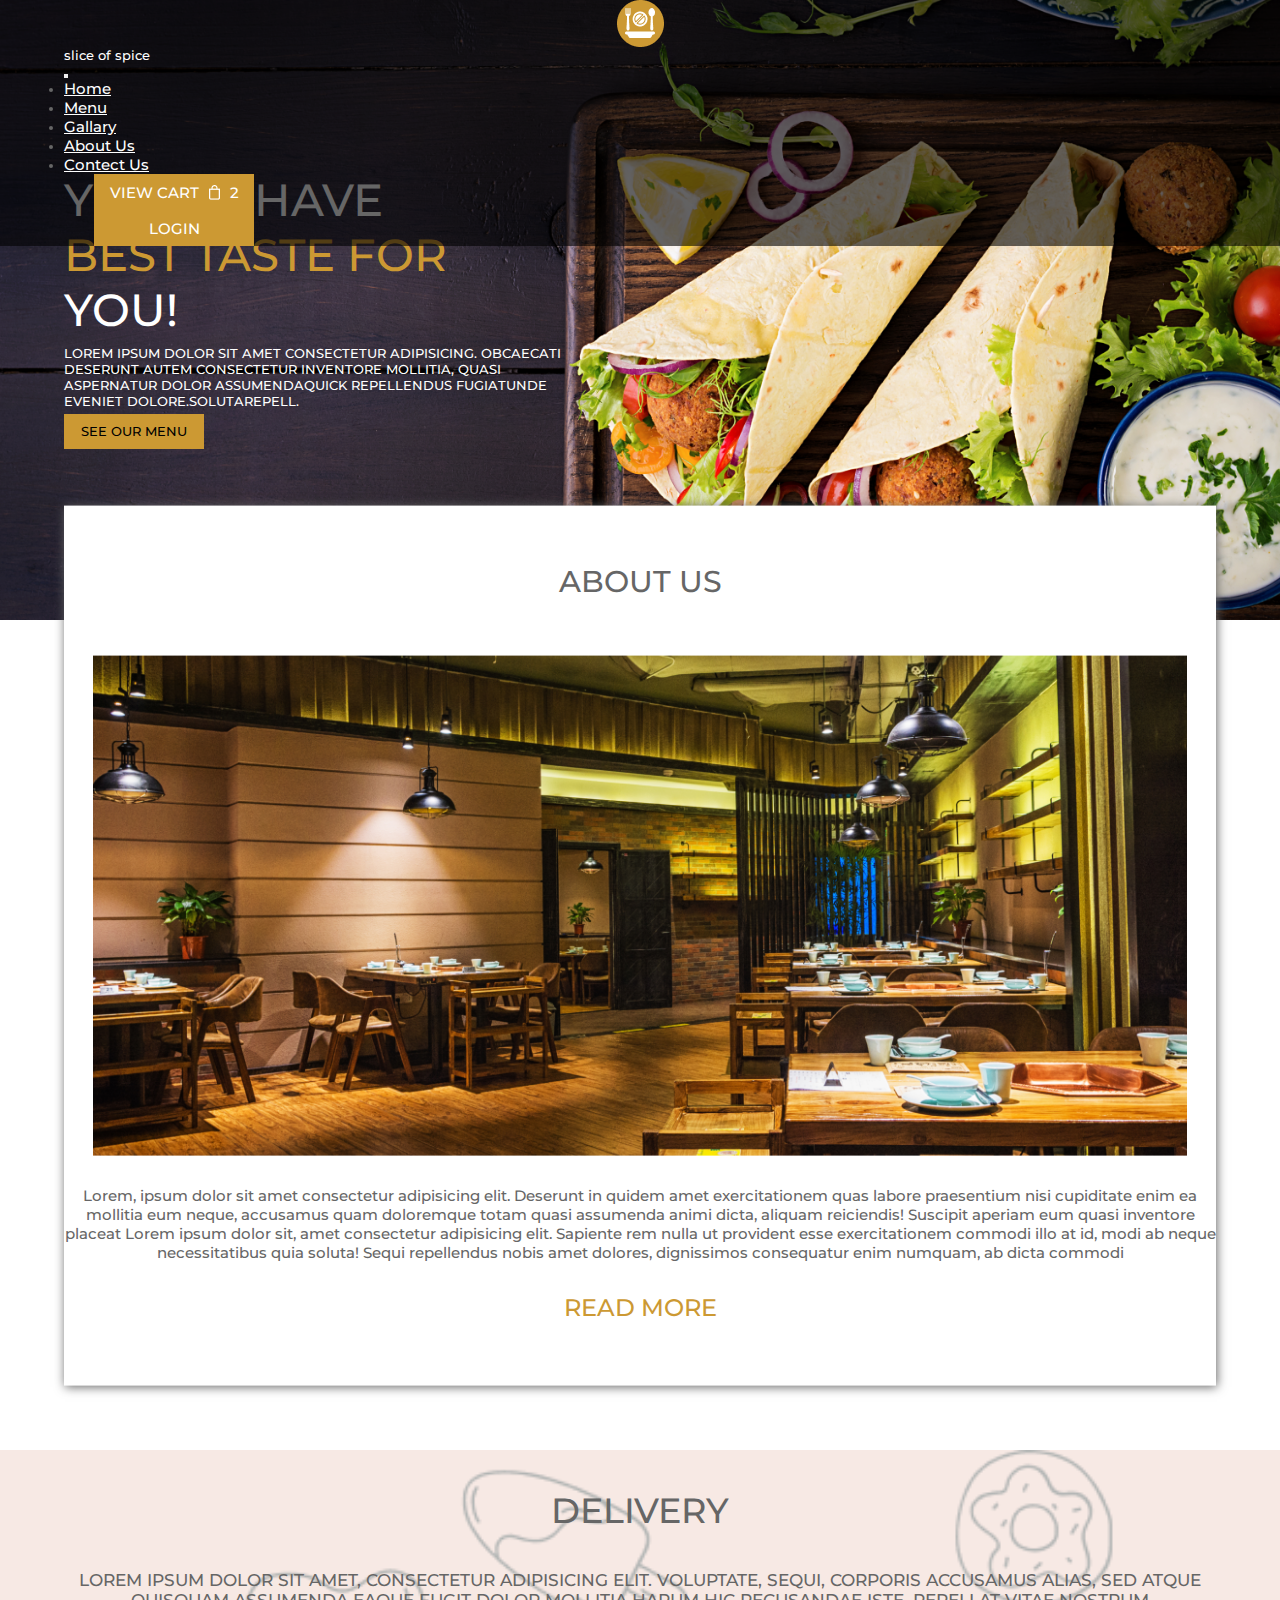
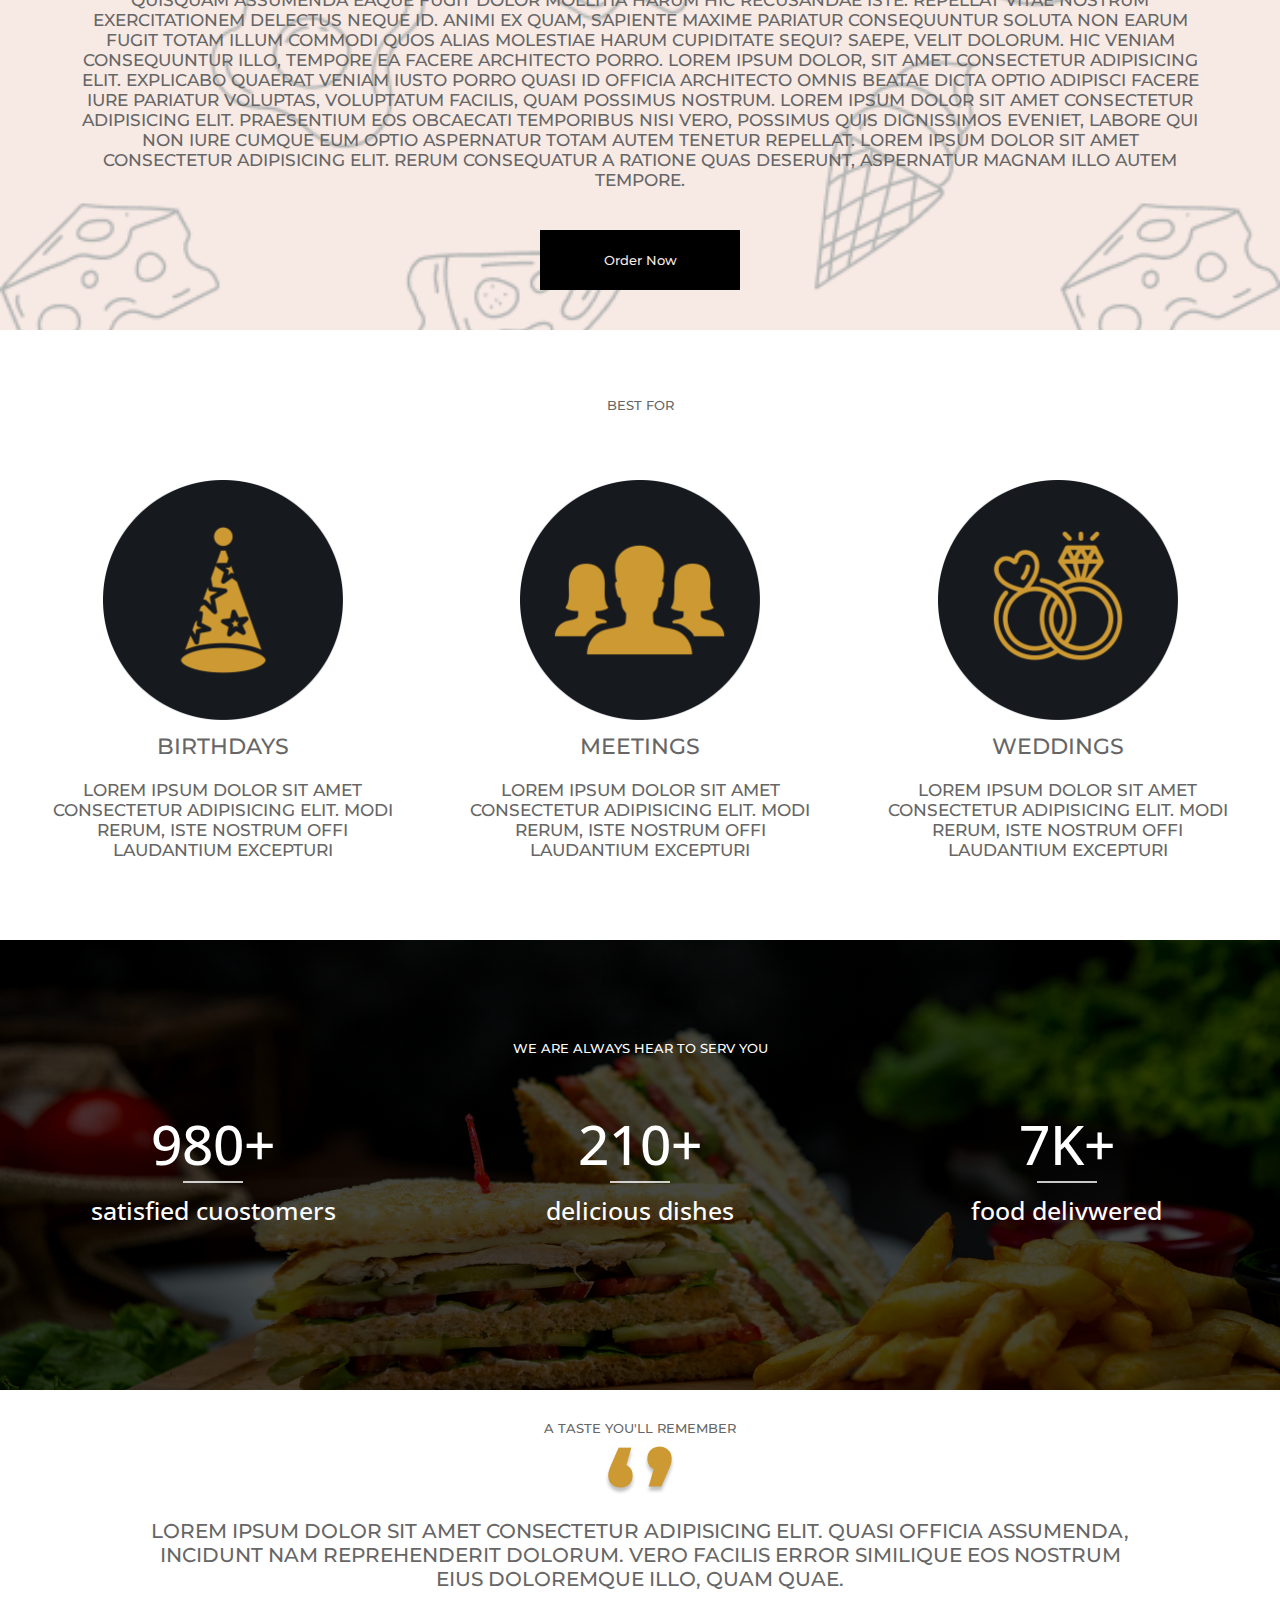
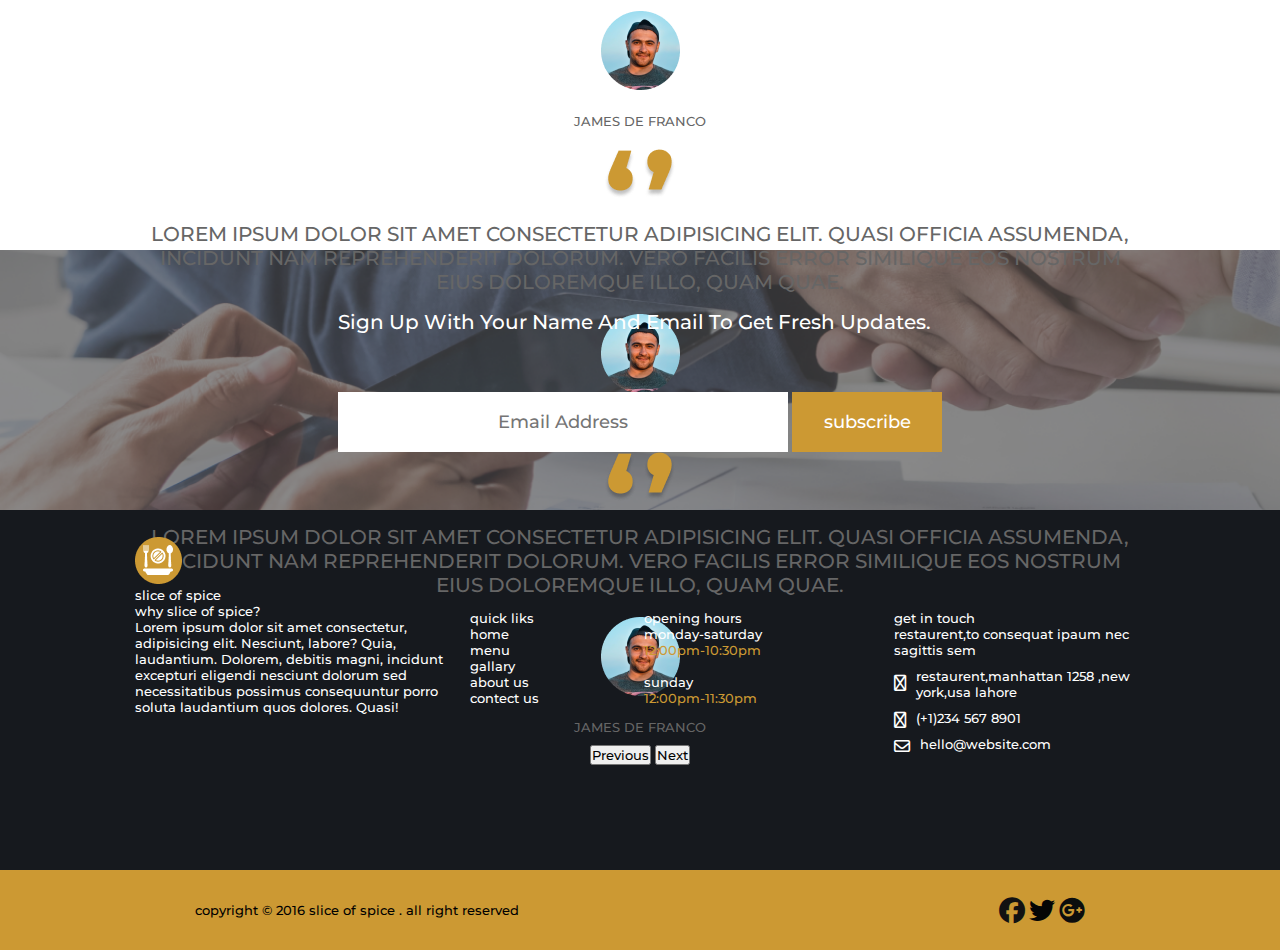
<file: index.html>
<!DOCTYPE html>
<html lang="en">

<head>
  <meta charset="UTF-8">
  <meta name="viewport" content="width=device-width, initial-scale=1.0">
  <title>slice of spice</title>
  <link rel="stylesheet" href="css/style.css">
  <link href="https://cdn.jsdelivr.net/npm/bootstrap@5.2.3/dist/css/bootstrap.min.css" rel="stylesheet"
    integrity="sha384-rbsA2VBKQhggwzxH7pPCaAqO46MgnOM80zW1RWuH61DGLwZJEdK2Kadq2F9CUG65" crossorigin="anonymous">
  <link rel="preconnect" href="https://fonts.googleapis.com">
  <link rel="preconnect" href="https://fonts.gstatic.com" crossorigin>
  <link
    href="https://fonts.googleapis.com/css2?family=Alkatra&family=Fira+Sans&family=Kanit:wght@200&family=Montserrat:wght@700&family=Open+Sans:wght@300;400;700;800&family=Poppins:wght@200&family=Ubuntu:wght@300&display=swap"
    rel="stylesheet">
  <link href="https://cdnjs.cloudflare.com/ajax/libs/font-awesome/6.4.0/css/all.min.css" rel="stylesheet">
  <link rel="shortcut icon" href="favicon.ico" type="image/x-icon">
</head>

<body>


  <!-- navbar -->

  <nav class="navbar navbar-expand-lg navbar-light ">
    <div class="container-fluid">
      <div class="navbar-brand" href="#"><img src="img/slicelogo.png" alt=""><h6>slice of spice</h6></div>
      <button class="navbar-toggler" type="button" data-bs-toggle="collapse" data-bs-target="#navbarSupportedContent" aria-controls="navbarSupportedContent" aria-expanded="false" aria-label="Toggle navigation">
        <span class="navbar-toggler-icon"></span>
      </button>
      <div class="collapse navbar-collapse" id="navbarSupportedContent">
        <ul class="navbar-nav">
          <li class="nav-item">
            <a class="nav-link active" aria-current="page" href="index.html">Home</a>
          </li>
          <li class="nav-item">
            <a class="nav-link active" aria-current="page" href="menu.html">menu</a>
          </li>
          <li class="nav-item">
            <a class="nav-link active" aria-current="page" href="gallary.html">gallary</a>
          </li>
          <li class="nav-item">
            <a class="nav-link active" aria-current="page" href="aboutus.html">about us</a>
          </li>
          <li class="nav-item">
            <a class="nav-link active" aria-current="page" href="contectus.html">contect us</a>
          </li>
        </ul>
        <form class="d-grid gap-2">
          <button class="view" type="button" onclick="location.href='view.html'">view cart <img src="img/lock.png" alt="">2</button>
          <button class="view" type="button" onclick="location.href='login.html'">login</button>
        </form>
      </div>
    </div>
  </nav>

  <!-- heading img text section -->

  <div class="container-main">
    <div class="container-main-text">
      <h1>yes we have<br>
        <span>best Taste for</span><br>
        you!
      </h1>
      <p>Lorem ipsum dolor sit amet consectetur adipisicing.
        obcaecati deserunt autem consectetur inventore
        mollitia, quasi aspernatur dolor assumendaquick
        repellendus fugiatunde eveniet dolore.Solutarepell.</p>
      <button type="button" onclick="location.href='menu.html'" class="see-our-menu">see our menu</button>
    </div>
  </div>

  <!-- container about section -->
  <div class="container-fluid-about">
    <div class="container-f-about">
      about us
    </div>
    <div class="restourentimg"></div>
    <div class="restourentimgtext">
      Lorem, ipsum dolor sit amet consectetur adipisicing elit. Deserunt in quidem amet exercitationem quas labore
      praesentium nisi cupiditate enim ea mollitia eum neque, accusamus quam doloremque totam quasi assumenda animi
      dicta, aliquam reiciendis! Suscipit aperiam eum quasi inventore placeat Lorem ipsum dolor sit, amet consectetur
      adipisicing elit. Sapiente rem nulla ut provident esse exercitationem commodi illo at id, modi ab neque
      necessitatibus quia soluta! Sequi repellendus nobis amet dolores, dignissimos consequatur enim numquam, ab dicta
      commodi
    </div>
    <button class="readmore" type="button">read more</button>
  </div>


  <!-- delivery section -->

  <div class="delivery">
    <div class="deliverytext">
      <p>delivery</p>
    </div>
    <div class="delivery-paragraph">
      Lorem ipsum dolor sit amet, consectetur adipisicing elit. Voluptate, sequi, corporis accusamus alias, sed atque
      quisquam assumenda eaque fugit dolor mollitia harum hic recusandae iste. Repellat vitae nostrum exercitationem
      delectus neque id. Animi ex quam, sapiente maxime pariatur consequuntur soluta non earum fugit totam illum commodi
      quos alias molestiae harum cupiditate sequi? Saepe, velit dolorum. Hic veniam consequuntur illo, tempore ea facere
      architecto porro.
      Lorem ipsum dolor, sit amet consectetur adipisicing elit. Explicabo quaerat veniam iusto porro quasi id officia
      architecto omnis beatae dicta optio adipisci facere iure pariatur voluptas, voluptatum facilis, quam possimus
      nostrum. Lorem ipsum dolor sit amet consectetur adipisicing elit. Praesentium eos obcaecati temporibus nisi vero, possimus quis dignissimos eveniet, labore qui non iure cumque eum optio aspernatur totam autem tenetur repellat. Lorem ipsum dolor sit amet consectetur adipisicing elit. Rerum consequatur a ratione quas deserunt, aspernatur magnam illo autem tempore.
    </div>
    <button class="order-now" type="button">order now</button>
  </div>

  <!-- best about -->

  <div class="bestabout">
    <h1>best for</h1>
    <div class="card-flex">
      <div class="card1">
        <img src="img/bdparty.png" alt="">
        <div class="card1-text">
          birthdays<br>
          <div class="card1p">
            Lorem ipsum dolor sit amet consectetur adipisicing elit. Modi rerum, iste nostrum offi laudantium excepturi
          </div>
        </div>
      </div>
      <div class="card2">
        <img src="img/meeting.png" alt="">
        <div class="card2-text">
          meetings<br>
          <div class="card2p">
            Lorem ipsum dolor sit amet consectetur adipisicing elit. Modi rerum, iste nostrum offi laudantium excepturi
          </div>
        </div>
      </div>
      <div class="card3">
        <img src="img/ring.png" alt="">
        <div class="card3-text">
          weddings<br>
          <div class="card3p">
            Lorem ipsum dolor sit amet consectetur adipisicing elit. Modi rerum, iste nostrum offi laudantium excepturi
          </div>
        </div>
      </div>
    </div>
  </div>


  <!-- counter section -->


  <div id="projectFacts" class="sectionClass">
      <div class="fullWidth eight columns">
        <h2>we are always hear to serv you</h2>
        <div class="projectFactsWrap ">
          <div class="item wow fadeInUpBig animated animated" data-number="12" style="visibility: visible;">
            <p id="number1" class="number">980+</p>
            <span></span>
            <p>satisfied cuostomers</p>
          </div>
          <div class="item wow fadeInUpBig animated animated" data-number="359" style="visibility: visible;">
            <p id="number3" class="number">210+</p>
            <span></span>
            <p>delicious dishes</p>
          </div>
          <div class="item wow fadeInUpBig animated animated" id="itemwow" data-number="246"
            style="visibility: visible;">
            <p id="number4" class="number">7K+</p>
            <span></span>
            <p>food delivwered</p>
          </div>
        </div>
      </div>
  </div>


  <!-- slider section -->


  <div id="carouselExampleControls" class="carousel slide" data-bs-ride="carousel">
    <h1>a taste you'll remember</h1>
    <div class="carousel-inner">
      <div class="carousel-item active">
        <div class="carouselimg">
          <img src="img/69.png" alt="">
        </div>
        <div class="carousel-text">
          Lorem ipsum dolor sit amet consectetur adipisicing elit. Quasi officia assumenda, incidunt nam reprehenderit
          dolorum. Vero facilis error similique eos nostrum eius doloremque illo, quam quae.
        </div>
        <div class="carouselimg2">
          <img src="img/people.png" alt="">
        </div>
        <div class="carousel-text2">
          <h5>james de franco</h5>
        </div>
      </div>

      <div class="carousel-item">
        <div class="carouselimg">
          <img src="img/69.png" alt="">
        </div>
        <div class="carousel-text">
          Lorem ipsum dolor sit amet consectetur adipisicing elit. Quasi officia assumenda, incidunt nam reprehenderit
          dolorum. Vero facilis error similique eos nostrum eius doloremque illo, quam quae.
        </div>
        <div class="carouselimg2">
          <img src="img/people.png" alt="">
        </div>
        <div class="carousel-text2">
          <h5>james de franco</h5>
        </div>
      </div>

      <div class="carousel-item">
        <div class="carouselimg">
          <img src="img/69.png" alt="">
        </div>
        <div class="carousel-text">
          Lorem ipsum dolor sit amet consectetur adipisicing elit. Quasi officia assumenda, incidunt nam reprehenderit
          dolorum. Vero facilis error similique eos nostrum eius doloremque illo, quam quae.
        </div>
        <div class="carouselimg2">
          <img src="img/people.png" alt="">
        </div>
        <div class="carousel-text2">
          <h5>james de franco</h5>
        </div>
      </div>
    </div>

    <button class="carousel-control-prev" type="button" data-bs-target="#carouselExampleControls" data-bs-slide="prev">
      <span class="carousel-control-prev-icon" aria-hidden="true"></span>
      <span class="visually-hidden">Previous</span>
    </button>
    <button class="carousel-control-next" type="button" data-bs-target="#carouselExampleControls" data-bs-slide="next">
      <span class="carousel-control-next-icon" aria-hidden="true"></span>
      <span class="visually-hidden">Next</span>
    </button>
  </div>



  <!-- e-mail section -->


  <div class="emailadd">
    <p>sign up with your name and email to get fresh updates.</p>
    <div class="email-btn">
      <input class="email" type="email" placeholder="email address" aria-label="email">
      <button class="subscrib" type="submit">subscribe</button>
    </div>
  </div>



  <!-- footer section -->

  <div class="footer">
    <div class="footer-text">
      <div class="whysos">
        <img src="img/slicelogo.png" alt=""><br>
        slice of spice
        <h3>why slice of spice?</h3>
        Lorem ipsum dolor sit amet consectetur, adipisicing elit. Nesciunt, labore? Quia, laudantium. Dolorem, debitis
        magni, incidunt excepturi eligendi nesciunt dolorum sed necessitatibus possimus consequuntur porro soluta
        laudantium quos dolores. Quasi!
      </div>

      <div class="qlinks">
        <h3>quick liks</h3>
        <a class="qlinksa" href="index.html">home</a><br>
        <a class="qlinksa" href="menu.html">menu</a><br>
        <a class="qlinksa" href="gallary.html">gallary</a><br>
        <a class="qlinksa" href="aboutus.html">about us</a><br>
        <a class="qlinksa" href="contectus.html">contect us</a><br>
      </div>

      <div class="opening">
        <h3>opening hours</h3>
        monday-saturday<br>
        <div style="color: #CC9933;" class="time">12:00pm-10:30pm</div><br>
        sunday
        <div style="color:#CC9933 ;" class="stime">12:00pm-11:30pm</div>

      </div>

      <div class="getit">
        <h3>get in touch</h3>
        restaurent,to consequat ipaum nec<br>sagittis sem

        <div class="loc">
          <i style="margin-top: 15px;" class="fa-solid fa-location-dot fa-lg" style="color: #ffffff;"></i>
          <div class="loctext">
            restaurent,manhattan 1258 ,new<br>york,usa lahore
          </div>
        </div>
        <div class="contect">
          <i style="margin-top: 10px;" class="fa-solid fa-phone fa-lg" style="color: #ffffff;"></i>
          <div class="contec-text">(+1)234 567 8901</div>
        </div>
        <div class="email-2">
          <i style="margin-top: 10px;" class="fa-solid fa-envelope fa-lg" style="color: #ffffff;"></i>
          <div class="email-2-text">hello@website.com</div>
        </div>
      </div>
    </div>
  </div>


  <!-- copy right section -->

  <div class="copyr">
    <div class="copy-text">
      <h6>copyright &copy 2016 slice of spice . all right reserved</h6>
    </div>
    <div class="socialmicon">
      <i class="fa-brands fa-facebook fa-2xl" style="color: #121212;"></i>
      <i class="fa-brands fa-twitter fa-2xl" style="color: #050505;"></i>
      <i class="fa-brands fa-google-plus fa-2xl" style="color: #0c0d0d;"></i>
    </div>
  </div>




  <script src="https://cdn.jsdelivr.net/npm/bootstrap@5.2.3/dist/js/bootstrap.min.js"
    integrity="sha384-cuYeSxntonz0PPNlHhBs68uyIAVpIIOZZ5JqeqvYYIcEL727kskC66kF92t6Xl2V" crossorigin="anonymous">


      $.fn.jQuerySimpleCounter = function (options) {
        var settings = $.extend({
          start: 0,
          end: 100,
          easing: 'swing',
          duration: 400,
          complete: ''
        }, options);

        var thisElement = $(this);

        $({ count: settings.start }).animate({ count: settings.end }, {
          duration: settings.duration,
          easing: settings.easing,
          step: function () {
            var mathCount = Math.ceil(this.count);
            thisElement.text(mathCount);
          },
          complete: settings.complete
        });
      };


      $('#number1').jQuerySimpleCounter({ end: 12, duration: 3000 });
      $('#number2').jQuerySimpleCounter({ end: 55, duration: 3000 });
      $('#number3').jQuerySimpleCounter({ end: 359, duration: 2000 });
      $('#number4').jQuerySimpleCounter({ end: 246, duration: 2500 });



      /* AUTHOR LINK */
      $('.about-me-img').hover(function () {
        $('.authorWindowWrapper').stop().fadeIn('fast').find('p').addClass('trans');
      }, function () {
        $('.authorWindowWrapper').stop().fadeOut('fast').find('p').removeClass('trans');
      });

    </script>
</body>

</html>
</file>
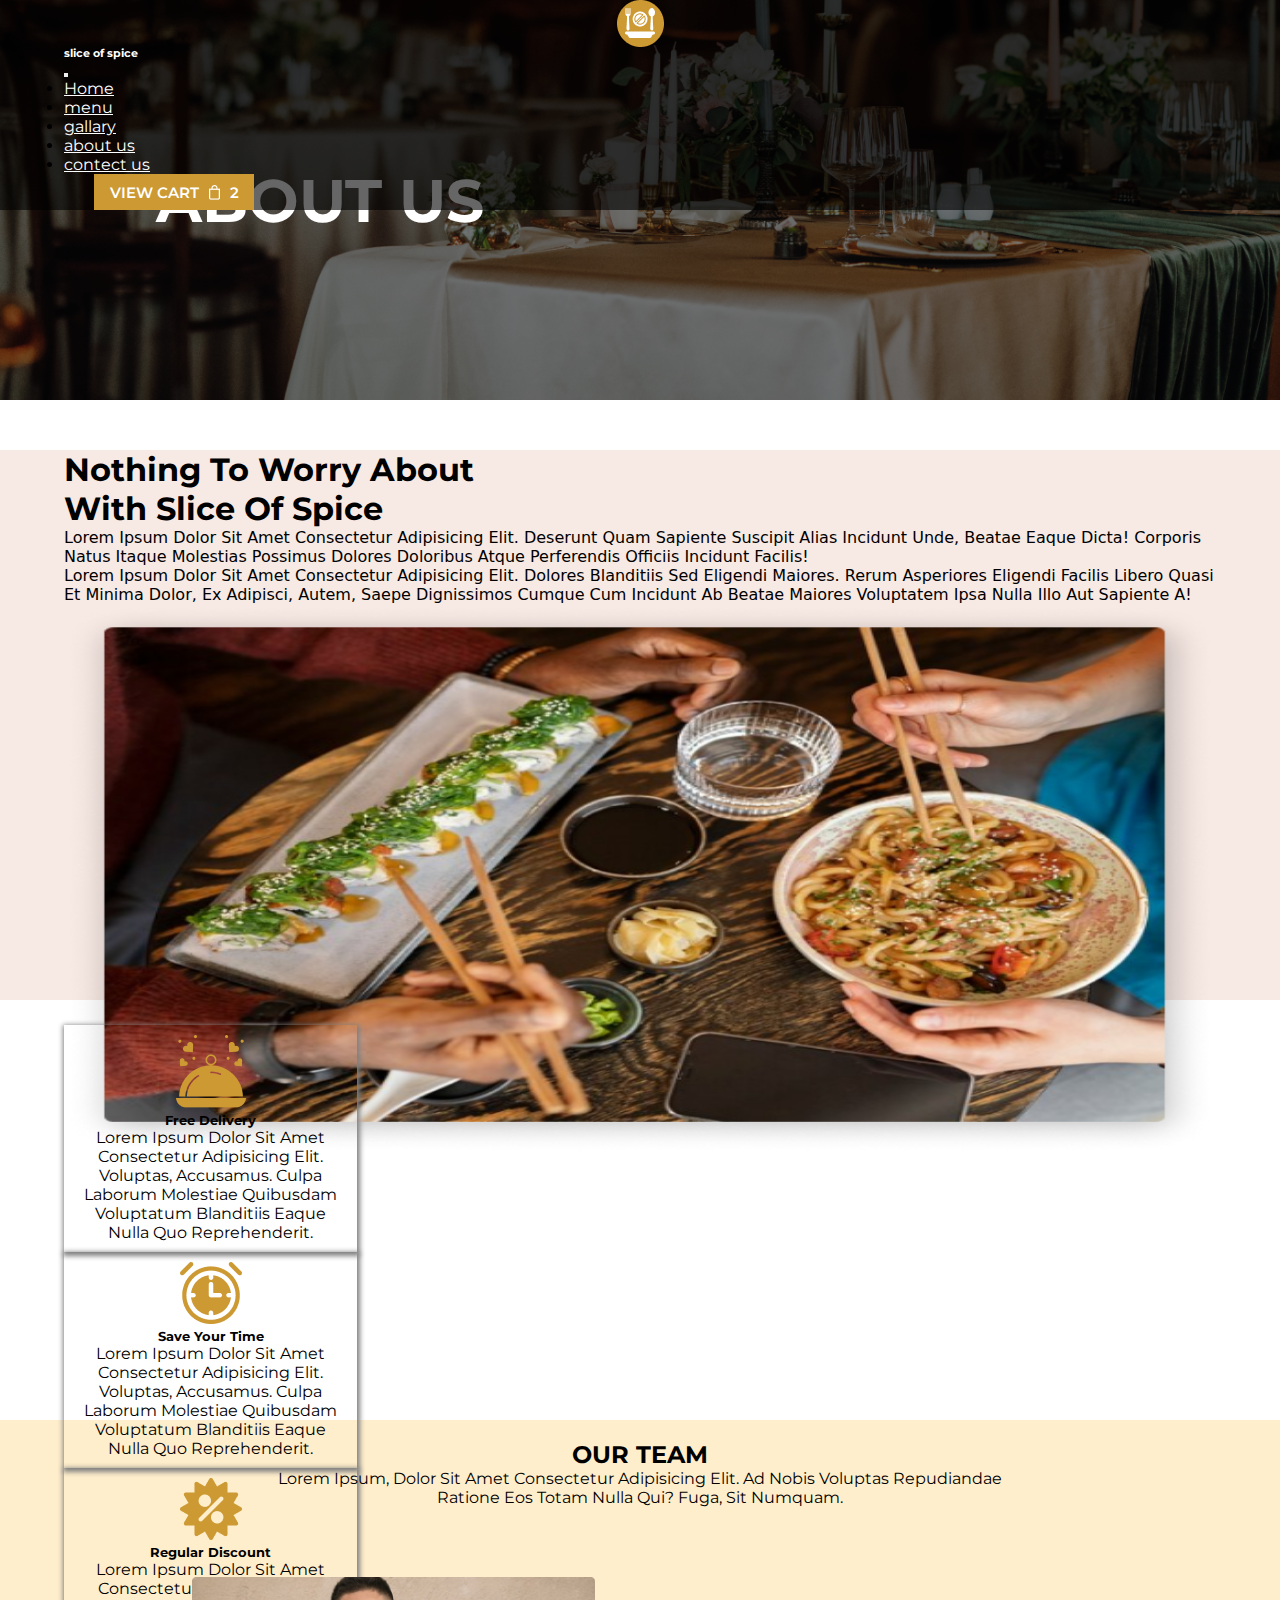
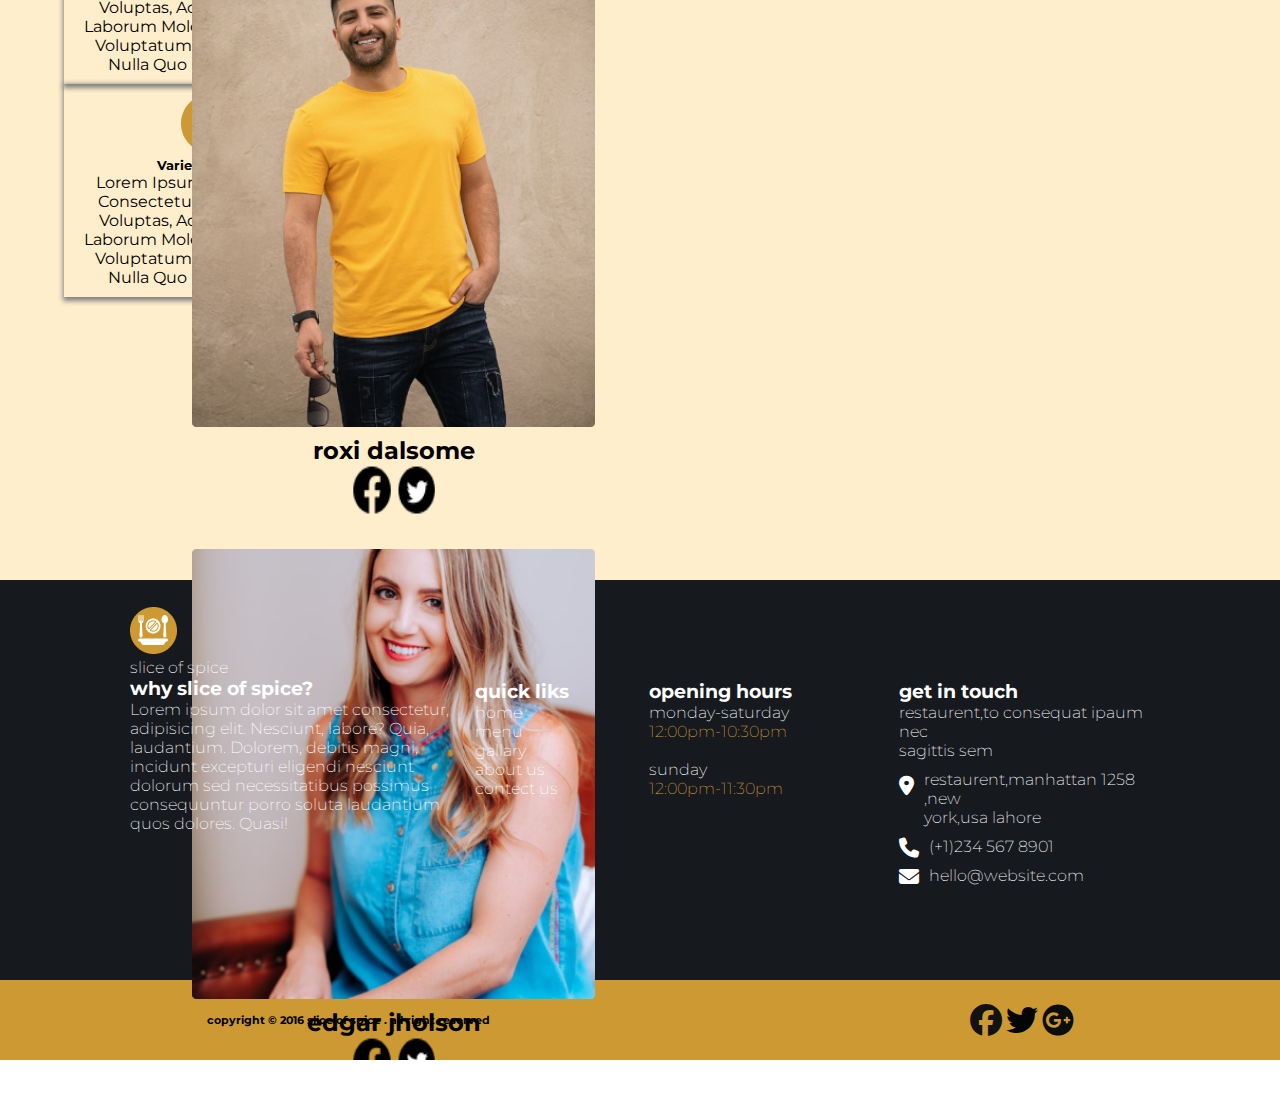
<file: aboutus.html>
<!DOCTYPE html>
<html lang="en">

<head>
  <meta charset="UTF-8">
  <meta name="viewport" content="width=device-width, initial-scale=1.0">
  <title>about us</title>
  <link rel="stylesheet" href="css/aboutus.css">
  <link href="https://cdn.jsdelivr.net/npm/bootstrap@5.0.2/dist/css/bootstrap.min.css" rel="stylesheet"
    integrity="sha384-EVSTQN3/azprG1Anm3QDgpJLIm9Nao0Yz1ztcQTwFspd3yD65VohhpuuCOmLASjC" crossorigin="anonymous">
  <link rel="preconnect" href="https://fonts.googleapis.com">
  <link rel="preconnect" href="https://fonts.gstatic.com" crossorigin>
  <link
    href="https://fonts.googleapis.com/css2?family=Alkatra&family=Fira+Sans&family=Kanit:wght@200&family=Montserrat:wght@700&family=Open+Sans:wght@300;400;700;800&family=Poppins:wght@200&family=Ubuntu:wght@300&display=swap"
    rel="stylesheet">
  <link href="https://cdnjs.cloudflare.com/ajax/libs/font-awesome/6.4.0/css/all.min.css" rel="stylesheet">
  <link rel="shortcut icon" href="favicon.ico" type="image/x-icon">
</head>

<body>

  <!-- navbar -->

  <nav class="navbar navbar-expand-lg navbar-light ">
    <div class="container-fluid">
      <div class="navbar-brand" href="#"><img src="img/slicelogo.png" alt="">
        <h6>slice of spice</h6>
      </div>
      <button class="navbar-toggler" type="button" data-bs-toggle="collapse" data-bs-target="#navbarSupportedContent"
        aria-controls="navbarSupportedContent" aria-expanded="false" aria-label="Toggle navigation">
        <span class="navbar-toggler-icon"></span>
      </button>
      <div class="collapse navbar-collapse" id="navbarSupportedContent">
        <ul class="navbar-nav">
          <li class="nav-item">
            <a class="nav-link active" aria-current="page" href="index.html">Home</a>
          </li>
          <li class="nav-item">
            <a class="nav-link active" aria-current="page" href="menu.html">menu</a>
          </li>
          <li class="nav-item">
            <a class="nav-link active" aria-current="page" href="gallary.html">gallary</a>
          </li>
          <li class="nav-item">
            <a class="nav-link active" aria-current="page" href="aboutus.html">about us</a>
          </li>
          <li class="nav-item">
            <a class="nav-link active" aria-current="page" href="contectus.html">contect us</a>
          </li>
        </ul>
        <form class="d-flex">
          <button class="view" type="button" onclick="location.href='view.html'">view cart <img src="img/lock.png"
              alt="">2</button>
        </form>
      </div>
    </div>
  </nav>

  <!-- home page -->

  <div class="home-page">
    <div class="container-fluid">
      <h1>about us</h1>
    </div>
  </div>

  <!-- text-img container -->

  <div class="container-fluid text-img">
    <div class="row text-img">
      <div class="col-md-6">
        <h1>nothing to worry about <br>with slice of spice</h1>
        <p class="fs-5">Lorem ipsum dolor sit amet consectetur adipisicing elit. Deserunt quam sapiente suscipit alias
          incidunt unde, beatae eaque dicta! Corporis natus itaque molestias possimus dolores doloribus atque
          perferendis officiis incidunt facilis!</p>
        <p class="fs-5">Lorem ipsum dolor sit amet consectetur adipisicing elit. Dolores blanditiis sed eligendi
          maiores. Rerum asperiores eligendi facilis libero quasi et minima dolor, ex adipisci, autem, saepe dignissimos
          cumque cum incidunt ab beatae maiores voluptatem ipsa nulla illo aut sapiente a!</p>
      </div>
      <div class="col-md-6">
        <img src="img/about-text.png" alt="">
      </div>
    </div>
  </div>

  <!-- variety section -->

  <div class="container-fluid variety">
    <div class="row variety">
      <div class="col-md-3">
        <div class="delivery-img">
          <img src="img/cook.png" alt="">
        </div>
        <div class="delivery-text">
          <h5>free delivery</h5>
        </div>
        <div class="delivery-text1">
          <p>Lorem ipsum dolor sit amet consectetur adipisicing elit. Voluptas, accusamus. Culpa laborum molestiae
            quibusdam voluptatum blanditiis eaque nulla quo reprehenderit.</p>
        </div>
      </div>
      <div class="col-md-3">
        <div class="time-img">
          <img src="img/time.png" alt="">
        </div>
        <div class="time-text">
          <h5>save your time</h5>
        </div>
        <div class="time-text1">
          <p>Lorem ipsum dolor sit amet consectetur adipisicing elit. Voluptas, accusamus. Culpa laborum molestiae
            quibusdam voluptatum blanditiis eaque nulla quo reprehenderit.</p>
        </div>
      </div>
      <div class="col-md-3">
        <div class="discount-img">
          <img src="img/descount.png" alt="">
        </div>
        <div class="discount-text">
          <h5>regular discount</h5>
        </div>
        <div class="discount-text1">
          <p>Lorem ipsum dolor sit amet consectetur adipisicing elit. Voluptas, accusamus. Culpa laborum molestiae
            quibusdam voluptatum blanditiis eaque nulla quo reprehenderit.</p>
        </div>
      </div>
      <div class="col-md-3">
        <div class="food-img">
          <img src="img/boul.png" alt="">
        </div>
        <div class="food-text">
          <h5>variety of food</h5>
        </div>
        <div class="food-text1">
          <p>Lorem ipsum dolor sit amet consectetur adipisicing elit. Voluptas, accusamus. Culpa laborum molestiae
            quibusdam voluptatum blanditiis eaque nulla quo reprehenderit.</p>
        </div>
      </div>
    </div>
  </div>


  <!-- our team section -->

  <div class="container-fluid our-team">
    <div class="our-team-text">
      <h2>our team</h2>
      <p>Lorem ipsum, dolor sit amet consectetur adipisicing elit. Ad nobis voluptas repudiandae ratione eos totam nulla
        qui? Fuga, sit numquam.</p>
    </div>
    <div class="row our-team">
      <div class="col-md-6 bg-light">
        <img src="img/our-team-1.png" alt="">
        <h2 class="text-uppercase">roxi dalsome</h2>
        <div class="f-r-icone d-flex justify-content-center align-items-center gap-2">
          <img src="img/facebook.png" alt="">
          <img src="img/twitter.png" alt="">
        </div>
      </div>
      <div class="col-md-6 bg-light">
        <img src="img/our-team-2.png" alt="">
        <h2 class="text-uppercase">edgar jholson</h2>
        <div class="f-r-icone d-flex justify-content-center align-items-center gap-2">
          <img src="img/facebook.png" alt="">
          <img src="img/twitter.png" alt="">
        </div>
      </div>
    </div>
  </div>


  <!-- footer section -->

  <div class="footer">
    <div class="footer-text">
      <div class="whysos">
        <img src="img/slicelogo.png" alt=""><br>
        slice of spice
        <h3>why slice of spice?</h3>
        Lorem ipsum dolor sit amet consectetur, adipisicing elit. Nesciunt, labore? Quia, laudantium. Dolorem, debitis
        magni, incidunt excepturi eligendi nesciunt dolorum sed necessitatibus possimus consequuntur porro soluta
        laudantium quos dolores. Quasi!
      </div>

      <div class="qlinks">
        <h3>quick liks</h3>
        <a class="qlinksa" href="index.html">home</a><br>
        <a class="qlinksa" href="menu.html">menu</a><br>
        <a class="qlinksa" href="gallary.html">gallary</a><br>
        <a class="qlinksa" href="aboutus.html">about us</a><br>
        <a class="qlinksa" href="contectus.html">contect us</a><br>
      </div>

      <div class="opening">
        <h3>opening hours</h3>
        monday-saturday<br>
        <div style="color: #CC9933;" class="time">12:00pm-10:30pm</div><br>
        sunday
        <div style="color:#CC9933 ;" class="stime">12:00pm-11:30pm</div>

      </div>

      <div class="getit">
        <h3>get in touch</h3>
        restaurent,to consequat ipaum nec<br>sagittis sem

        <div class="loc">
          <i style="margin-top: 15px;" class="fa-solid fa-location-dot fa-lg" style="color: #ffffff;"></i>
          <div class="loctext">
            restaurent,manhattan 1258 ,new<br>york,usa lahore
          </div>
        </div>
        <div class="contect">
          <i style="margin-top: 10px;" class="fa-solid fa-phone fa-lg" style="color: #ffffff;"></i>
          <div class="contec-text">(+1)234 567 8901</div>
        </div>
        <div class="email-2">
          <i style="margin-top: 10px;" class="fa-solid fa-envelope fa-lg" style="color: #ffffff;"></i>
          <div class="email-2-text">hello@website.com</div>
        </div>
      </div>
    </div>
  </div>


  <!-- copy right section -->

  <div class="copyr">
    <div class="copy-text">
      <h6>copyright &copy 2016 slice of spice . all right reserved</h6>
    </div>
    <div class="socialmicon">
      <i class="fa-brands fa-facebook fa-2xl" style="color: #121212;"></i>
      <i class="fa-brands fa-twitter fa-2xl" style="color: #050505;"></i>
      <i class="fa-brands fa-google-plus fa-2xl" style="color: #0c0d0d;"></i>
    </div>
  </div>

  <script src="https://cdn.jsdelivr.net/npm/bootstrap@5.0.2/dist/js/bootstrap.bundle.min.js"
    integrity="sha384-MrcW6ZMFYlzcLA8Nl+NtUVF0sA7MsXsP1UyJoMp4YLEuNSfAP+JcXn/tWtIaxVXM"
    crossorigin="anonymous"></script>
</body>

</html>
</file>
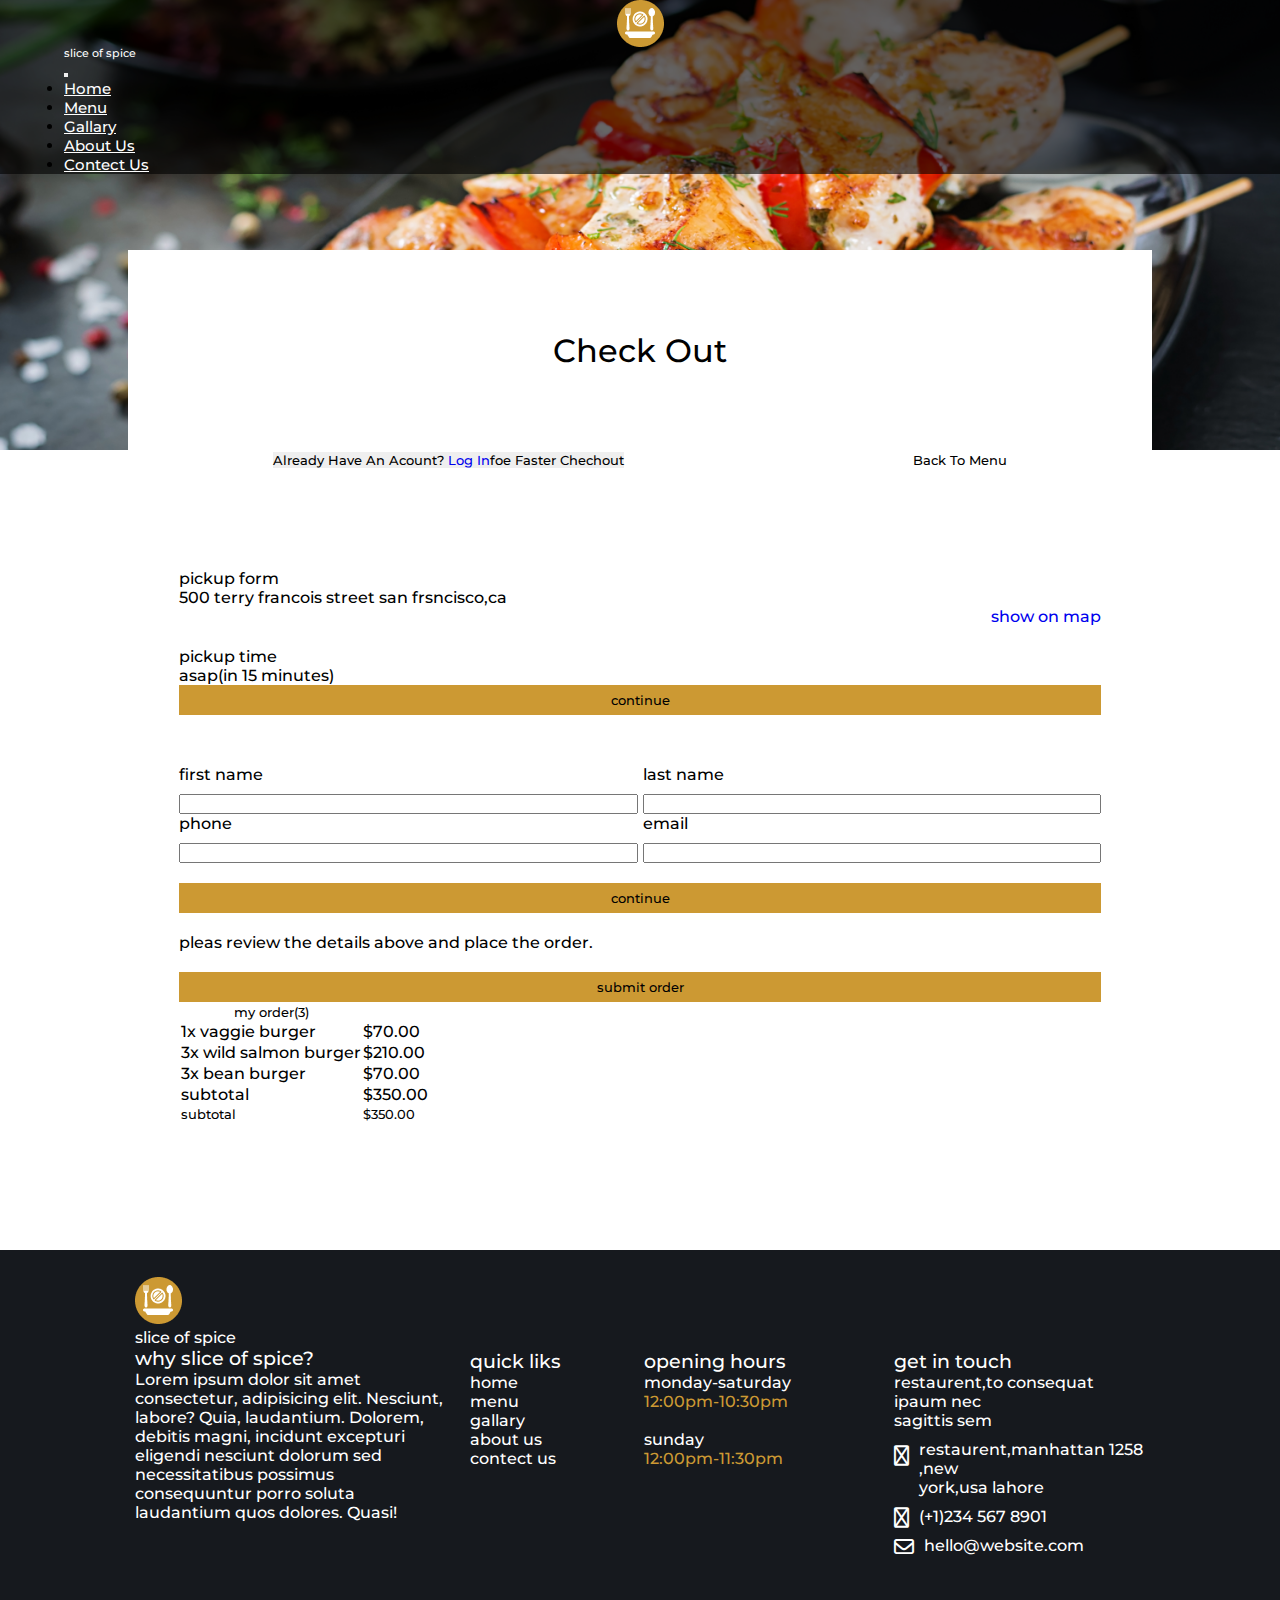
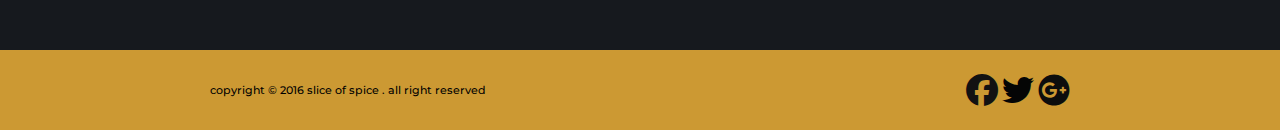
<file: checkout.html>
<!DOCTYPE html>
<html lang="en">

<head>
  <meta charset="UTF-8">
  <meta name="viewport" content="width=device-width, initial-scale=1.0">
  <title>checkout</title>
  <link rel="stylesheet" href="css/checkout.css">
  <link href="https://cdn.jsdelivr.net/npm/bootstrap@5.2.3/dist/css/bootstrap.min.css" rel="stylesheet"
    integrity="sha384-rbsA2VBKQhggwzxH7pPCaAqO46MgnOM80zW1RWuH61DGLwZJEdK2Kadq2F9CUG65" crossorigin="anonymous">
  <link rel="preconnect" href="https://fonts.googleapis.com">
  <link rel="preconnect" href="https://fonts.gstatic.com" crossorigin>
  <link
    href="https://fonts.googleapis.com/css2?family=Alkatra&family=Fira+Sans&family=Kanit:wght@200&family=Montserrat:wght@700&family=Open+Sans:wght@300;400;700;800&family=Poppins:wght@200&family=Ubuntu:wght@300&display=swap"
    rel="stylesheet">
  <link href="https://cdnjs.cloudflare.com/ajax/libs/font-awesome/6.4.0/css/all.min.css" rel="stylesheet">
  <link rel="shortcut icon" href="favicon.ico" type="image/x-icon">
</head>

<body>

  <nav class="navbar navbar-expand-lg navbar-light ">
    <div class="container-fluid">
      <div class="navbar-brand" href="#"><img src="img/slicelogo.png" alt=""><h6>slice of spice</h6></div>
      <button class="navbar-toggler" type="button" data-bs-toggle="collapse" data-bs-target="#navbarSupportedContent" aria-controls="navbarSupportedContent" aria-expanded="false" aria-label="Toggle navigation">
        <span class="navbar-toggler-icon"></span>
      </button>
      <div class="collapse navbar-collapse" id="navbarSupportedContent">
        <ul class="navbar-nav">
          <li class="nav-item">
            <a class="nav-link active" aria-current="page" href="index.html">Home</a>
          </li>
          <li class="nav-item">
            <a class="nav-link active" aria-current="page" href="menu.html">menu</a>
          </li>
          <li class="nav-item">
            <a class="nav-link active" aria-current="page" href="gallary.html">gallary</a>
          </li>
          <li class="nav-item">
            <a class="nav-link active" aria-current="page" href="aboutus.html">about us</a>
          </li>
          <li class="nav-item">
            <a class="nav-link active" aria-current="page" href="contectus.html">contect us</a>
          </li>
        </ul>
      </div>
    </div>
  </nav>

  <div class="container-fluid">
    <div class="check"></div>
  </div>


  <!-- check out container -->

  <div class="container-fluid">
    <div class="check-out">
      <h1>check out</h1>
      <div class="h-btn">
        <div class="btn1">
          <button>already have an acount? <a href="login.html">log in</a>foe faster chechout</button>
        </div>
        <div class="btn2">
          <button onclick="location.href='menu.html'">back to menu</button>
        </div>
      </div>
      <div class="check-text">
        <div class="row">
          <div class="col-md-6">
            <p>pickup form</p>
            <p>500 terry francois street san frsncisco,ca</p>
            <a class="mapa" href="contectus.html">show on map</a>
            <p>pickup time</p>
            <p>asap(in 15 minutes)</p>
            <button class="continue">continue</button>


            <div class="form">
              <div class="div">
                <label for="firstname ">first name</label><br>
                <input class="firstname" type="text" aria-label="firstname">
              </div>
              <div>
                <label for="lastname ">last name</label><br>
                <input class="lastname" type="text" aria-label="lastname">
              </div>
              <div>
                <label for="phone "> phone</label><br>
                <input class="phone" type="text" aria-label="phone">
              </div>
              <div>
                <label for="email">email</label><br>
                <input class="email" type="text" aria-label="email">
              </div>
            </div>
            <button class="continue1">continue</button>
            <p class="subp">pleas review the details above and place the order.</p>

            <button class="submit">submit order</button>
          </div>


          <div class="col-md-6 d-grid align-items-center border-dark">
            <table class="table table-bordered">
              <thead>
                <tr>
                  <th scope="col"><h5>my order(3)</h5></th>
                </tr>
              </thead>
              <tbody>
                <tr>
                  <td>1x vaggie burger</td>
                  <td>&#36;70.00</td>
                </tr>
                <tr>
                  <td>3x wild salmon burger</td>
                  <td>&#36;210.00</td>
                </tr>
                <tr>
                  <td>3x bean burger</td>
                  <td>&#36;70.00</td>
                </tr>
                <tr>
                  <td>subtotal</td>
                  <td>&#36;350.00</td>
                </tr>
                <tr>
                  <td><h5>subtotal</h5></td>
                  <td><h5>&#36;350.00</h5></td>
                </tr>
              </tbody>
            </table>
          </div>
        </div>
      </div>
    </div>
  </div>

  <!-- footer -->

  <div class="footer">
    <div class="footer-text">
      <div class="whysos">
        <img src="img/slicelogo.png" alt=""><br>
        slice of spice
        <h3>why slice of spice?</h3>
        Lorem ipsum dolor sit amet consectetur, adipisicing elit. Nesciunt, labore? Quia, laudantium. Dolorem, debitis
        magni, incidunt excepturi eligendi nesciunt dolorum sed necessitatibus possimus consequuntur porro soluta
        laudantium quos dolores. Quasi!
      </div>

      <div class="qlinks">
        <h3>quick liks</h3>
        <a class="qlinksa" href="index.html">home</a><br>
        <a class="qlinksa" href="menu.html">menu</a><br>
        <a class="qlinksa" href="gallary.html">gallary</a><br>
        <a class="qlinksa" href="aboutus.html">about us</a><br>
        <a class="qlinksa" href="contectus.html">contect us</a><br>
      </div>

      <div class="opening">
        <h3>opening hours</h3>
        monday-saturday<br>
        <div style="color: #CC9933;" class="time">12:00pm-10:30pm</div><br>
        sunday
        <div style="color:#CC9933 ;" class="stime">12:00pm-11:30pm</div>

      </div>

      <div class="getit">
        <h3>get in touch</h3>
        restaurent,to consequat ipaum nec<br>sagittis sem

        <div class="loc">
          <i style="margin-top: 15px;" class="fa-solid fa-location-dot fa-lg" style="color: #ffffff;"></i>
          <div class="loctext">
            restaurent,manhattan 1258 ,new<br>york,usa lahore
          </div>
        </div>
        <div class="contect">
          <i style="margin-top: 10px;" class="fa-solid fa-phone fa-lg" style="color: #ffffff;"></i>
          <div class="contec-text">(+1)234 567 8901</div>
        </div>
        <div class="email-2">
          <i style="margin-top: 10px;" class="fa-solid fa-envelope fa-lg" style="color: #ffffff;"></i>
          <div class="email-2-text">hello@website.com</div>
        </div>
      </div>
    </div>
  </div>


  <!-- copy right section -->

  <div class="copyr">
    <div class="copy-text">
      <h6>copyright &copy 2016 slice of spice . all right reserved</h6>
    </div>
    <div class="socialmicon">
      <i class="fa-brands fa-facebook fa-2xl" style="color: #121212;"></i>
      <i class="fa-brands fa-twitter fa-2xl" style="color: #050505;"></i>
      <i class="fa-brands fa-google-plus fa-2xl" style="color: #0c0d0d;"></i>
    </div>
  </div>








  <script src="https://cdn.jsdelivr.net/npm/bootstrap@5.2.3/dist/js/bootstrap.min.js"
    integrity="sha384-cuYeSxntonz0PPNlHhBs68uyIAVpIIOZZ5JqeqvYYIcEL727kskC66kF92t6Xl2V"
    crossorigin="anonymous"></script>
</body>

</html>
</file>
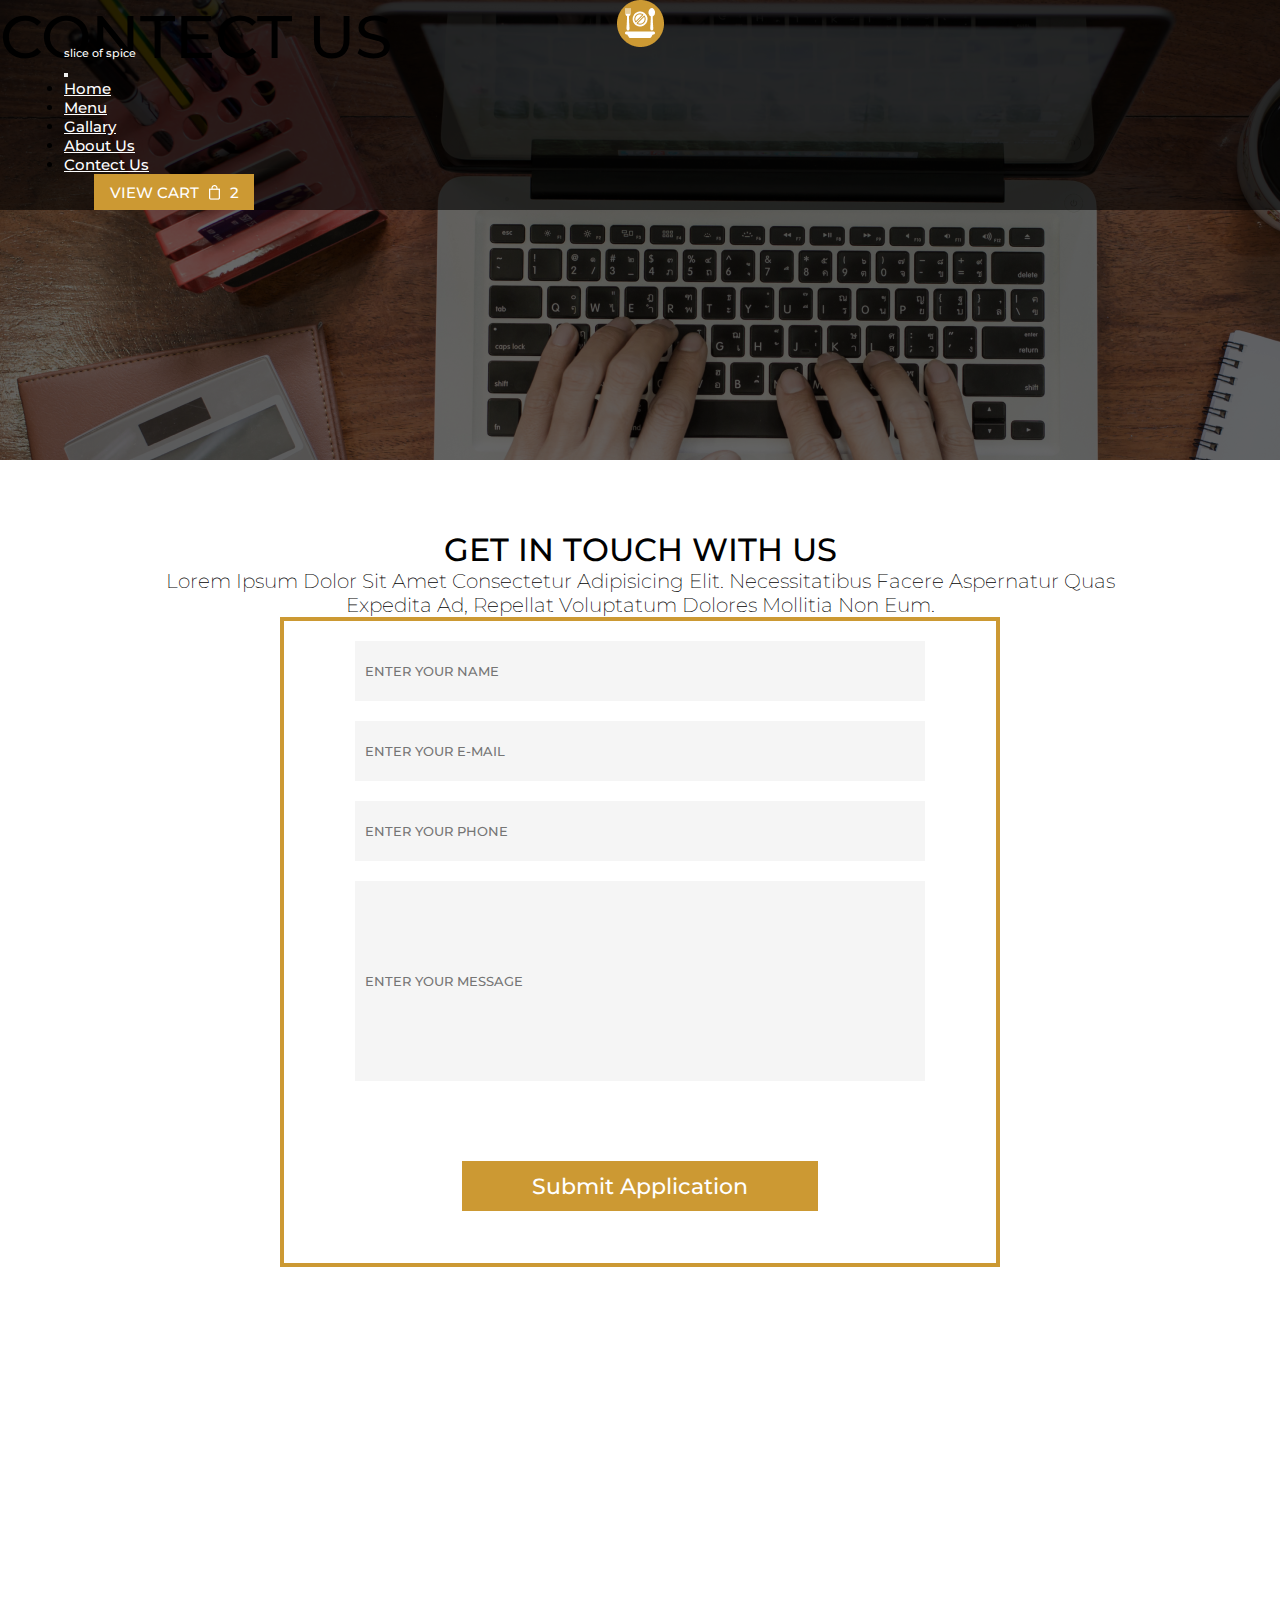
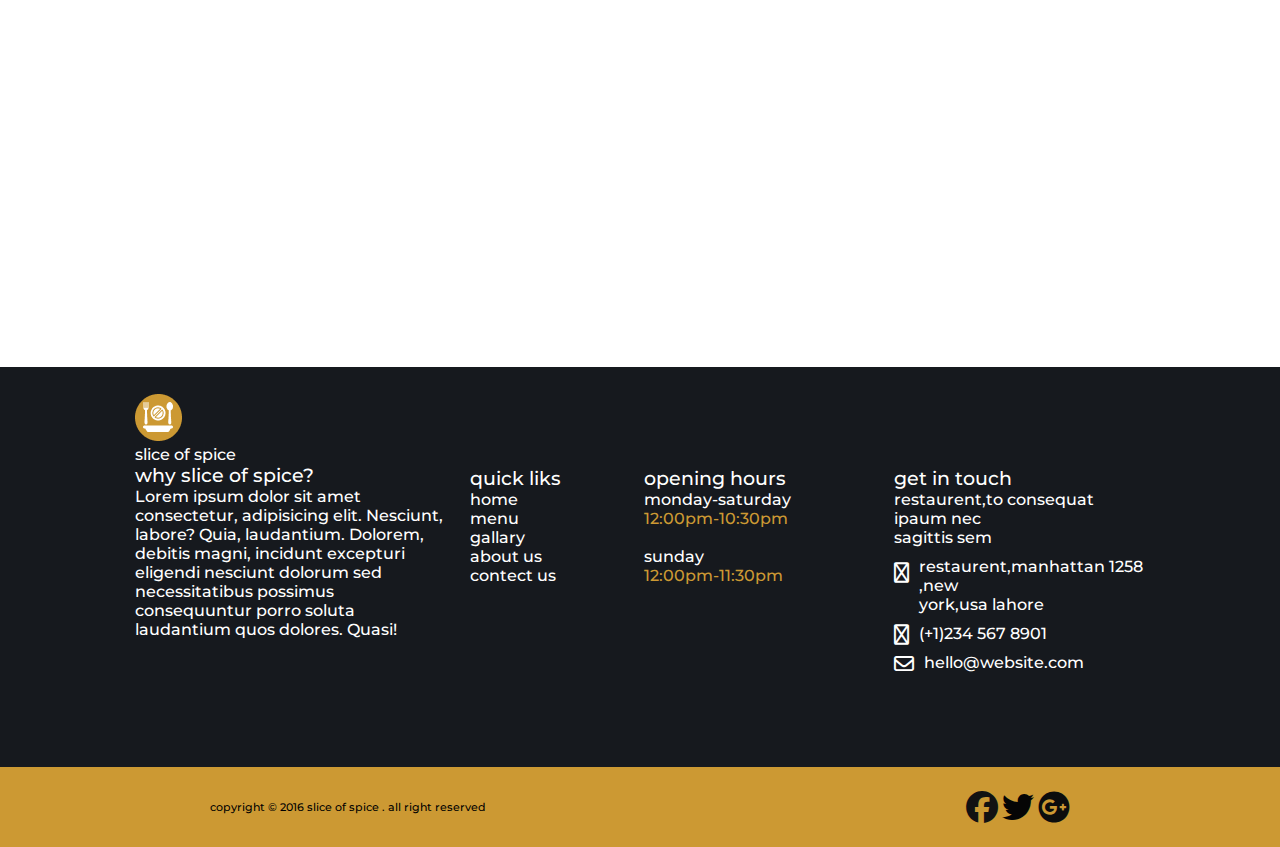
<file: contectus.html>
<!DOCTYPE html>
<html lang="en">

<head>
  <meta charset="UTF-8">
  <meta name="viewport" content="width=device-width, initial-scale=1.0">
  <title>contect us</title>
  <link rel="stylesheet" href="css/contectus.css">
  <link href="https://cdn.jsdelivr.net/npm/bootstrap@5.2.3/dist/css/bootstrap.min.css" rel="stylesheet"
    integrity="sha384-rbsA2VBKQhggwzxH7pPCaAqO46MgnOM80zW1RWuH61DGLwZJEdK2Kadq2F9CUG65" crossorigin="anonymous">
  <link rel="preconnect" href="https://fonts.googleapis.com">
  <link rel="preconnect" href="https://fonts.gstatic.com" crossorigin>
  <link
    href="https://fonts.googleapis.com/css2?family=Alkatra&family=Fira+Sans&family=Kanit:wght@200&family=Montserrat:wght@700&family=Open+Sans:wght@300;400;700;800&family=Poppins:wght@200&family=Ubuntu:wght@300&display=swap"
    rel="stylesheet">
  <link href="https://cdnjs.cloudflare.com/ajax/libs/font-awesome/6.4.0/css/all.min.css" rel="stylesheet">
  <link rel="shortcut icon" href="favicon.ico" type="image/x-icon">
</head>
<body>

  <nav class="navbar navbar-expand-lg navbar-light ">
    <div class="container-fluid">
      <div class="navbar-brand" href="#"><img src="img/slicelogo.png" alt=""><h6>slice of spice</h6></div>
      <button class="navbar-toggler" type="button" data-bs-toggle="collapse" data-bs-target="#navbarSupportedContent" aria-controls="navbarSupportedContent" aria-expanded="false" aria-label="Toggle navigation">
        <span class="navbar-toggler-icon"></span>
      </button>
      <div class="collapse navbar-collapse" id="navbarSupportedContent">
        <ul class="navbar-nav">
          <li class="nav-item">
            <a class="nav-link active" aria-current="page" href="index.html">Home</a>
          </li>
          <li class="nav-item">
            <a class="nav-link active" aria-current="page" href="menu.html">menu</a>
          </li>
          <li class="nav-item">
            <a class="nav-link active" aria-current="page" href="gallary.html">gallary</a>
          </li>
          <li class="nav-item">
            <a class="nav-link active" aria-current="page" href="aboutus.html">about us</a>
          </li>
          <li class="nav-item">
            <a class="nav-link active" aria-current="page" href="contectus.html">contect us</a>
          </li>
        </ul>
        <form class="d-flex">
          <button class="view" type="button" onclick="location.href='view.html'">view cart <img src="img/lock.png" alt="">2</button>
        </form>
      </div>
    </div>
  </nav>


  <div class="container-fluid">
    <div class="contect-home-page">
      <div class="home-page-text d-grid justify-content-center align-items-center text-white">
        <h1>contect us</h1>
      </div>
    </div>
  </div>

  <!-- contect page -->

  <div class="container-fluid">
    <div class="get-in-touch">
      <h1>get in touch with us</h1>
      <p>Lorem ipsum dolor sit amet consectetur adipisicing elit. Necessitatibus facere aspernatur quas expedita ad, repellat voluptatum dolores mollitia non eum.</p>

      <div class="form rounded-4">
        <input type="text" class="name" placeholder="enter your name">
        <input type="text" class="e-mail" placeholder="enter your e-mail">
        <input type="text" class="phone" placeholder="enter your phone">
        <input type="text" class="message" placeholder="enter your message">

        <div class="sub">
          <button class="submit">submit application</button>
        </div>
      </div>
    </div>
  </div>



  <!-- map -->

  <div class="container-fluid">
    <div class="map">
      <iframe src="https://www.google.com/maps/embed?pb=!1m18!1m12!1m3!1d929.7610383848071!2d72.86589036950797!3d21.230097648868746!2m3!1f0!2f0!3f0!3m2!1i1024!2i768!4f13.1!3m3!1m2!1s0x3be04fb1ab5223e1%3A0x2442e9badf12baca!2sDurvasa%20Infotech%20%7C%20Web%20%7C%20Android%20%7C%20SEO%20%7C%20Digital%20Marketing%20Company!5e0!3m2!1sen!2sin!4v1695707480084!5m2!1sen!2sin" width="600" height="450" style="border:0;" allowfullscreen="" loading="lazy" referrerpolicy="no-referrer-when-downgrade"></iframe>
    </div>
  </div>


  <!-- footer -->

  <div class="footer">
    <div class="footer-text">
      <div class="whysos">
        <img src="img/slicelogo.png" alt=""><br>
        slice of spice
        <h3>why slice of spice?</h3>
        Lorem ipsum dolor sit amet consectetur, adipisicing elit. Nesciunt, labore? Quia, laudantium. Dolorem, debitis
        magni, incidunt excepturi eligendi nesciunt dolorum sed necessitatibus possimus consequuntur porro soluta
        laudantium quos dolores. Quasi!
      </div>

      <div class="qlinks">
        <h3>quick liks</h3>
        <a class="qlinksa" href="index.html">home</a><br>
        <a class="qlinksa" href="menu.html">menu</a><br>
        <a class="qlinksa" href="gallary.html">gallary</a><br>
        <a class="qlinksa" href="aboutus.html">about us</a><br>
        <a class="qlinksa" href="contectus.html">contect us</a><br>
      </div>

      <div class="opening">
        <h3>opening hours</h3>
        monday-saturday<br>
        <div style="color: #CC9933;" class="time">12:00pm-10:30pm</div><br>
        sunday
        <div style="color:#CC9933 ;" class="stime">12:00pm-11:30pm</div>

      </div>

      <div class="getit">
        <h3>get in touch</h3>
        restaurent,to consequat ipaum nec<br>sagittis sem

        <div class="loc">
          <i style="margin-top: 15px;" class="fa-solid fa-location-dot fa-lg" style="color: #ffffff;"></i>
          <div class="loctext">
            restaurent,manhattan 1258 ,new<br>york,usa lahore
          </div>
        </div>
        <div class="contect">
          <i style="margin-top: 10px;" class="fa-solid fa-phone fa-lg" style="color: #ffffff;"></i>
          <div class="contec-text">(+1)234 567 8901</div>
        </div>
        <div class="email-2">
          <i style="margin-top: 10px;" class="fa-solid fa-envelope fa-lg" style="color: #ffffff;"></i>
          <div class="email-2-text">hello@website.com</div>
        </div>
      </div>
    </div>
  </div>


  <!-- copy right section -->

  <div class="copyr">
    <div class="copy-text">
      <h6>copyright &copy 2016 slice of spice . all right reserved</h6>
    </div>
    <div class="socialmicon">
      <i class="fa-brands fa-facebook fa-2xl" style="color: #121212;"></i>
      <i class="fa-brands fa-twitter fa-2xl" style="color: #050505;"></i>
      <i class="fa-brands fa-google-plus fa-2xl" style="color: #0c0d0d;"></i>
    </div>
  </div>

  <script src="https://cdn.jsdelivr.net/npm/bootstrap@5.2.3/dist/js/bootstrap.min.js"
    integrity="sha384-cuYeSxntonz0PPNlHhBs68uyIAVpIIOZZ5JqeqvYYIcEL727kskC66kF92t6Xl2V"
    crossorigin="anonymous"></script>
</body>

</html>
</file>
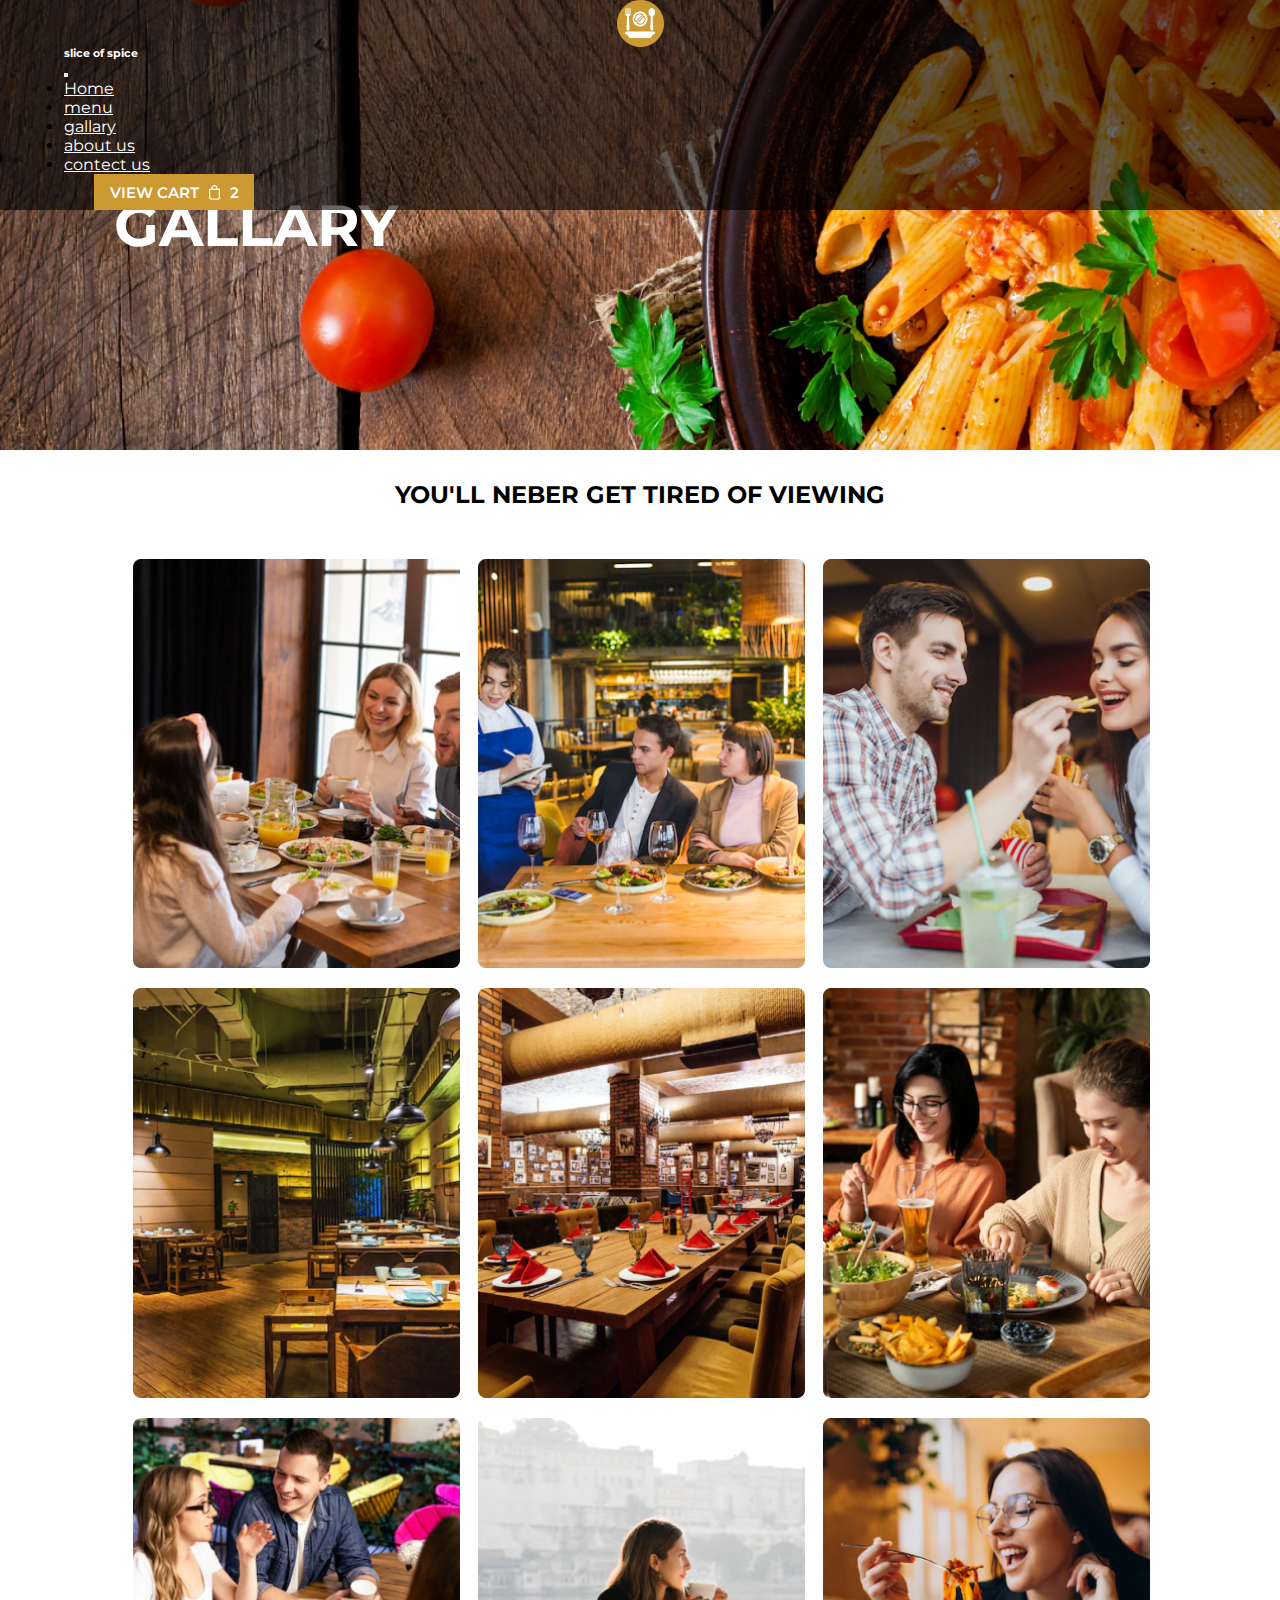
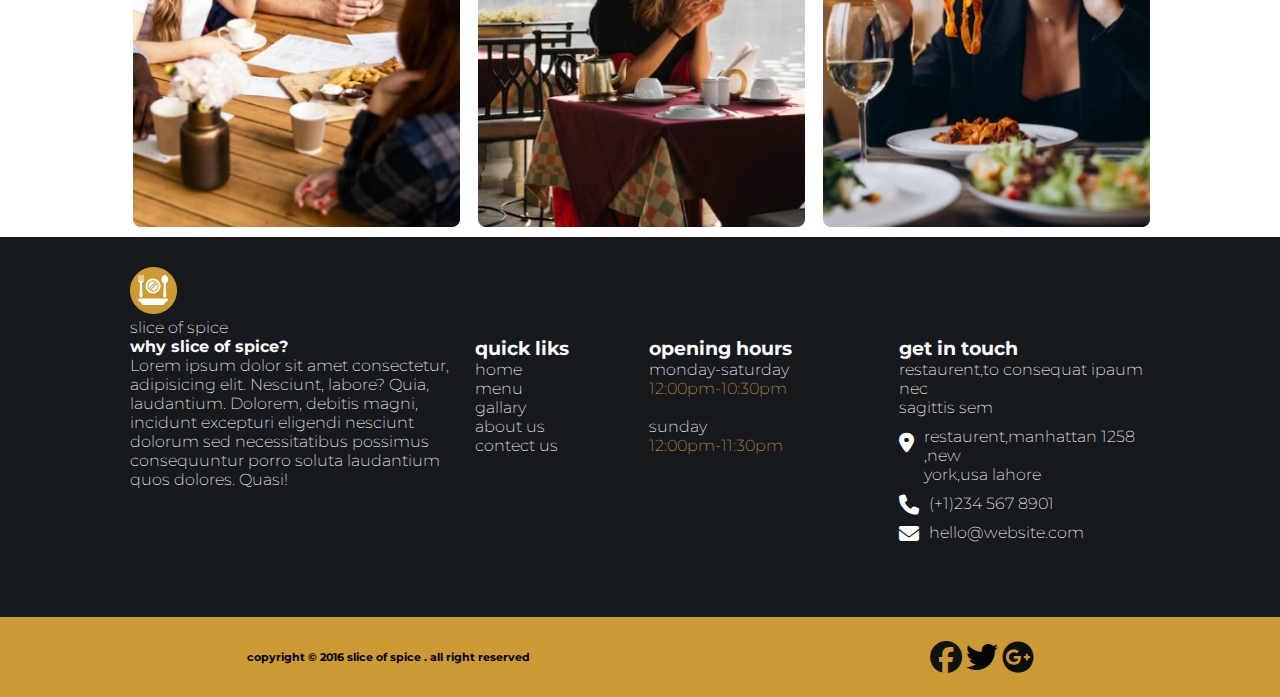
<file: gallary.html>
<!DOCTYPE html>
<html lang="en">

<head>
    <meta charset="UTF-8">
    <meta name="viewport" content="width=device-width, initial-scale=1.0">
    <title>gallary</title>
    <link rel="stylesheet" href="css/gallary.css">
    <link href="https://cdn.jsdelivr.net/npm/bootstrap@5.2.3/dist/css/bootstrap.min.css" rel="stylesheet"
        integrity="sha384-rbsA2VBKQhggwzxH7pPCaAqO46MgnOM80zW1RWuH61DGLwZJEdK2Kadq2F9CUG65" crossorigin="anonymous">
    <link rel="preconnect" href="https://fonts.googleapis.com">
    <link rel="preconnect" href="https://fonts.gstatic.com" crossorigin>
    <link
        href="https://fonts.googleapis.com/css2?family=Alkatra&family=Fira+Sans&family=Kanit:wght@200&family=Montserrat:wght@700&family=Open+Sans:wght@300;400;700;800&family=Poppins:wght@200&family=Ubuntu:wght@300&display=swap"
        rel="stylesheet">
    <link href="https://cdnjs.cloudflare.com/ajax/libs/font-awesome/6.4.0/css/all.min.css" rel="stylesheet">
    <link rel="shortcut icon" href="favicon.ico" type="image/x-icon">
</head>

<body>

    <nav class="navbar navbar-expand-lg navbar-light ">
        <div class="container-fluid">
          <div class="navbar-brand" href="#"><img src="img/slicelogo.png" alt=""><h6>slice of spice</h6></div>
          <button class="navbar-toggler" type="button" data-bs-toggle="collapse" data-bs-target="#navbarSupportedContent" aria-controls="navbarSupportedContent" aria-expanded="false" aria-label="Toggle navigation">
            <span class="navbar-toggler-icon"></span>
          </button>
          <div class="collapse navbar-collapse" id="navbarSupportedContent">
            <ul class="navbar-nav">
              <li class="nav-item">
                <a class="nav-link active" aria-current="page" href="index.html">Home</a>
              </li>
              <li class="nav-item">
                <a class="nav-link active" aria-current="page" href="menu.html">menu</a>
              </li>
              <li class="nav-item">
                <a class="nav-link active" aria-current="page" href="gallary.html">gallary</a>
              </li>
              <li class="nav-item">
                <a class="nav-link active" aria-current="page" href="aboutus.html">about us</a>
              </li>
              <li class="nav-item">
                <a class="nav-link active" aria-current="page" href="contectus.html">contect us</a>
              </li>
            </ul>
            <form class="d-flex">
              <button class="view" type="button" onclick="location.href='view.html'">view cart <img src="img/lock.png" alt="">2</button>
            </form>
          </div>
        </div>
      </nav>


    <!-- contaier-main -->

    <div class="container-main">
        <h1>gallary</h1>
    </div>

    <!-- gallary container -->

    <div class="gallary-text">
        <h2>you'll neber get tired of viewing</h2>
    </div>

    <div class="gallary">
        <img src="img/ga1.png" alt="">
        <img src="img/ga2.png" alt="">
        <img src="img/ga3.png" alt="">
        <img src="img/ga4.png" alt="">
        <img src="img/ga5.png" alt="">
        <img src="img/ga6.png" alt="">
        <img src="img/ga7.png" alt="">
        <img src="img/ga8.png" alt="">
        <img src="img/ga9.png" alt="">
    </div>

    <!-- footer section -->

    <div class="footer">
        <div class="footer-text">
            <div class="whysos">
                <img src="img/slicelogo.png" alt=""><br>
                slice of spice
                <h4>why slice of spice?</h4>
                Lorem ipsum dolor sit amet consectetur, adipisicing elit. Nesciunt, labore? Quia, laudantium. Dolorem,
                debitis
                magni, incidunt excepturi eligendi nesciunt dolorum sed necessitatibus possimus consequuntur porro
                soluta
                laudantium quos dolores. Quasi!
            </div>

            <div class="qlinks">
                <h3>quick liks</h3>
                <a class="qlinksa" href="index.html">home</a><br>
                <a class="qlinksa" href="menu.html">menu</a><br>
                <a class="qlinksa" href="gallary.html">gallary</a><br>
                <a class="qlinksa" href="aboutus.html">about us</a><br>
                <a class="qlinksa" href="contectus.html">contect us</a><br>
            </div>

            <div class="opening">
                <h3>opening hours</h3>
                monday-saturday<br>
                <div style="color: #CC9933;" class="time">12:00pm-10:30pm</div><br>
                sunday
                <div style="color:#CC9933 ;" class="stime">12:00pm-11:30pm</div>

            </div>

            <div class="getit">
                <h3>get in touch</h3>
                restaurent,to consequat ipaum nec<br>sagittis sem

                <div class="loc">
                    <i style="margin-top: 15px;" class="fa-solid fa-location-dot fa-lg" style="color: #ffffff;"></i>
                    <div class="loctext">
                        restaurent,manhattan 1258 ,new<br>york,usa lahore
                    </div>
                </div>
                <div class="contect">
                    <i style="margin-top: 10px;" class="fa-solid fa-phone fa-lg" style="color: #ffffff;"></i>
                    <div class="contec-text">(+1)234 567 8901</div>
                </div>
                <div class="email-2">
                    <i style="margin-top: 10px;" class="fa-solid fa-envelope fa-lg" style="color: #ffffff;"></i>
                    <div class="email-2-text">hello@website.com</div>
                </div>
            </div>
        </div>
    </div>


    <!-- copy right section -->

    <div class="copyr">
        <div class="copy-text">
            <h6>copyright &copy 2016 slice of spice . all right reserved</h6>
        </div>
        <div class="socialmicon">
            <i class="fa-brands fa-facebook fa-2xl" style="color: #121212;"></i>
            <i class="fa-brands fa-twitter fa-2xl" style="color: #050505;"></i>
            <i class="fa-brands fa-google-plus fa-2xl" style="color: #0c0d0d;"></i>
        </div>
    </div>



    <script src="https://cdn.jsdelivr.net/npm/bootstrap@5.2.3/dist/js/bootstrap.min.js"
        integrity="sha384-cuYeSxntonz0PPNlHhBs68uyIAVpIIOZZ5JqeqvYYIcEL727kskC66kF92t6Xl2V"
        crossorigin="anonymous"></script>
</body>

</html>
</file>
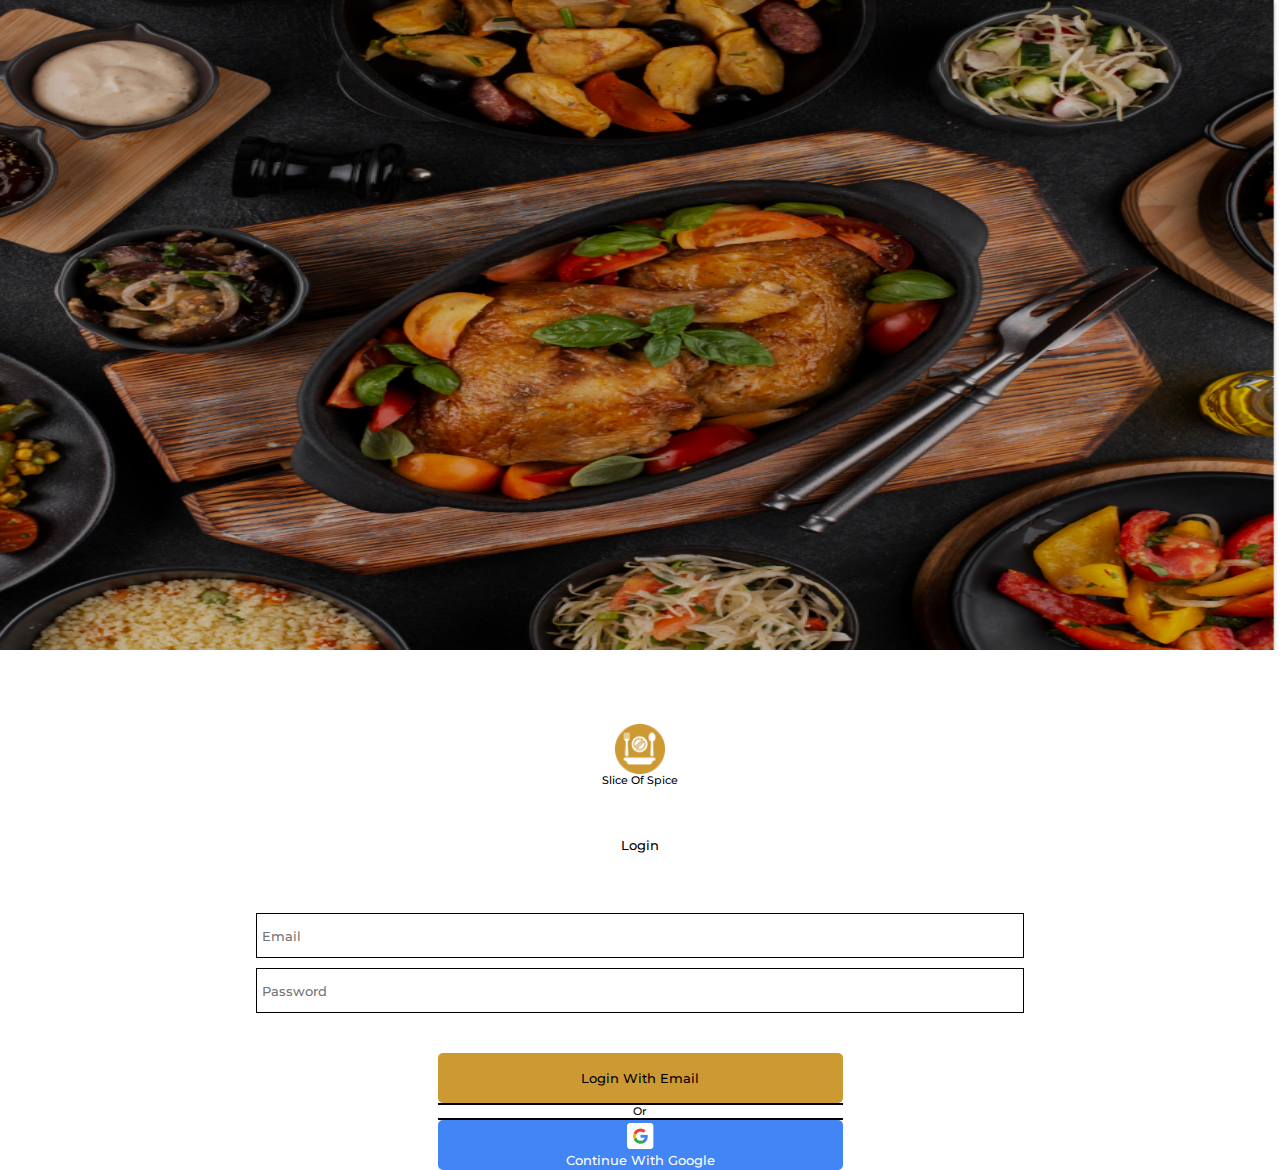
<file: login.html>
<!DOCTYPE html>
<html lang="en">

<head>
    <meta charset="UTF-8">
    <meta name="viewport" content="width=device-width, initial-scale=1.0">
    <title>login</title>
    <link rel="stylesheet" href="css/login.css">
    <link href="https://cdn.jsdelivr.net/npm/bootstrap@5.2.3/dist/css/bootstrap.min.css" rel="stylesheet"
        integrity="sha384-rbsA2VBKQhggwzxH7pPCaAqO46MgnOM80zW1RWuH61DGLwZJEdK2Kadq2F9CUG65" crossorigin="anonymous">
    <link rel="preconnect" href="https://fonts.googleapis.com">
    <link rel="preconnect" href="https://fonts.gstatic.com" crossorigin>
    <link
        href="https://fonts.googleapis.com/css2?family=Alkatra&family=Fira+Sans&family=Kanit:wght@200&family=Montserrat:wght@700&family=Open+Sans:wght@300;400;700;800&family=Poppins:wght@200&family=Ubuntu:wght@300&display=swap"
        rel="stylesheet">
    <link href="https://cdnjs.cloudflare.com/ajax/libs/font-awesome/6.4.0/css/all.min.css" rel="stylesheet">
    <link rel="shortcut icon" href="favicon.ico" type="image/x-icon">
</head>

<body>
    <div class="container-fluid">
        <div class="row">
            <div class="col-md-6" id="login-img">
                <img src="img/login.png" alt="">
            </div>
            <div class="col-md-6" id="login-text">
                <div class="navbar-brand" href="#"><img src="img/slicelogo.png" alt="">
                    <h6>slice of spice</h6>
                </div>
                <div class="log-info">
                    <h5>login</h5>

                    <form>
                        <input class="email rounded" type="text" placeholder="email">
                        <input class="pass rounded" type="text" placeholder="password">
                    </form>

                    <div class="login-btn">
                        <button class="email-log">login with email</button>
                        <div class="d-flex align-items-center mb-4 mt-4">
                            <hr>
                            <h6>or</h6>
                            <hr>
                        </div>
                        <button class="google-log d-flex justify-content-center align-items-center gap-2">
                            <div><img class="g-img" src="img/g icon.png" alt=""></div>continue with google
                        </button>
                    </div>
                </div>
            </div>
        </div>
    </div>


    <script src="https://cdn.jsdelivr.net/npm/bootstrap@5.2.3/dist/js/bootstrap.min.js"
        integrity="sha384-cuYeSxntonz0PPNlHhBs68uyIAVpIIOZZ5JqeqvYYIcEL727kskC66kF92t6Xl2V"
        crossorigin="anonymous"></script>
</body>

</html>
</file>
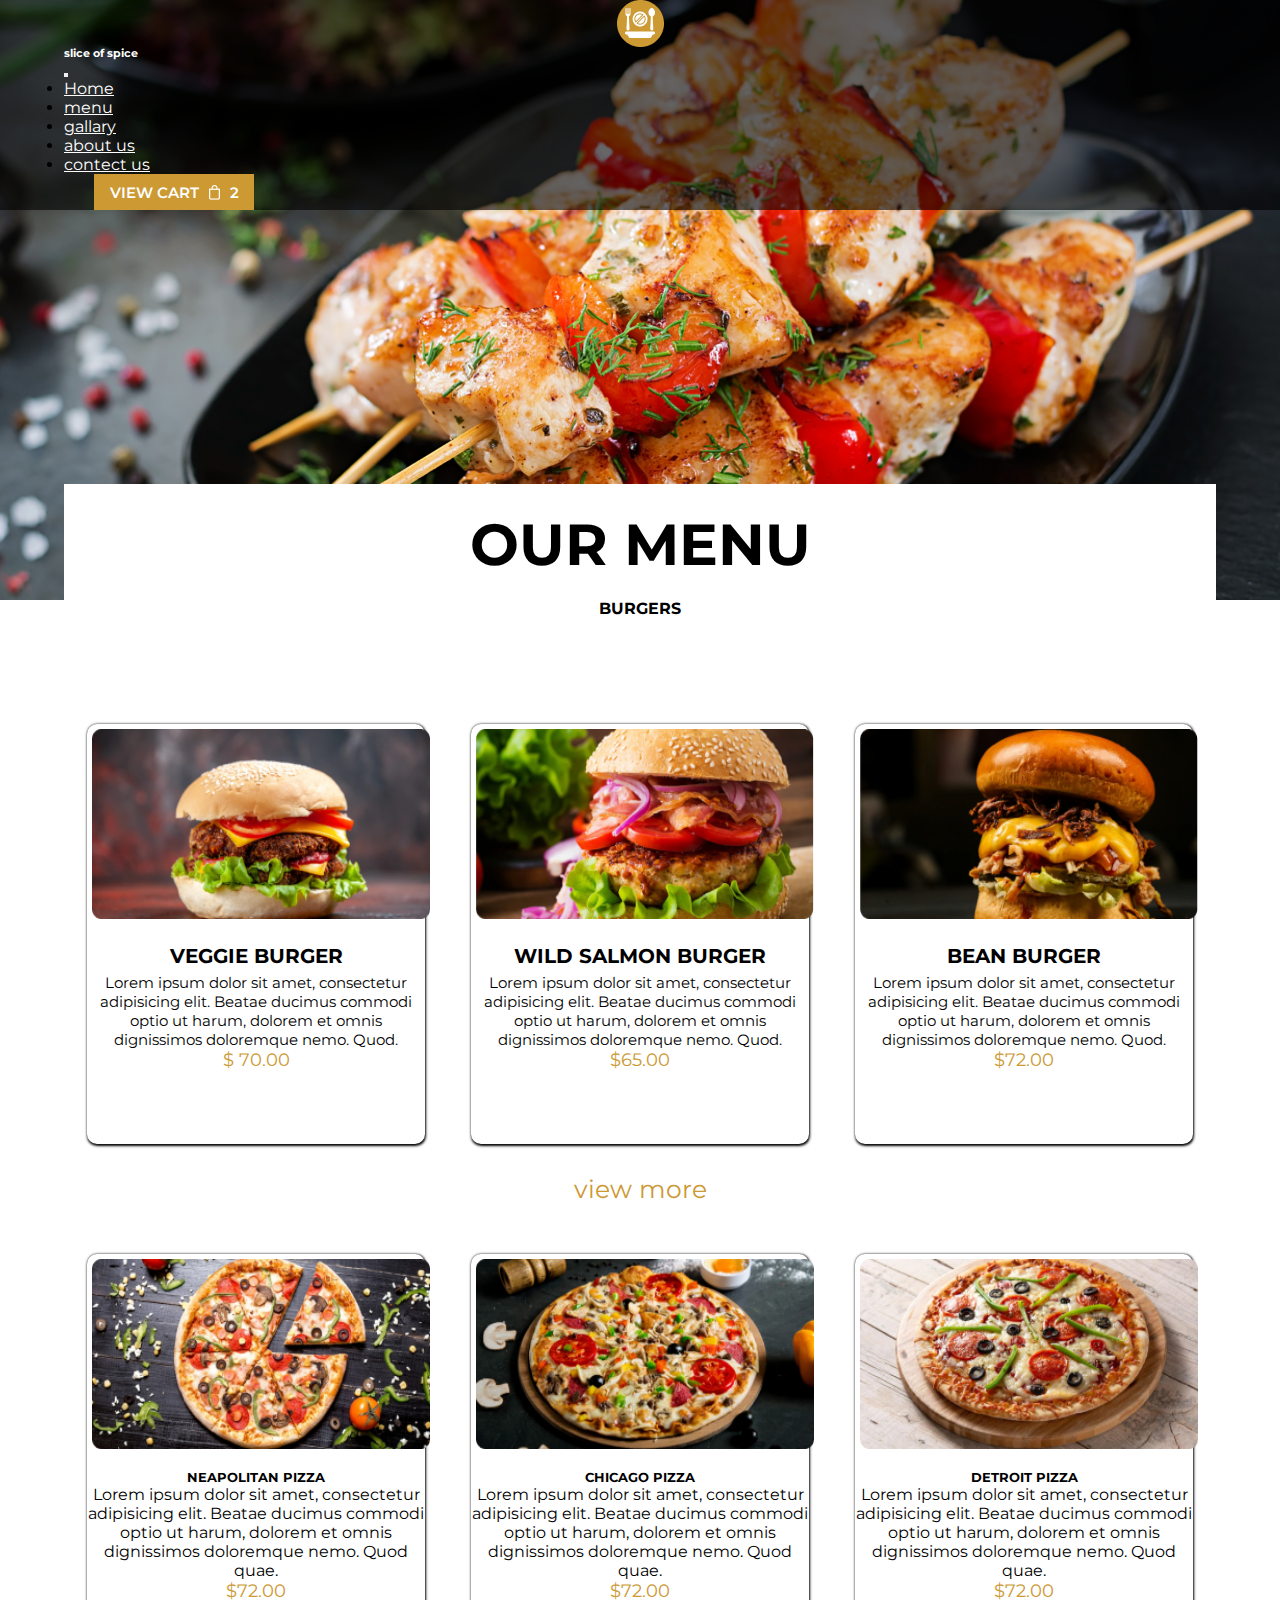
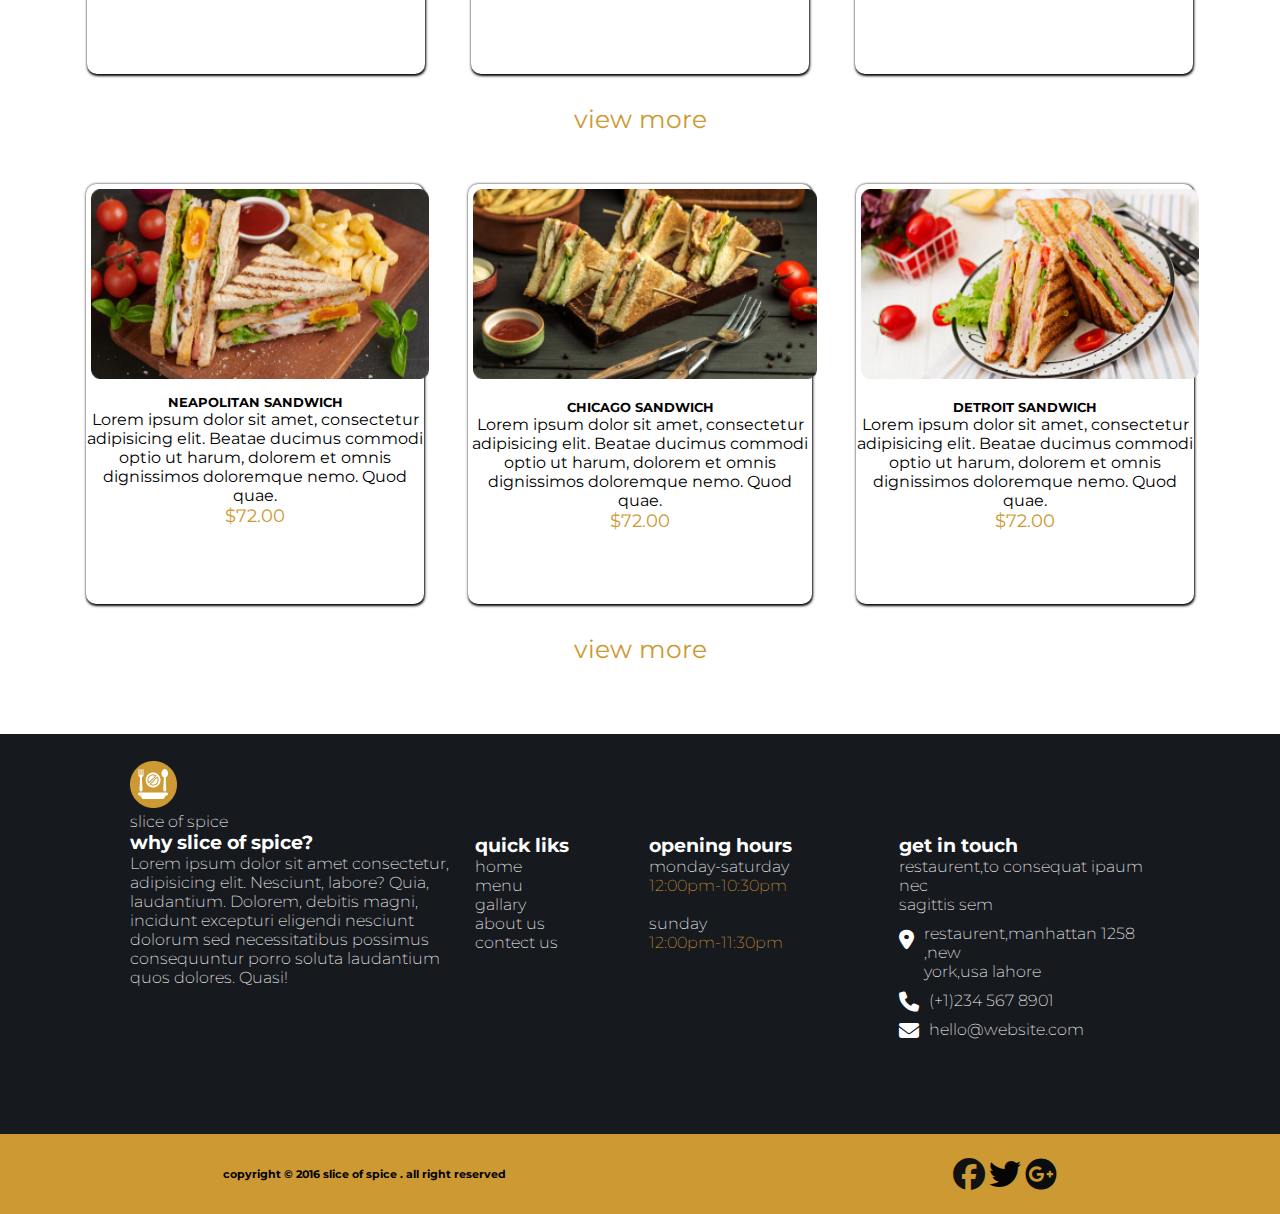
<file: menu.html>
<!DOCTYPE html>
<html lang="en">

<head>
  <meta charset="UTF-8">
  <meta name="viewport" content="width=device-width, initial-scale=1.0">
  <title>menu</title>
  <link rel="stylesheet" href="css/menu.css">
  <link href="https://cdn.jsdelivr.net/npm/bootstrap@5.2.3/dist/css/bootstrap.min.css" rel="stylesheet"
    integrity="sha384-rbsA2VBKQhggwzxH7pPCaAqO46MgnOM80zW1RWuH61DGLwZJEdK2Kadq2F9CUG65" crossorigin="anonymous">
  <link rel="preconnect" href="https://fonts.googleapis.com">
  <link rel="preconnect" href="https://fonts.gstatic.com" crossorigin>
  <link
    href="https://fonts.googleapis.com/css2?family=Alkatra&family=Fira+Sans&family=Kanit:wght@200&family=Montserrat:wght@700&family=Open+Sans:wght@300;400;700;800&family=Poppins:wght@200&family=Ubuntu:wght@300&display=swap"
    rel="stylesheet">
  <link href="https://cdnjs.cloudflare.com/ajax/libs/font-awesome/6.4.0/css/all.min.css" rel="stylesheet">
  <link rel="shortcut icon" href="favicon.ico" type="image/x-icon">
</head>

<body>

  <!-- navbar -->

  <nav class="navbar navbar-expand-lg navbar-light ">
    <div class="container-fluid">
      <div class="navbar-brand" href="#"><img src="img/slicelogo.png" alt=""><h6>slice of spice</h6></div>
      <button class="navbar-toggler" type="button" data-bs-toggle="collapse" data-bs-target="#navbarSupportedContent" aria-controls="navbarSupportedContent" aria-expanded="false" aria-label="Toggle navigation">
        <span class="navbar-toggler-icon"></span>
      </button>
      <div class="collapse navbar-collapse" id="navbarSupportedContent">
        <ul class="navbar-nav">
          <li class="nav-item">
            <a class="nav-link active" aria-current="page" href="index.html">Home</a>
          </li>
          <li class="nav-item">
            <a class="nav-link active" aria-current="page" href="menu.html">menu</a>
          </li>
          <li class="nav-item">
            <a class="nav-link active" aria-current="page" href="gallary.html">gallary</a>
          </li>
          <li class="nav-item">
            <a class="nav-link active" aria-current="page" href="aboutus.html">about us</a>
          </li>
          <li class="nav-item">
            <a class="nav-link active" aria-current="page" href="contectus.html">contect us</a>
          </li>
        </ul>
        <form class="d-flex">
          <button class="view" type="button" onclick="location.href='view.html'">view cart <img src="img/lock.png" alt="">2</button>
        </form>
      </div>
    </div>
  </nav>


  <!-- menu section -->

  <div class="menu">
    <img src="img/chicken-skewers-with-slices-sweet-peppers-dill 1.png" alt="">
  </div>

  <!-- our menu section -->

  <div class="ourmenu">
    <h2>our menu</h2><br>
    <h4>burgers</h4>
  </div>

  <!-- burger section -->

  <div class="burger-card">
    <div class="b-card-1">
      <img src="img/vegib.png" alt="">
      <h5>veggie burger</h5>
      <p>Lorem ipsum dolor sit amet, consectetur adipisicing elit. Beatae ducimus commodi optio ut harum, dolorem et
        omnis dignissimos doloremque nemo. Quod.</p>
      <div class="price"> &dollar; 70.00</div>
    </div>
    <div class="b-card-2">
      <img src="img/salmanb.png" alt="">
      <h5>wild salmon burger</h5>
      <p>Lorem ipsum dolor sit amet, consectetur adipisicing elit. Beatae ducimus commodi optio ut harum, dolorem et
        omnis dignissimos doloremque nemo. Quod.</p>
      <div class="price"> &dollar;65.00</div>
    </div>
    <div class="b-card-3">
      <img src="img/beanb.png" alt="">
      <h5>bean burger</h5>
      <p>Lorem ipsum dolor sit amet, consectetur adipisicing elit. Beatae ducimus commodi optio ut harum, dolorem et
        omnis dignissimos doloremque nemo. Quod.</p>
      <div class="price"> &dollar;72.00</div>
    </div>
  </div>
  <button class="view-more" type="button">view more</button>


  <!-- pizza menu section -->

  <div class="pizza-card">
    <div class="p-card-1">
      <img src="img/neapolitan.png" alt="">
      <h5>neapolitan pizza</h5>
      <p>Lorem ipsum dolor sit amet, consectetur adipisicing elit. Beatae ducimus commodi optio ut harum, dolorem et
        omnis dignissimos doloremque nemo. Quod quae.</p>
      <div class="price"> &dollar;72.00</div>
    </div>
    <div class="p-card-2">
      <img src="img/cicago.png" alt="">
      <h5>chicago pizza</h5>
      <p>Lorem ipsum dolor sit amet, consectetur adipisicing elit. Beatae ducimus commodi optio ut harum, dolorem et
        omnis dignissimos doloremque nemo. Quod quae.</p>
      <div class="price"> &dollar;72.00</div>
    </div>
    <div class="p-card-3">
      <img src="img/detroit.png" alt="">
      <h5>detroit pizza</h5>
      <p>Lorem ipsum dolor sit amet, consectetur adipisicing elit. Beatae ducimus commodi optio ut harum, dolorem et
        omnis dignissimos doloremque nemo. Quod quae.</p>
      <div class="price"> &dollar;72.00</div>
    </div>
  </div>
  <button class="view-more" type="button">view more</button>


  <!-- sandwiches section -->

  <div class="sandwiches-card">
    <div class="s-card-1">
      <img src="img/sandwiches-1.png" alt="">
      <h5>neapolitan sandwich</h5>
      <p>Lorem ipsum dolor sit amet, consectetur adipisicing elit. Beatae ducimus commodi optio ut harum, dolorem et
        omnis dignissimos doloremque nemo. Quod quae.</p>
      <div class="price"> &dollar;72.00</div>
    </div>
    <div class="s-card-2">
      <img src="img/sandwiches-2.png" alt="">
      <h5>chicago sandwich</h5>
      <p>Lorem ipsum dolor sit amet, consectetur adipisicing elit. Beatae ducimus commodi optio ut harum, dolorem et
        omnis dignissimos doloremque nemo. Quod quae.</p>
      <div class="price"> &dollar;72.00</div>
    </div>
    <div class="s-card-3">
      <img src="img/sandwiches-3.png" alt="">
      <h5>detroit sandwich</h5>
      <p>Lorem ipsum dolor sit amet, consectetur adipisicing elit. Beatae ducimus commodi optio ut harum, dolorem et
        omnis dignissimos doloremque nemo. Quod quae.</p>
      <div class="price"> &dollar;72.00</div>
    </div>
  </div>
  <button class="view-more" type="button">view more</button>


  <!-- footer section -->

  <div class="footer">
    <div class="footer-text">
      <div class="whysos">
        <img src="img/slicelogo.png" alt=""><br>
        slice of spice
        <h3>why slice of spice?</h3>
        Lorem ipsum dolor sit amet consectetur, adipisicing elit. Nesciunt, labore? Quia, laudantium. Dolorem, debitis
        magni, incidunt excepturi eligendi nesciunt dolorum sed necessitatibus possimus consequuntur porro soluta
        laudantium quos dolores. Quasi!
      </div>

      <div class="qlinks">
        <h3>quick liks</h3>
        <a class="qlinksa" href="index.html">home</a><br>
        <a class="qlinksa" href="menu.html">menu</a><br>
        <a class="qlinksa" href="gallary.html">gallary</a><br>
        <a class="qlinksa" href="aboutus.html">about us</a><br>
        <a class="qlinksa" href="contectus.html">contect us</a><br>
      </div>

      <div class="opening">
        <h3>opening hours</h3>
        monday-saturday<br>
        <div style="color: #CC9933;" class="time">12:00pm-10:30pm</div><br>
        sunday
        <div style="color:#CC9933 ;" class="stime">12:00pm-11:30pm</div>

      </div>

      <div class="getit">
        <h3>get in touch</h3>
        restaurent,to consequat ipaum nec<br>sagittis sem

        <div class="loc">
          <i style="margin-top: 15px;" class="fa-solid fa-location-dot fa-lg" style="color: #ffffff;"></i>
          <div class="loctext">
            restaurent,manhattan 1258 ,new<br>york,usa lahore
          </div>
        </div>
        <div class="contect">
          <i style="margin-top: 10px;" class="fa-solid fa-phone fa-lg" style="color: #ffffff;"></i>
          <div class="contec-text">(+1)234 567 8901</div>
        </div>
        <div class="email-2">
          <i style="margin-top: 10px;" class="fa-solid fa-envelope fa-lg" style="color: #ffffff;"></i>
          <div class="email-2-text">hello@website.com</div>
        </div>
      </div>
    </div>
  </div>


  <!-- copy right section -->

  <div class="copyr">
    <div class="copy-text">
      <h6>copyright &copy 2016 slice of spice . all right reserved</h6>
    </div>
    <div class="socialmicon">
      <i class="fa-brands fa-facebook fa-2xl" style="color: #121212;"></i>
      <i class="fa-brands fa-twitter fa-2xl" style="color: #050505;"></i>
      <i class="fa-brands fa-google-plus fa-2xl" style="color: #0c0d0d;"></i>
    </div>
  </div>



  <script src="https://cdn.jsdelivr.net/npm/bootstrap@5.2.3/dist/js/bootstrap.min.js"
    integrity="sha384-cuYeSxntonz0PPNlHhBs68uyIAVpIIOZZ5JqeqvYYIcEL727kskC66kF92t6Xl2V"
    crossorigin="anonymous"></script>
</body>

</html>
</file>
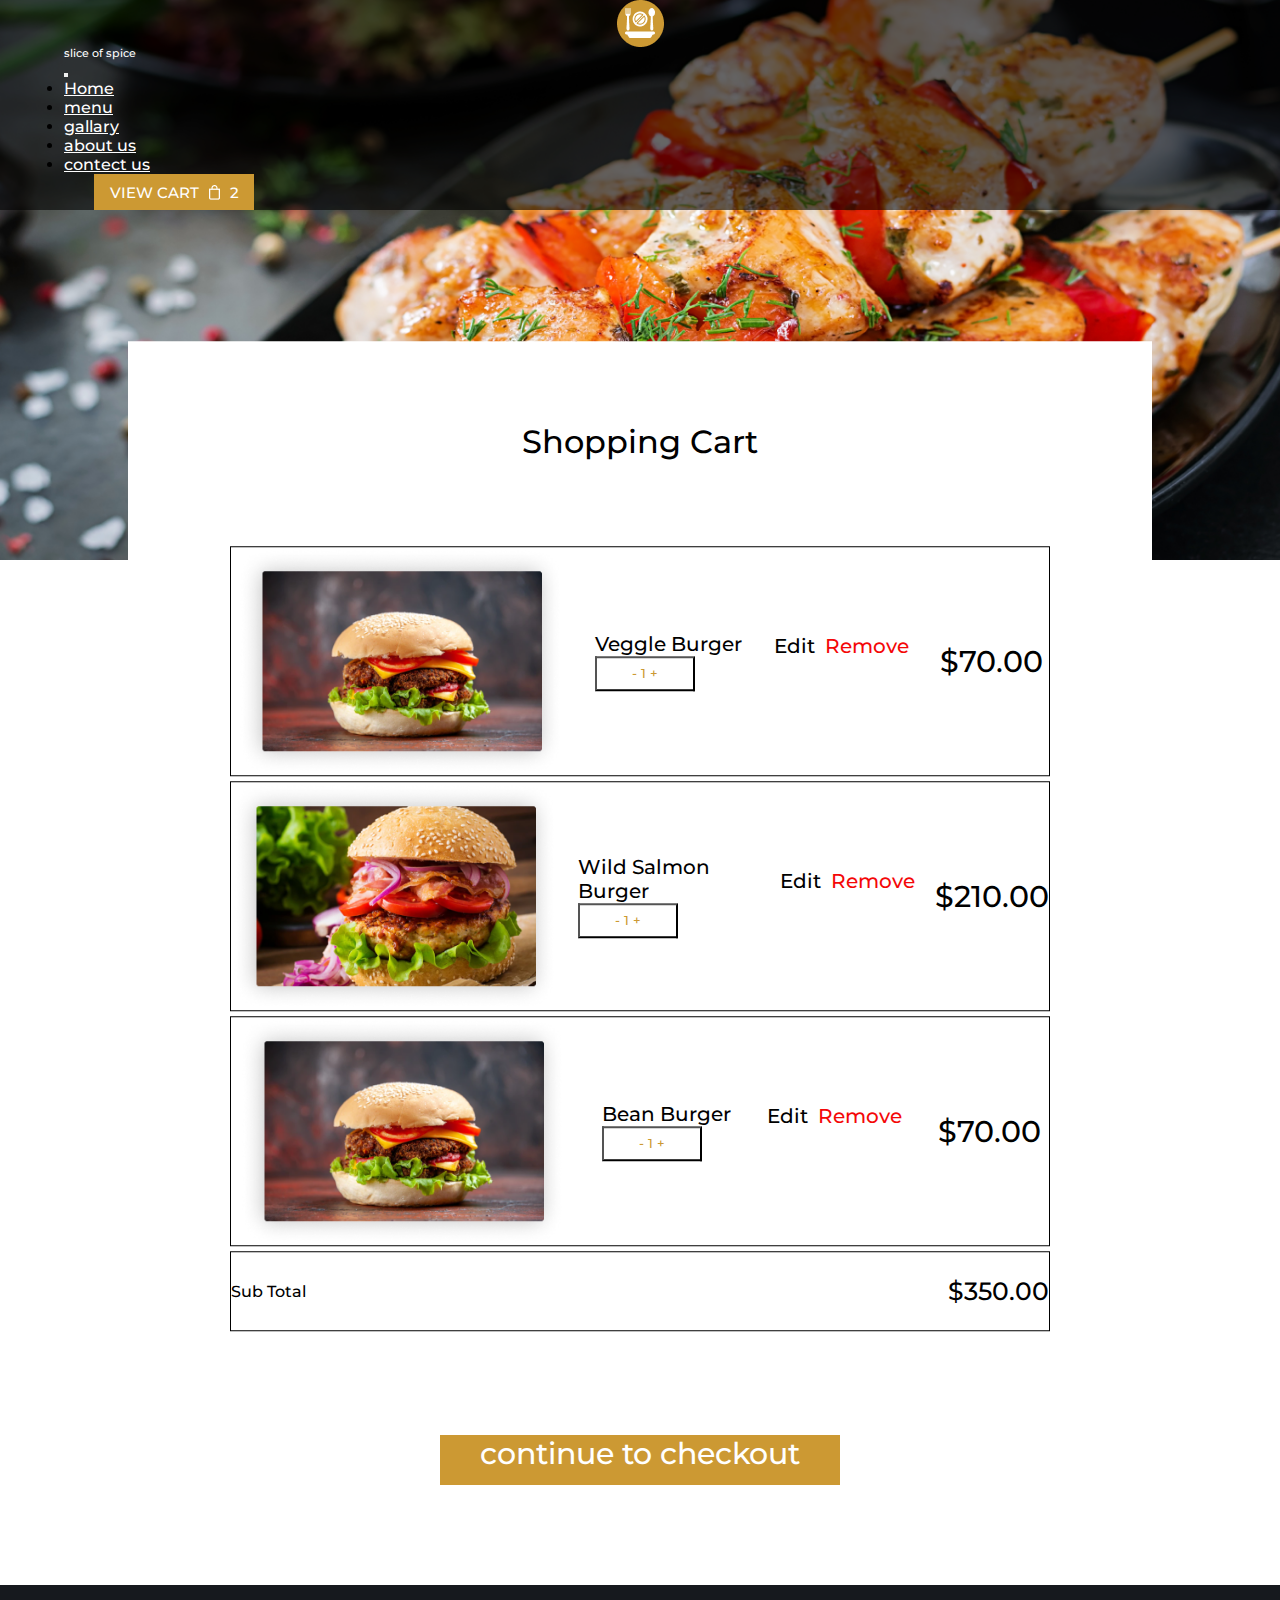
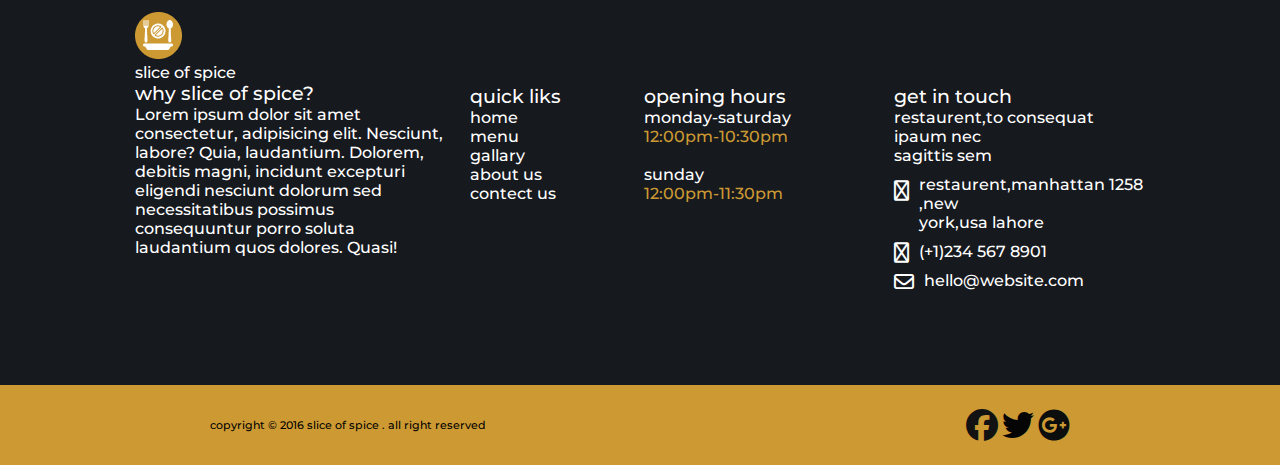
<file: view.html>
<!DOCTYPE html>
<html lang="en">

<head>
  <meta charset="UTF-8">
  <meta name="viewport" content="width=device-width, initial-scale=1.0">
  <title>view cart</title>
  <link rel="stylesheet" href="css/view.css">
  <link href="https://cdn.jsdelivr.net/npm/bootstrap@5.2.3/dist/css/bootstrap.min.css" rel="stylesheet"
    integrity="sha384-rbsA2VBKQhggwzxH7pPCaAqO46MgnOM80zW1RWuH61DGLwZJEdK2Kadq2F9CUG65" crossorigin="anonymous">
  <link rel="preconnect" href="https://fonts.googleapis.com">
  <link rel="preconnect" href="https://fonts.gstatic.com" crossorigin>
  <link
    href="https://fonts.googleapis.com/css2?family=Alkatra&family=Fira+Sans&family=Kanit:wght@200&family=Montserrat:wght@700&family=Open+Sans:wght@300;400;700;800&family=Poppins:wght@200&family=Ubuntu:wght@300&display=swap"
    rel="stylesheet">
  <link href="https://cdnjs.cloudflare.com/ajax/libs/font-awesome/6.4.0/css/all.min.css" rel="stylesheet">
  <link rel="shortcut icon" href="favicon.ico" type="image/x-icon">
</head>

<body>
  <nav class="navbar navbar-expand-lg navbar-light ">
    <div class="container-fluid">
      <div class="navbar-brand" href="#"><img src="img/slicelogo.png" alt=""><h6>slice of spice</h6></div>
      <button class="navbar-toggler" type="button" data-bs-toggle="collapse" data-bs-target="#navbarSupportedContent" aria-controls="navbarSupportedContent" aria-expanded="false" aria-label="Toggle navigation">
        <span class="navbar-toggler-icon"></span>
      </button>
      <div class="collapse navbar-collapse" id="navbarSupportedContent">
        <ul class="navbar-nav">
          <li class="nav-item">
            <a class="nav-link active" aria-current="page" href="index.html">Home</a>
          </li>
          <li class="nav-item">
            <a class="nav-link active" aria-current="page" href="menu.html">menu</a>
          </li>
          <li class="nav-item">
            <a class="nav-link active" aria-current="page" href="gallary.html">gallary</a>
          </li>
          <li class="nav-item">
            <a class="nav-link active" aria-current="page" href="aboutus.html">about us</a>
          </li>
          <li class="nav-item">
            <a class="nav-link active" aria-current="page" href="contectus.html">contect us</a>
          </li>
        </ul>
        <form class="d-flex">
          <button class="view" type="button" onclick="location.href='view.html'">view cart <img src="img/lock.png" alt="">2</button>
        </form>
      </div>
    </div>
  </nav>

  <div class="container-fluid">
    <div class="add"></div>
  </div>

  <div class="container-fluid">
    <div class="shopping-cart">
      <h1>shopping cart</h1>
      <div class="row">
        <div class="col-md-12">
          <img src="img/b1.png" alt="">
          <div class="b-count">
            <h6>veggle burger</h6>
            <button class="btn-count">- 1 +</button>
          </div>
          <div class="edit-remove">
            <h6>edit</h6>
            <h6 class="remove">remove</h6>
          </div>
          <div class="price">
            &#36;70.00
          </div>
        </div>
        <div class="col-md-12">
          <img src="img/b2.png" alt="">
          <div class="b-count">
            <h6>wild salmon burger</h6>
            <button class="btn-count">- 1 +</button>
          </div>
          <div class="edit-remove">
            <h6>edit</h6>
            <h6 class="remove">remove</h6>
          </div>
          <div class="price">
            &#36;210.00
          </div>
        </div>
        <div class="col-md-12">
          <img src="img/b1.png" alt="">
          <div class="b-count">
            <h6>bean burger</h6>
            <button class="btn-count">- 1 +</button>
          </div>
          <div class="edit-remove">
            <h6>edit</h6>
            <h6 class="remove">remove</h6>
          </div>
          <div class="price">
            &#36;70.00
          </div>
        </div>
        <div class="col-md-11">
          <h4>sub total</h4>
          <div class="price-1">
            &#36;350.00
          </div>
        </div>
      </div>
    </div>
    <div class="btn-continue" onclick="location.href='checkout.html'">continue to checkout</div>
  </div>
  
  <!-- footer section -->

  <div class="footer">
    <div class="footer-text">
      <div class="whysos">
        <img src="img/slicelogo.png" alt=""><br>
        slice of spice
        <h3>why slice of spice?</h3>
        Lorem ipsum dolor sit amet consectetur, adipisicing elit. Nesciunt, labore? Quia, laudantium. Dolorem, debitis
        magni, incidunt excepturi eligendi nesciunt dolorum sed necessitatibus possimus consequuntur porro soluta
        laudantium quos dolores. Quasi!
      </div>

      <div class="qlinks">
        <h3>quick liks</h3>
        <a class="qlinksa" href="index.html">home</a><br>
        <a class="qlinksa" href="menu.html">menu</a><br>
        <a class="qlinksa" href="gallary.html">gallary</a><br>
        <a class="qlinksa" href="aboutus.html">about us</a><br>
        <a class="qlinksa" href="contectus.html">contect us</a><br>
      </div>

      <div class="opening">
        <h3>opening hours</h3>
        monday-saturday<br>
        <div style="color: #CC9933;" class="time">12:00pm-10:30pm</div><br>
        sunday
        <div style="color:#CC9933 ;" class="stime">12:00pm-11:30pm</div>

      </div>

      <div class="getit">
        <h3>get in touch</h3>
        restaurent,to consequat ipaum nec<br>sagittis sem

        <div class="loc">
          <i style="margin-top: 15px;" class="fa-solid fa-location-dot fa-lg" style="color: #ffffff;"></i>
          <div class="loctext">
            restaurent,manhattan 1258 ,new<br>york,usa lahore
          </div>
        </div>
        <div class="contect">
          <i style="margin-top: 10px;" class="fa-solid fa-phone fa-lg" style="color: #ffffff;"></i>
          <div class="contec-text">(+1)234 567 8901</div>
        </div>
        <div class="email-2">
          <i style="margin-top: 10px;" class="fa-solid fa-envelope fa-lg" style="color: #ffffff;"></i>
          <div class="email-2-text">hello@website.com</div>
        </div>
      </div>
    </div>
  </div>


  <!-- copy right section -->

  <div class="copyr">
    <div class="copy-text">
      <h6>copyright &copy 2016 slice of spice . all right reserved</h6>
    </div>
    <div class="socialmicon">
      <i class="fa-brands fa-facebook fa-2xl" style="color: #121212;"></i>
      <i class="fa-brands fa-twitter fa-2xl" style="color: #050505;"></i>
      <i class="fa-brands fa-google-plus fa-2xl" style="color: #0c0d0d;"></i>
    </div>
  </div>


  <script src="https://cdn.jsdelivr.net/npm/bootstrap@5.2.3/dist/js/bootstrap.min.js"
    integrity="sha384-cuYeSxntonz0PPNlHhBs68uyIAVpIIOZZ5JqeqvYYIcEL727kskC66kF92t6Xl2V"
    crossorigin="anonymous"></script>
</body>

</html>
</file>
<file: css/style.css>
* {
    margin: 0;
    padding: 0;
    font-family: 'Montserrat';
    font-weight: 500 !important;
    box-sizing: border-box;
}

body,
html {
    overflow-x: hidden;
    margin: 0 auto;
    max-width: 1900px;
    width: 100%;
    padding: 0 ;
}

body {
    position: relative;
}

/* home section css */
.navbar.navbar-expand-lg.navbar-light {
    position: absolute;
    width: 100%;
    max-width: 1900px;
    font-family: 'Montserrat';
    background-color: rgba(0, 0, 0, 0.6);
}

.navbar>.container-fluid {
    display: block;
    margin: 0 auto;
    padding: 0px;
    width: 90%;
}

.navbar-brand h6 {
    display: flex;
    flex-direction: column;
    color: #fff !important;
}

.navbar-brand img {
    display: block;
    margin: 0 auto;
}

.navbar.navbar-expand-lg.navbar-light .navbar-collapse {
    justify-content: end;
}

.navbar-light .navbar-nav .nav-link.active {
    color: #fff !important;
    text-transform: capitalize;
    font-size: 15px;
}

.view {
    width: 160px;
    height: 36px;
    display: flex;
    justify-content: center;
    align-items: center;
    column-gap: 10px;
    text-transform: uppercase;
    background-color: #CC9933;
    color: #ffffff;
    border: none;
    margin-left: 30px;
    font-weight: 600;
    font-size: 15px;
    font-style: bold;
}

form{
    grid-template-columns: auto auto;
    justify-content: center;
    align-items: center;
}

.container-main {
    width:100%;
    height: 620px;
    background-image: url(../img/main.png);
    background-size: cover;
    background-repeat:no-repeat ;
    background-repeat: no-repeat;
    color: #ffffff;
    display: grid;
    justify-content: center;
    align-items: center;
}

.container-main-text {
    width: 90%;
    display: block;
    margin: 0 auto;
}

.container-main-text h1 {
    text-transform: uppercase;
    font-size: 45px;
}

.container-main-text SPAN {
    color: #CC9933;
}

.container-main-text P {
    width: 45%;
    text-transform: uppercase;
    font-size: 13px;
    font-weight: 400;
    margin-top: 8px;
}

.see-our-menu {
    width: 140px;
    height: 35px;
    text-transform: uppercase;
    background-color: #CC9933;
    font-weight: 700;
    border: none;
    margin-top: 5px;
}


/* home section media */

@media (min-width:320px) and (max-width:480px) {
    .navbar.navbar-expand-lg.navbar-light {
        position: static;
        background-color: #fff;
    }

    .navbar-brand h6 {
        display: none;
    }

    .nav-item {
        text-align: center;
        display: block;
        margin: 0 auto;
    }

    .nav-item .active {
        text-align: center;
        display: block;
        margin: 0 auto;
    }

    .navbar-light .navbar-nav .nav-link.active {
        color: #000 !important;
    }

    .view {
        display: flex;
        justify-content: center;
        align-items: center;
        margin-left: 0px;
    }

    form {
        display: grid !important;
        grid-template-columns: auto;
        margin: 0 auto;
    }

    .container-main-text{
        width: 100%;
        margin-top: 0px;
        margin-left: 0px; 
    }

    .container-main-text h1 {
        text-transform: uppercase;
        font-size: 30px;
        margin-left:0px ;
    }

    .container-main-text P {
        text-transform: uppercase;
        font-size: 10px;
        font-weight: 400;
        margin-left:0px ;
        margin: 0 auto;
        width: 100%;
    }

    .container-fluid {
        width: 100%;
        column-gap: 0;
    }

    .container-main {
        width: 100%;
        height: 350px;
        background-size: cover;
        text-align: center;
    }

    .see-our-menu {
        width: 140px;
        height: 35px;
        text-transform: uppercase;
        background-color: #CC9933;
        font-weight: 700;
        border: none;
        margin-top: 15px;
        margin-left: 0px;
    }
}

@media (min-width:480px) and (max-width:768px) {
    .navbar.navbar-expand-lg.navbar-light {
        position: static;
        background-color: #fff;
    }

    .navbar-brand h6 {
        display: none;
    }

    .nav-item {
        text-align: center;
        display: block;
        margin: 0 auto;
    }

    .nav-item .active {
        text-align: center;
        display: block;
        margin: 0 auto;
    }
    .navbar-light .navbar-nav .nav-link.active {
        color: #000 !important;
    }

    .view {
        display: flex;
        justify-content: center;
        align-items: center;
        margin-left: 0px;
    }

    form {
        justify-content: center;
    }

    .container-fluid {
        width: 100%;
        column-gap: 0;
    }

    .container-main {
        width: 100%;
        height: 400px;
        background-size: auto;
    }

    .container-main-text P {
        width: 100%;
        font-size: 13px;
        text-transform: uppercase;
        font-weight: 400;
        text-align: center;
    }

    .container-main-text h1 {
        text-transform: uppercase;
        font-size: 35px;
        text-align: center;
    }

    .see-our-menu {
        width: 120px;
        height: 30px;
        text-transform: uppercase;
        background-color: #CC9933;
        font-weight: 700;
        border: none;
        margin-top: 5px;
        display: block;
        margin: 0 auto;
    }
}

@media (min-width:768px) and (max-width:1024px) {
    .navbar.navbar-expand-lg {
        position: static;
        background: none;
    }

    .navbar>.container-fluid {
        column-gap: 250px;
    }

    .navbar-brand {
        text-align: center;
    }

    .navbar-brand h6{
        display: none;
    }

    .nav-brand-text {
        color: #ffffff;
        text-transform: uppercase;
        font-size: 12px;
        padding: 10px;
        font-family: 'Montserrat';
    }

    .dropdown-item {
        margin: 0 auto;
        color:#000000!important;
    }

    .dropdown-item.active {
        margin:0 auto;
        text-align: center;
        color: #000000 !important;
    }

    .navbar-toggler {
        margin-right: 5px;
    }

    .container-fluid {
        width: 100%;
    }

    .view {
        width: 160px;
        height: 36px;
        display: flex;
        justify-content: center;
        align-items: center;
        column-gap: 10px;
        text-transform: uppercase;
        background-color: #CC9933;
        color: #ffffff;
        border: none;
        margin: 0 auto;
        font-weight: 600;
        font-size: 15px;
        font-style: bold;
    }

    .container-main {
        width: 100%;
        height: 500px;
        background-image: url(../img/main.png);
        background-size: cover;
        background-repeat: no-repeat;
        color: #ffffff;
    }

    .container-main-text h1 {
        text-transform: uppercase;
        font-size: 45px;
    }

    .container-main-text SPAN {
        color: #CC9933;
    }

    .container-main-text P {
        width: 80%;
        text-transform: uppercase;
        font-size: 13px;
        font-weight: 400;
    }

    .see-our-menu {
        width: 140px;
        height: 35px;
        text-transform: uppercase;
        background-color: #CC9933;
        font-weight: 700;
        border: none;
    }
}


/* about section css */

.container-fluid-about {
    width: 90%;
    height: 880px !important;
    margin: 0 auto;
    transform: translateY(-13%);
    background-color: #ffffff;
    box-shadow: 1px 1px 10px;
}

.container-f-about {
    width: 100%;
    display: flex;
    height: 150px;
    justify-content: center;
    align-items: center;
    font-size: 30px;
    font-weight: 700;
    text-transform: uppercase;
}

.restourentimg {
    width: 95%;
    height: 500px;
    margin: 0 auto;
    display: block;
    background-image: url(../img/restaurant.png);
    background-size: cover;
    background-repeat: no-repeat;
}

.restourentimgtext {
    font-size: 15px;
    justify-content: center;
    text-align: center;
    align-items: center;
    margin-top: 30px;
}

.readmore {
    width: 180px;
    height: 30px;
    display: block;
    margin: 0 auto;
    margin-top: 30px;
    color: #CC9933;
    border: none;
    background: none;
    font-size: 24px;
    text-transform: uppercase;
}


/* about section media */

@media (min-width:320px) and (max-width:480px) {
    .container-fluid-about {
        width: 100%;
        height:auto !important;
        transform: translateY(0%);
        padding: 10px;
        padding-bottom: 30px;
        border: 1px solid black;
    }

    .container-f-about {
        width: 100%;
        height: 90px;
    }

    .restourentimg {
        background: none;
        width: 0px;
        height: 0px;
    }

    .restourentimgtext {
        margin: 0;
        padding: 0;
        margin-top: 0px;
        width: 100%;
        padding-bottom: 20px;
    }

    .readmore {
        width: 180px;
        height: 30px;
        display: block;
        margin: 0 auto;
        margin-top: 0px;
        color: #CC9933;
        border: none;
        background: none;
        font-size: 24px;
        text-transform: uppercase;
    }
}

@media (min-width:480px) and (max-width:769px) {
    .container-fluid-about {
        width: 100%;
        height: auto !important;
        transform: translateY(0%);
        padding: 15px;
        padding-bottom: 30px;
        margin-top: 20px;
        border: 1px solid black;
        box-shadow: 4px 1px 0px;
    }

    .container-f-about {
        width: 100%;
        height: 90px;
    }

    .restourentimg {
        background: none;
        width: 0px;
        height: 0px;
    }

    .restourentimgtext {
        margin: 0;
        padding: 0;
        margin-top: 0px;
        justify-content: center;
    }

    .readmore{
        margin-top: 20px;
    }
}

@media (min-width:769px) and (max-width:1024px) {
    .container-fluid-about {
        width: 100%;
        height: auto !important;
        transform: translateY(-0%);
        margin-top: 20px;
        padding-bottom: 40px;
    }

    .container-f-about {
        width: 100%;
        height: 90px;
    }
}


/* delivery css */

.delivery {
    width: 100%;
    height: 100%;
    background: #F7E9E4;
    margin-top: -50px;
    background-image: url(../img/Group\ \(1\).png);
    background-size: cover;
    padding-bottom:40px ;
    padding-inline: 15px;
}

.deliverytext p {
    width: 80%;
    height: 120px;
    margin: 0 auto;
    text-transform: uppercase;
    display: flex;
    justify-content: center;
    align-items: center;
    font-size: 35px;
}

.delivery-paragraph {
    width: 90%;
    text-transform: uppercase;
    font-size: 17px;
    margin: 0 auto;
    text-align: center;
}

.order-now {
    width: 200px;
    height: 60px;
    text-transform: capitalize;
    margin: 0 auto;
    display: block;
    margin-top: 40px;
    color: #F7E9E4;
    background-color: #000000;
    border: none;
}

/* delivery media */

@media (min-width:320px) and (max-width:480px) {
    .delivery {
        width: 100%;
        height: auto;
        margin-top: 20px;
        background-image: url(../img/Group\ \(1\).png);
        background-size: cover;
        background-repeat: no-repeat;
        padding: 10px;
        padding-bottom:30px;
    }

    .deliverytext p{
        height: 100px;
    }

    .delivery-paragraph {
        width: 100%;
    }

    .order-now {
        width: 200px;
        height: 60px;
        text-transform: capitalize;
        margin: 0 auto;
        margin-top: 20px;
        display: block;
        color: #F7E9E4;
        background-color: #000000;
        border: none;   
    }
}

@media (min-width:480px) and (max-width:769px) {
    .delivery {
        width: 100%;
        height: auto;
        margin-top: 20px;
        background-image: url(../img/Group\ \(1\).png);
        padding-bottom: 30px;
    }

    .delivery-paragraph {
        width: 100%;
    }

    .deliverytext p{
        height: 100px;
    }
}

@media (min-width:769px) and (max-width:1024px) {
    .delivery {
        width: 100%;
        height:auto;
        background: #F7E9E4;
        margin-top: 20px;
        padding-bottom: 40px;
    }

    .deliverytext p{
        height: 140px;
    }
}


/* best about website css */

.bestabout h1 {
    width: 100%;
    height: 150px;
    display: flex;
    align-items: center;
    justify-content: center;
    text-transform: uppercase;
}

.card-flex {
    display: flex;
    justify-content: space-evenly;
    align-items: center;
    column-gap: 20px;
}

/* card-1 */

.card1 {
    width: 350px;
    height: 430px;
    text-align: center;
}

.card1 img {
    width: 240px;
    height: 240px;
}

.card1-text {
    margin-top: 10px;
    font-size: 22px;
    text-transform: uppercase;
}

.card1p {
    font-size: 17px;
    margin-top: 20px;
}


/* card-2 */

.card2 {
    width: 350px;
    height: 430px;
    text-align: center;
}

.card2 img {
    width: 240px;
    height: 240px;
}

.card2-text {
    margin-top: 10px;
    font-size: 22px;
    text-transform: uppercase;
}

.card2p {
    font-size: 17px;
    margin-top: 20px;
}


/* card-3 */
.card3 {
    width: 350px;
    height: 430px;
    text-align: center;
}

.card3 img {
    width: 240px;
    height: 240px;
}

.card3-text {
    margin-top: 10px;
    font-size: 22px;
    text-transform: uppercase;
}

.card3p {
    font-size: 17px;
    margin-top: 20px;
}

/* about section media */

@media (min-width:320px) and (max-width:480px) {
    .bestabout h1 {
        width: 100%;
        height: 100px;
        display: flex;
        align-items: center;
        justify-content: center;
        text-transform: uppercase;
    }

    .card-flex {
        width: 100%;
        height: auto;
        display: grid;
        grid-template-columns: auto;
    }
}

@media (min-width:480px) and (max-width:769px) {
    .bestabout h1 {
        width: 100%;
        height: 120px;
        display: flex;
        align-items: center;
        justify-content: center;
        text-transform: uppercase;
    }

    .card-flex {
        width: 100%;
        height: auto;
        display: grid;
        grid-template-columns: auto;
    }

    .card1 img {
        margin-top: 0px;
    }

    .bestabout  {
        width: 100%;
    }
}

/* counter css */

@import url(https://fonts.googleapis.com/css?family=PT+Sans+Narrow);

body {
    font-family: Open Sans, "Helvetica Neue", "Helvetica", Helvetica, Arial, sans-serif;
    font-size: 13px;
    color: #666;
    position: relative;
    -webkit-font-smoothing: antialiased;
    margin: 0;
}

* {
    -webkit-box-sizing: border-box;
    -moz-box-sizing: border-box;
    box-sizing: border-box;
}

body,div,dl,dt,dd,ul,ol,li,h1,h2,h3,h4,h5,h6,pre,form,p,blockquote,th,td {
    margin: 0;
    padding: 0;
    font-size: 13px;
    direction: ltr;
}

.sectionClass {
    margin-top:30px;
}

.fullWidth {
    width: 100% !important;
    display: table;
    float: none;
    min-height: 1px;
    height: 500px;
    position: relative;
}

.counterbg {
    width: 100%;
    position: static;
}

.counterbg img {
    width: 100%;
    height: 450px;

}

@media (min-width:320px) and (max-width:480px) {
    .counterbg {
        width: 100%;
        height: auto;
        position: static;
    }

    .counterbg img {
        width: 100%;
        height: 460px;
        position: absolute;
    }
}

@media (min-width:480px) and (max-width:769px) {
    .counterbg {
        width: 100%;
        height: auto;
        margin-top: 100px;
        position: static;
    }

    .counterbg img {
        width: 100%;
        height: 450px;
        position: absolute;
    }
}

@media (min-width:769px) and (max-width:1024px){

    .fullWidth.eight.columns{
        margin-top: 100px;
    }
}


.sectiontitle {
    background-position: center;
    margin: 30px 0 0px;
    text-align: center;
    min-height: 20px;
}

.headerLine {
    width: 160px;
    height: 2px;
    display: inline-block;
    background: #101F2E;
}


.projectFactsWrap {
    display: flex;
    margin-top: 30px;
    flex-direction: row;
    flex-wrap: wrap;
}


#projectFacts .fullWidth {
    padding: 0;
    background-image: url(../img/counterbg.png);
    height: 450px;
    margin-top: 30px;
}

.projectFactsWrap .item {
    width: 33.33%;
    height: 100%;
    padding: 20px 0px;
    text-align: center;

}

.fullWidth.eight.columns h2 {
    color: #ffffff;
    text-transform: uppercase;
    text-align: center;
    margin-top: 100px;
}

.projectFactsWrap .item p.number {
    font-size: 55px;
    padding: 0;
    font-weight: bold;
}

.projectFactsWrap .item p {
    color: #ffffff;
    font-size: 25px;
    margin: 0;
    padding: 10px;
    font-family: 'Open Sans';
}


.projectFactsWrap .item span {
    width: 60px;
    background: rgba(250, 249, 249, 0.8);
    height: 2px;
    display: block;
    margin: 0 auto;
}


.projectFactsWrap .item i {
    vertical-align: middle;
    font-size: 50px;
    color: rgba(250, 249, 249, 0.8);
}


.projectFactsWrap .item:hover i,
.projectFactsWrap .item:hover p {
    color: #ffffff;
}

.projectFactsWrap .item:hover span {
    background: #ffffff;
}

/* counter media  */

@media (min-width:320px) and (max-width:480px) {
    .projectFactsWrap {
        display: grid;
        grid-template-columns: auto auto;
        margin-top: 10px;
        flex-wrap: wrap;
    }

    .fullWidth.eight.columns h2 {
        color: #ffffff;
        text-transform: uppercase;
        text-align: center;
        margin-top: 60px;
    }

    .projectFactsWrap .item p {
        color: #ffffff;
        font-size: 20px;
        margin: 0;
        padding: 10px;
        font-family: 'Open Sans';
        font-weight: 600;
    }

    .projectFactsWrap .item p.number {
        font-size: 35px;
        padding: 0;
        font-weight: bold;
    }

    .projectFactsWrap .item {
        width: 100%;
        height: 100%;
        padding: 20px 0px;
        text-align: center;
    }

    #itemwow {
        margin-left: 45%;
    }
}

/* AUTHOR LINK */


footer {
    z-index: 100;
    padding-top: 50px;
    padding-bottom: 50px;
    width: 100%;
    bottom: 0;
    left: 0;
}

footer p {
    color: rgba(255, 255, 255, 0.8);
    font-size: 16px;
    opacity: 0;
    font-family: 'Open Sans';
    width: 100%;
    word-wrap: break-word;
    line-height: 25px;
    -webkit-transform: translateX(-200px);
    transform: translateX(-200px);
    margin: 0;
    -webkit-transition: all 250ms ease;
    -moz-transition: all 250ms ease;
    transition: all 250ms ease;
}

footer .authorWindow a {
    color: white;
    text-decoration: none;
}

footer p strong {
    color: rgba(255, 255, 255, 0.9);
}

.about-me-img {
    width: 120px;
    height: 120px;
    left: 10px;
    /* bottom: 30px; */
    position: relative;
    border-radius: 100px;
}


/* .about-me-img img { */
/* } */


.authorWindow {
    width: 600px;
    background: #75439a;
    padding: 22px 20px 22px 20px;
    border-radius: 5px;
    overflow: hidden;
}

.authorWindowWrapper {
    display: none;
    left: 110px;
    top: 0;
    padding-left: 25px;
    position: absolute;
}

.trans {
    opacity: 1;
    -webkit-transform: translateX(0px);
    transform: translateX(0px);
    -webkit-transition: all 500ms ease;
    -moz-transition: all 500ms ease;
    transition: all 500ms ease;
}

@media screen and (max-width: 768px) {
    .authorWindow {
        width: 210px;
    }

    .authorWindowWrapper {
        bottom: -170px;
        margin-bottom: 20px;
    }

    footer p {
        font-size: 14px;
    }
}


/* slider section css */
.carousel.slide {
    width: 100%;
    height: 430px;
    margin: 0 auto;
    display: block;
    text-align: center;
    text-transform: uppercase;
    padding: 0px;
    margin-top: 30px;
}

.carouselimg img {
    padding: 10px;
}

.carousel-text {
    padding: 10px;
    width: 80%;
    display: block;
    margin: 0 auto;
    font-size: 20px;
}

.carouselimg2 img {
    padding: 10px;
}

.carousel-text2 {
    padding: 10px;
}

/* slider media */

@media (min-width:320px) and (max-width:480px) {
    .carousel.slide {
        width: 100%;
        height: auto;
        padding: 0px;
    }

    .carousel-text {
        padding: 10px;
        width: 100%;
        font-size: 18px;
    }
}

/* e-mail css */


.emailadd {
    width: 100%;
    height: 260px;
    background-image: url(../img/email-bg.png);
    background-size: cover;
    background-repeat: no-repeat;
    display: grid;
    justify-content: center;
    /* position: absolute; */
}

.emailadd p {
    font-size: 20px;
    padding-top: 60px;
    text-transform: capitalize;
    color: #ffffff;
}

.email {
    width: 450px;
    height: 60px;
    text-transform: capitalize;
    font-size: 18px;
    border: none;
    text-align: center;
    margin: 0px;
}

.subscrib {
    width: 150px;
    height: 60px;
    font-size: 18px;
    background-color: #CC9933;
    color: #ffffff;
    border: none;
    margin: 0 ;
}

.email-btn {
    padding: 0px;
}

/* email media */

@media (min-width:320px) and (max-width:480px) {
    .emailadd {
        width: 100%;
        height: 260px;
        margin-top: 0px;
        background-image: url(../img/email-bg.png);
        background-size: cover;
        background-repeat: no-repeat;
    }

    .emailadd p {
        font-size: 16px;
        text-transform: capitalize;
        text-align: center;
        color: #ffffff;
        padding-top: 40px;
        margin-bottom: 0px;
    }

    .email {
        width: 95%;
        height: 40px;
        text-transform: capitalize;
        font-size: 18px;
        margin: 0 auto;
        text-align: center;
        border: none;
        display: flex;
        margin-bottom: 5px;
    }

    .subscrib {
        width: 140px;
        height: 40px;
        font-size: 18px;
        background-color: #CC9933;
        color: #ffffff;
        border: none;
        display: block;
        margin: 0 auto;
    }
}

@media (min-width:480px) and (max-width:769px) {
    .emailadd {
        width: 100%;
        height: 250px;
        margin-top: 50px;
        background-image: url(../img/email-bg.png);
        background-size: cover;
        background-repeat: no-repeat;
    }

    .emailadd p {
        font-size: 16px;
        text-transform: capitalize;
        text-align: center;
        color: #ffffff;
    }

    .email {
        width: 320px;
        height: 40px;
        text-transform: capitalize;
        font-size: 18px;
        margin: 0 auto;
        text-align: center;
        border: none;
        display: grid;
        justify-content: center;
        align-items: center;
    }

    .subscrib {
        width: 140px;
        height: 40px;
        font-size: 18px;
        background-color: #CC9933;
        color: #ffffff;
        border: none;
        margin: 0 auto;
        display: grid;
        justify-content: center;
        align-items: center;
        margin-top: 10px;
    }
}

@media (min-width:769px) and (max-width:1024px){
    .email {
        width: 450px;
        height: 50px;
        text-transform: capitalize;
        font-size: 18px;
        display: block;
        margin: auto;
        border: none;
    }

    .subscrib {
        width: 140px;
        height: 40px;
        font-size: 18px;
        background-color: #CC9933;
        color: #ffffff;
        border: none;
        display: block;
        margin: 0 auto;
        margin-top: 5px;
    }
}

/* footer css */

.footer {
    width: 100%;
    height: 360px;
    color: #ffffff;
    background-color: #16191E;
    font-weight: 200;
}

.footer-text {
    display: flex;
    justify-content: center;
    column-gap: 20px;
}

.whysos {
    width: 25%;
    margin-top: 22px;
    padding: 5px;
}

.qlinks {
    width: 12%;
    margin-top: 100px;
}

.qlinksa {
    color: #ffffff;
    text-decoration: none;
}

.opening {
    width: 18%;
    margin-top: 100px;
}

.getit {
    width: 20%;
    margin-top: 100px;
    display: grid;
}

.loc {
    display: flex;
    column-gap: 10px;
    margin-top: 10px;
}

.contect {
    display: flex;
    column-gap: 10px;
    margin-top: 10px;
}

.email-2 {
    display: flex;
    column-gap: 10px;
    margin-top: 10px;
}

/* footer media */

@media (min-width:320px) and (max-width:480px) {
    .footer {
        width: 100%;
        height: auto;
        padding-bottom:20px;
        background-color: #16191E;
        color: #ffffff;
    }

    .footer-text {
        display: block;
        margin-left: 20px;
        text-align: center;
    }

    .whysos {
        width: 100%;
        margin: 0;
        padding: 20px;
    }

    .qlinks {
        width: 100%;
        margin-top: 10px;
        padding: 20px;
    }

    .qlinksa {
        color: #ffffff;
        text-decoration: none;
    }

    .opening {
        width: 100%;
        margin-top: 10px;
        padding: 20px;
    }

    .getit {
        width: 100%;
        margin-top: 10px;
        padding: 20px;
    }

    .loc {
        display: flex;
        column-gap: 10px;
        margin-top: 10px;
        justify-content: center;
    }

    .contect {
        display: flex;
        column-gap: 10px;
        margin-top: 10px;
        justify-content: center;
    }

    .email-2 {
        display: flex;
        column-gap: 10px;
        margin-top: 10px;
        justify-content: center;
    }
}

@media (min-width:480px) and (max-width:769px) {
    .footer {
        width: 100%;
        height: auto;
        padding-bottom:20px;
    }

    .footer-text {
        display: grid;
        grid-template-columns: auto auto;
        justify-content: center;
        align-items: center;
        text-align: center;
    }

    .whysos {
        width: 100%;
        margin-top: 30px;
        padding: 5px;
        margin-left: 30px;
    }

    .qlinks {
        width: 100%;
        margin-top: 90px;
    }

    .qlinksa {
        color: #ffffff;
        text-decoration: none;
    }

    .opening {
        width: 80%;
        margin-top: 30px;
        margin-left: 30px;
    }

    .getit {
        width: 100%;
        margin-top: 80px;
        margin-right: 100px;
    }

    .loc {
        display: flex;
        column-gap: 10px;
        margin-top: 10px;
        justify-content: center;
    }

    .contect {
        display: flex;
        column-gap: 10px;
        margin-top: 10px;
        justify-content: center;
    }

    .email-2 {
        display: flex;
        column-gap: 10px;
        margin-top: 10px;
        justify-content: center;
    }
}

@media (min-width:769px) and (max-width:1024px){
    .footer {
        width: 100%;
        height: 450px;
    }
}

/* copyright css */

.copyr {
    width: 100%;
    height: 80px;
    background-color: #CC9933;
    color: #000000;
    font-weight: 100;
    display: grid;
    justify-content: center;
    align-items: center;
    grid-template-columns: auto auto;
    font-family: 'Montserrat';
}

.copy-text {
    margin-right: 240px;
}

.socialmicon {
    margin-left: 240px;
}

/* copyright media */

@media (min-width:320px) and (max-width:480px) {
    .copyr {
        width: 100%;
        height: 80px;
        background-color: #CC9933;
        color: #000000;
        display: block;
        text-align: center;
    }

    .copy-text {
        margin-right: 0px;
        padding-top: 8px;
    }

    .socialmicon {
        margin-left: 0px;
    }
}

@media (min-width:480px) and (max-width:769px) {
    .copyr {
        width: 100%;
        height: 80px;
        background-color: #CC9933;
        color: #000000;
        display: block;
        text-align: center;
    }

    .copy-text {
        margin-right: 0px;
        padding-top: 15px;
    }

    .socialmicon {
        margin-left: 0px;
    }
}

@media (min-width:769px) and (max-width:1024px){
    .copyr {
        width: 100%;
        height: 90px;
        background-color: #CC9933;
        color: #000000;
        display: block;
        text-align: center;
    }

    .copy-text {
        margin-right: 0px;
        padding-top: 15px;
    }

    .socialmicon {
        margin-left: 0px;
    }
}
</file>
<file: css/aboutus.css>
* {
    margin: 0;
    padding: 0;
    font-family: 'Montserrat';
}

body,
html {
    overflow-x: hidden;
}

body {
    width: 100%;
    max-width: 1900px;
    display: block;
    margin: 0 auto !important;
}

.container-fluid {
    width: 100%;
    max-width: 1900px;
}

.navbar.navbar-expand-lg.navbar-light {
    position: absolute;
    width: 100%;
    max-width: 1900px;
    font-family: 'Montserrat';
    background-color: rgba(0, 0, 0, 0.6);
}

.navbar>.container-fluid {
    display: block;
    margin: 0 auto;
    padding: 0px;
    width: 90%;
}

.navbar-brand h6 {
    display: flex;
    flex-direction: column;
    color: #fff !important;
}

.navbar-brand img {
    display: block;
    margin: 0 auto;
}

.navbar.navbar-expand-lg.navbar-light .navbar-collapse {
    justify-content: end;
}

.navbar-light .navbar-nav .nav-link.active {
    color: #fff !important;
}

.view {
    width: 160px;
    height: 36px;
    display: flex;
    justify-content: center;
    align-items: center;
    column-gap: 10px;
    text-transform: uppercase;
    background-color: #CC9933;
    color: #ffffff;
    border: none;
    margin-left: 30px;
    font-weight: 600;
    font-size: 15px;
    font-style: bold;
}

.home-page>.container-fluid {
    width: 100%;
    height: 400px;
    background-image: url(../img/aboutmain.png);
    background-size: cover;
    background-repeat: no-repeat;
}

.home-page>.container-fluid h1 {
    width: 50%;
    height: 400px;
    display: grid;
    justify-content: center;
    align-items: center;
    color: #fff;
    font-size: 60px;
    text-transform: uppercase;
}

/* navbar and home page media */

@media only screen and (max-width:480px) {
    .navbar.navbar-expand-lg.navbar-light {
        position: static;
        background-color: #fff;
    }

    .navbar-brand h6 {
        display: none;
    }

    .nav-item {
        text-align: center;
        display: block;
        margin: 0 auto;
    }

    .nav-item .active {
        text-align: center;
        display: block;
        margin: 0 auto;
    }

    .navbar-light .navbar-nav .nav-link.active {
        color: #000 !important;
    }

    .view {
        display: flex;
        justify-content: center;
        align-items: center;
        margin-left: 0px;
    }

    form {
        justify-content: center;
    }

    .home-page>.container-fluid {
        width: 100%;
        height: 250px;
        background-image: url(../img/aboutmain.png);
        background-size: cover;
        background-repeat: no-repeat;
    }

    .home-page>.container-fluid h1 {
        width: 100%;
        height: 250px;
        text-align: center;
    }
}

@media only screen and (max-width:768px) {
    .navbar.navbar-expand-lg.navbar-light {
        position: static;
        background-color: #fff;
    }

    .navbar-brand h6 {
        display: none;
    }

    .nav-item {
        text-align: center;
        display: block;
        margin: 0 auto;
    }

    .nav-item .active {
        text-align: center;
        display: block;
        margin: 0 auto;
    }

    .navbar-light .navbar-nav .nav-link.active {
        color: #000 !important;
    }

    .view {
        display: flex;
        justify-content: center;
        align-items: center;
        margin-left: 0px;
    }

    form {
        justify-content: center;
    }

    .home-page>.container-fluid {
        width: 100%;
        height: 300px;
        background-image: url(../img/aboutmain.png);
        background-size: cover;
        background-repeat: no-repeat;
    }

    .home-page>.container-fluid h1 {
        width: 100%;
        height: 300px;
        text-align: center;
    }
}

/* text-img css*/

.container-fluid.text-img {
    width: 100%;
    height: 550px;
    background-color: #F7E9E4;
    margin-top: 50px;
    text-transform: capitalize;
}

.row.text-img {
    width: 90%;
    height: 550px;
    margin: 0 auto;
    align-items: center;
}

.row.text-img .col-md-6 img {
    width: 100%;
    height: 550px;
}

.row.text-img .col-md-6 p {
    font-family: system-ui, -apple-system, BlinkMacSystemFont, 'Segoe UI', Roboto, Oxygen, Ubuntu, Cantarell, 'Open Sans', 'Helvetica Neue', sans-serif;
}

/* text-img section media */

@media only screen and (max-width:480px) {
    .container-fluid.text-img {
        width: 100%;
        height: auto;
        background-color: #F7E9E4;
        margin-top: 50px;
        text-transform: capitalize;
        text-align: center;
    }

    .row.text-img {
        width: 100%;
        height: auto;
        margin: 0 auto;
        align-items: center;
        padding: 15px;
    }

    .row.text-img .col-md-6 img {
        display: none;
    }
}

@media only screen and (max-width:768px) {
    .container-fluid.text-img {
        width: 100%;
        height: auto;
        background-color: #F7E9E4;
        margin-top: 50px;
        text-transform: capitalize;
        text-align: center;
    }

    .row.text-img {
        width: 100%;
        height: auto;
        margin: 0 auto;
        align-items: center;
        padding: 15px;
    }

    .row.text-img .col-md-6 img {
        margin-top: 10px;
        height: 450px;
    }
}

/* variety css*/

.container-fluid.variety {
    height: 400px;
    text-transform: capitalize;
    text-align: center;
    display: grid;
    align-items: center;
}

.row.variety {
    width: 90%;
    height: 350px;
    margin: 0 auto;
    column-gap: 15px;
}

.col-md-3 {
    width: 23.7% !important;
    box-shadow: 1px 2px 5px 2px gray;
    display: grid;
    align-items: center;
    justify-content: space-between;
    padding: 10px;
}

/* variety media  */

@media only screen and (max-width:480px) {
    .container-fluid.variety {
        height: auto;
        margin-top: 20px;
    }

    .row.variety {
        width: 100%;
        height: auto;
        display: grid !important;
        grid-template-columns: auto !important;
    }

    .col-md-3 {
        width: 100% !important;
        height: 300px;
        margin-top: 20px !important;
    }
}

@media only screen and (max-width:768px) {
    .container-fluid.variety {
        height: auto;
        margin-top: 20px;
    }

    .row.variety {
        width: 100%;
        height: auto;
        display: grid;
        grid-template-columns: auto auto;
    }

    .col-md-3 {
        width: 100% !important;
        height: auto;
        margin-top: 20px !important;
    }
}

/* our-team css */

.container-fluid.our-team {
    height: 760px;
    margin-top: 20px;
    background-color: #FFEECB;
    text-align: center;
}

.our-team-text {
    width: 60%;
    margin: 0 auto;
    padding-top: 20px;
}

.our-team-text h2 {
    text-transform: uppercase;
}

.our-team-text p {
    text-transform: capitalize;
}

.row.our-team {
    width: 70%;
    height: 460px;
    column-gap: 40px;
    margin: 0 auto;
    margin-top: 50px;
    justify-content: center;
    align-items: center;
}

.row.our-team>.col-md-6 {
    width: 45% !important;
}

.row.our-team>.col-md-6 img {
    width: 100%;
    height: 450px;
    padding-top: 20px;
}

.row.our-team>.col-md-6 h2 {
    padding-top: 5px;
}

.row.our-team>.col-md-6>.f-r-icone img {
    width: 40px;
    height: 50px;
    padding: 0px;
    padding-bottom: 10px;
}

/* our team media */

@media only screen and (max-width:480px) {
    .container-fluid.our-team {
        height: auto;
        margin-top: 20px;
        padding: 10px;
        padding-bottom: 20px;
    }

    .our-team-text {
        width: 90%;
    }

    .row.our-team {
        width: 98%;
        height: auto;
        column-gap: 0px;
        margin: 0 auto;
        display: block;
    }

    .row.our-team>.col-md-6 {
        width: 100% !important;
        margin-top: 10px;
    }

    .row.our-team>.col-md-6 img {
        width: 100%;
        height: auto;
    }
}

@media only screen and (max-width:768px) {
    .container-fluid.our-team {
        height: auto;
        margin-top: 20px;
        padding: 10px;
        padding-bottom: 20px;
    }

    .our-team-text {
        width: 90%;
    }

    .row.our-team {
        width: 98%;
        height: auto;
        column-gap: 0px;
        margin: 0 auto;
        display: block;
    }

    .row.our-team>.col-md-6 {
        width: 100% !important;
        margin-top: 10px;
    }

    .row.our-team>.col-md-6 img {
        width: 100%;
        height: auto;
    }
}

/* footer css */

.footer {
    width: 100%;
    height: 400px;
    color: #ffffff;
    background-color: #16191E;
    font-weight: 200;
}

.footer-text {
    display: flex;
    justify-content: center;
    column-gap: 20px;
}

.whysos {
    width: 25%;
    margin-top: 22px;
    padding: 5px;
}

.qlinks {
    width: 12%;
    margin-top: 100px;
}

.qlinksa {
    color: #ffffff;
    text-decoration: none;
}

.opening {
    width: 18%;
    margin-top: 100px;
}

.getit {
    width: 20%;
    margin-top: 100px;
    display: grid;
}

.loc {
    display: flex;
    column-gap: 10px;
    margin-top: 10px;
}

.contect {
    display: flex;
    column-gap: 10px;
    margin-top: 10px;
}

.email-2 {
    display: flex;
    column-gap: 10px;
    margin-top: 10px;
}

/* footer media */

@media (min-width:320px) and (max-width:480px) {
    .footer {
        width: 100%;
        height: auto;
        padding-bottom: 20px;
        background-color: #16191E;
        color: #ffffff;
    }

    .footer-text {
        display: block;
        margin-left: 20px;
        text-align: center;
    }

    .whysos {
        width: 100%;
        margin: 0;
        padding: 20px;
    }

    .qlinks {
        width: 100%;
        margin-top: 10px;
        padding: 20px;
    }

    .qlinksa {
        color: #ffffff;
        text-decoration: none;
    }

    .opening {
        width: 100%;
        margin-top: 10px;
        padding: 20px;
    }

    .getit {
        width: 100%;
        margin-top: 10px;
        padding: 20px;
    }

    .loc {
        display: flex;
        column-gap: 10px;
        margin-top: 10px;
        justify-content: center;
    }

    .contect {
        display: flex;
        column-gap: 10px;
        margin-top: 10px;
        justify-content: center;
    }

    .email-2 {
        display: flex;
        column-gap: 10px;
        margin-top: 10px;
        justify-content: center;
    }
}

@media (min-width:480px) and (max-width:769px) {
    .footer {
        width: 100%;
        height: auto;
        padding-bottom: 20px;
    }

    .footer-text {
        display: grid;
        grid-template-columns: auto auto;
        justify-content: center;
        align-items: center;
        text-align: center;
    }

    .whysos {
        width: 100%;
        margin-top: 30px;
        padding: 5px;
        margin-left: 30px;
    }

    .qlinks {
        width: 100%;
        margin-top: 90px;
    }

    .qlinksa {
        color: #ffffff;
        text-decoration: none;
    }

    .opening {
        width: 80%;
        margin-top: 30px;
        margin-left: 30px;
    }

    .getit {
        width: 100%;
        margin-top: 80px;
        margin-right: 100px;
    }

    .loc {
        display: flex;
        column-gap: 10px;
        margin-top: 10px;
        justify-content: center;
    }

    .contect {
        display: flex;
        column-gap: 10px;
        margin-top: 10px;
        justify-content: center;
    }

    .email-2 {
        display: flex;
        column-gap: 10px;
        margin-top: 10px;
        justify-content: center;
    }
}

@media (min-width:769px) and (max-width:1024px) {
    .footer {
        width: 100%;
        height: 450px;
    }
}

/* copyright css */

.copyr {
    width: 100%;
    height: 80px;
    background-color: #CC9933;
    color: #000000;
    font-weight: 100;
    display: grid;
    justify-content: center;
    align-items: center;
    grid-template-columns: auto auto;
    font-family: 'Montserrat';
}

.copy-text {
    margin-right: 240px;
}

.socialmicon {
    margin-left: 240px;
}

/* copyright media */

@media (min-width:320px) and (max-width:480px) {
    .copyr {
        width: 100%;
        height: 80px;
        background-color: #CC9933;
        color: #000000;
        display: block;
        text-align: center;
    }

    .copy-text {
        margin-right: 0px;
        padding-top: 8px;
    }

    .socialmicon {
        margin-left: 0px;
    }
}

@media (min-width:480px) and (max-width:769px) {
    .copyr {
        width: 100%;
        height: 80px;
        background-color: #CC9933;
        color: #000000;
        display: block;
        text-align: center;
    }

    .copy-text {
        margin-right: 0px;
        padding-top: 15px;
    }

    .socialmicon {
        margin-left: 0px;
    }
}

@media (min-width:769px) and (max-width:1024px) {
    .copyr {
        width: 100%;
        height: 90px;
        background-color: #CC9933;
        color: #000000;
        display: block;
        text-align: center;
    }

    .copy-text {
        margin-right: 0px;
        padding-top: 15px;
    }

    .socialmicon {
        margin-left: 0px;
    }
}
</file>
<file: css/checkout.css>
* {
    margin: 0;
    padding: 0;
    font-family: 'Montserrat';
    font-weight: 500 !important;
    box-sizing: border-box;
}

body,
html {
    margin: 0 auto;
    max-width: 1900px;
    width: 100%;
    padding: 0 ;
}

body {
    position: relative;
}

/* view cart css */

.container-fluid{
    width: 100%;
    height: auto;
    max-width: 1900px;
    padding-right: 0px !important;
    padding-left:0px !important;
    display: block;
    margin: 0 auto;
}

.navbar.navbar-expand-lg.navbar-light {
    position: absolute;
    width: 100%;
    max-width: 1900px;
    font-family: 'Montserrat';
    background-color: rgba(0, 0, 0, 0.6);
}

.navbar>.container-fluid {
    display: block;
    margin: 0 auto;
    padding: 0px;
    width: 90%;
}

.navbar-brand h6 {
    display: flex;
    flex-direction: column;
    color: #fff !important;
}

.navbar-brand img {
    display: block;
    margin: 0 auto;
}

.navbar.navbar-expand-lg.navbar-light .navbar-collapse {
    justify-content: end;
}

.navbar-light .navbar-nav .nav-link.active {
    color: #fff !important;
    text-transform: capitalize;
    font-size: 15px;
}

.container-fluid>.check{
    width: 100%;
    height: 450px;
    background-image: url(../img/chicken-skewers-with-slices-sweet-peppers-dill\ 1.png);
    background-size: cover;
    background-repeat: no-repeat;
}

.container-fluid>.check-out{
    width: 80%;
    height: 800px;
    background-color: #fff;
    transform: translatey(-25%);
    display: block;
    margin:0 auto;
    display: grid;
    align-items: center;
}

.check-out h1{
    height: 200px;
    text-transform: capitalize;
    text-align: center;
    display: grid;
    justify-content: center;
    align-items:center;
}

.h-btn{
    display:flex;
    justify-content: space-around;
    align-items: center;
}

.btn2>button{
    border:none;
    background-color: #fff;
    text-transform:capitalize;
}

.btn1>button{
    border:none;
    text-transform:capitalize;
}

.btn1>button>a{
    text-decoration: none;
}

.continue{
    width: 100%;
    height: 30px;
    border: none;
    background-color: #CC9933;
}

.continue1{
    width: 100%;
    height: 30px;
    border: none;
    background-color: #CC9933;
    margin-top: 20px;
}

.submit{
    width: 100%;
    height: 30px;
    border: none;
    background-color: #CC9933;
    margin-top: 20px;
}

.subp{
    margin-top: 20px;
}

.form{
    margin-top: 50px;
    width: 100%;
    display: grid;
    grid-template-columns: auto auto;
    column-gap: 5px;
}

.firstname{
    width: 100%;
    margin-top:10px;
}

.lastname{
    width: 100%;
    margin-top:10px;
}

.phone{
    width: 100%;
    margin-top:10px;
}

.email{
    width: 100%;
    margin-top:10px;
}

.mapa{
    width: 100%;
    height: 40px;
    margin: 0 auto;
    border: none;
    text-decoration: none;
    display: grid;
    justify-content: right;
}

.check-text{
    width: 90%;
    height: auto;
    padding-bottom: 20px;
    display: block;
    margin: 0 auto;
    margin-top: 100px;
}

.check-text>.row{
    width: 100%;
}


@media (min-width:320px) and (max-width:480px){
    .navbar.navbar-expand-lg.navbar-light {
        position: static;
        background-color: #fff;
    }

    .navbar-brand h6 {
        display: none;
    }

    .nav-item {
        text-align: center;
        display: block;
        margin: 0 auto;
    }

    .nav-item .active {
        text-align: center;
        display: block;
        margin: 0 auto;
    }

    .navbar-light .navbar-nav .nav-link.active {
        color: #000 !important;
    }

    .container-fluid>.check{
        display:none;
    }

    .container-fluid>.check-out{
        width: 100%;
        height: auto;
        background-color: #fff;
        transform: translatey(-0%);
        display: grid;
        align-items: center;
    }

    .check-out h1{
        height: 100px;
    }

    .table{
        margin-top: 20px;
    }

    .row>*{
        width: 100%;
        padding-right:0px !important;
    }

    .h-btn{
        display: block;
        text-align: center;
        gap: 20px;
    }

    .btn1{
        width: 90%;
        font-size: 20px;
        margin: 0 auto;
    }

    .btn2{
        width: 80%;
        font-size: 20px;
        margin: 0 auto;
        margin-top: 10px;
    }

    .check-text{
        margin-top: 40px;
    }
}

@media (min-width:480px) and (max-width:768px){
    .navbar.navbar-expand-lg.navbar-light {
        position: static;
        background-color: #fff;
    }

    .navbar-brand h6 {
        display: none;
    }

    .nav-item {
        text-align: center;
        display: block;
        margin: 0 auto;
    }

    .nav-item .active {
        text-align: center;
        display: block;
        margin: 0 auto;
    }
    .navbar-light .navbar-nav .nav-link.active {
        color: #000 !important;
    }

    .container-fluid>.check{
        display:none;
    }

    .container-fluid>.check-out{
        width: 100%;
        height: auto;
        background-color: #fff;
        transform: translatey(-0%);
        display: grid;
        align-items: center;
    }

    .table{
        margin-top: 20px;
    }

    .row>*{
        width: 100%;
        padding-right:0px !important;
    }
}

/* footer css */ 

.footer {
    width: 100%;
    height: 400px;
    color: #ffffff;
    background-color: #16191E;
    font-weight: 200;
}

.footer-text {
    display: flex;
    justify-content: center;
    column-gap: 20px;
}

.whysos {
    width: 25%;
    margin-top: 22px;
    padding: 5px;
}

.qlinks {
    width: 12%;
    margin-top: 100px;
}

.qlinksa {
    color: #ffffff;
    text-decoration: none;
}

.opening {
    width: 18%;
    margin-top: 100px;
}

.getit {
    width: 20%;
    margin-top: 100px;
    display: grid;
}

.loc {
    display: flex;
    column-gap: 10px;
    margin-top: 10px;
}

.contect {
    display: flex;
    column-gap: 10px;
    margin-top: 10px;
}

.email-2 {
    display: flex;
    column-gap: 10px;
    margin-top: 10px;
}

/* footer media */

@media (min-width:320px) and (max-width:480px) {
    .footer {
        width: 100%;
        height: auto;
        padding-bottom: 20px;
        background-color: #16191E;
        color: #ffffff;
    }

    .footer-text {
        display: block;
        margin-left: 20px;
        text-align: center;
    }

    .whysos {
        width: 100%;
        margin: 0;
        padding: 20px;
    }

    .qlinks {
        width: 100%;
        margin-top: 10px;
        padding: 20px;
    }

    .qlinksa {
        color: #ffffff;
        text-decoration: none;
    }

    .opening {
        width: 100%;
        margin-top: 10px;
        padding: 20px;
    }

    .getit {
        width: 100%;
        margin-top: 10px;
        padding: 20px;
    }

    .loc {
        display: flex;
        column-gap: 10px;
        margin-top: 10px;
        justify-content: center;
    }

    .contect {
        display: flex;
        column-gap: 10px;
        margin-top: 10px;
        justify-content: center;
    }

    .email-2 {
        display: flex;
        column-gap: 10px;
        margin-top: 10px;
        justify-content: center;
    }
}

@media (min-width:480px) and (max-width:769px) {
    .footer {
        width: 100%;
        height: auto;
        padding-bottom:20px ;
    }

    .footer-text {
        display: grid;
        grid-template-columns: auto auto;
        justify-content: center;
        align-items: center;
        text-align: center;
    }

    .whysos {
        width: 100%;
        margin-top: 30px;
        padding: 5px;
        margin-left: 30px;
    }

    .qlinks {
        width: 100%;
        margin-top: 90px;
    }

    .qlinksa {
        color: #ffffff;
        text-decoration: none;
    }

    .opening {
        width: 100%;
        margin-top: 30px;
        margin-left: 30px;
    }

    .getit {
        width: 100%;
        margin-top: 80px;
        margin-right: 100px;
    }

    .loc {
        display: flex;
        column-gap: 10px;
        margin-top: 10px;
        justify-content: center;
    }

    .contect {
        display: flex;
        column-gap: 10px;
        margin-top: 10px;
        justify-content: center;
    }

    .email-2 {
        display: flex;
        column-gap: 10px;
        margin-top: 10px;
        justify-content: center;
    }
}

@media (min-width:769px) and (max-width:1024px){
    .footer {
        width: 100%;
        height: auto;
        padding-bottom: 20px;
    }
}

/* copyright css */

.copyr {
    width: 100%;
    height: 80px;
    background-color: #CC9933;
    color: #000000;
    font-weight: 100;
    display: grid;
    justify-content: center;
    align-items: center;
    grid-template-columns: auto auto;
    font-family: 'Montserrat';
}

.copy-text {
    margin-right: 240px;
}

.socialmicon {
    margin-left: 240px;
}

/* copyright media */

@media (min-width:320px) and (max-width:480px) {
    .copyr {
        width: 100%;
        height: 80px;
        background-color: #CC9933;
        color: #000000;
        display: block;
        text-align: center;
    }

    .copy-text {
        margin-right: 0px;
        padding-top: 8px;
    }

    .socialmicon {
        margin-left: 0px;
    }
}

@media (min-width:480px) and (max-width:769px) {
    .copyr {
        width: 100%;
        height: 80px;
        background-color: #CC9933;
        color: #000000;
        display: block;
        text-align: center;
    }

    .copy-text {
        margin-right: 0px;
        padding-top: 15px;
    }

    .socialmicon {
        margin-left: 0px;
    }
}

@media (min-width:769px) and (max-width:1024px){
    .copyr {
        width: 100%;
        height: 90px;
        background-color: #CC9933;
        color: #000000;
        display: block;
        text-align: center;
    }

    .copy-text {
        margin-right: 0px;
        padding-top: 15px;
    }

    .socialmicon {
        margin-left: 0px;
    }
}
</file>
<file: css/contectus.css>
* {
    margin: 0;
    padding: 0;
    font-family: 'Montserrat';
    font-weight: 500 !important;
    box-sizing: border-box;
}

body,
html {
    overflow-x: hidden;
    margin: 0 auto;
    max-width: 1900px;
    width: 100%;
    padding: 0 ;
}

body {
    position: relative;
}

/* home section css */
.navbar.navbar-expand-lg.navbar-light {
    position: absolute;
    width: 100%;
    max-width: 1900px;
    font-family: 'Montserrat';
    background-color: rgba(0, 0, 0, 0.6);
}

.navbar>.container-fluid {
    display: block;
    margin: 0 auto;
    padding: 0px;
    width: 90%;
}

.navbar-brand h6 {
    display: flex;
    flex-direction: column;
    color: #fff !important;
}

.navbar-brand img {
    display: block;
    margin: 0 auto;
}

.navbar.navbar-expand-lg.navbar-light .navbar-collapse {
    justify-content: end;
}

.navbar-light .navbar-nav .nav-link.active {
    color: #fff !important;
    text-transform: capitalize;
    font-size: 15px;
}

.view {
    width: 160px;
    height: 36px;
    display: flex;
    justify-content: center;
    align-items: center;
    column-gap: 10px;
    text-transform: uppercase;
    background-color: #CC9933;
    color: #ffffff;
    border: none;
    margin-left: 30px;
    font-weight: 600;
    font-size: 15px;
    font-style: bold;
}

.container-fluid{
    width: 100%;
    padding-left: 0px !important;
    padding-right: 0px !important;
    padding-bottom: 20px;
}

.container-fluid>.contect-home-page{
    width: 100%;
    height: 460px;
    background-image: url(../img/contect.png);
}

.home-page-text{
    width: 50%;
    height: 460px;
    text-transform: uppercase;
}

.home-page-text h1{
    font-size: 60px;
}

.container-fluid>.get-in-touch{
    width: 75%;
    height: auto;
    margin: 0 auto;
    text-align: center;
    margin-top: 50px;
    text-transform: uppercase;
}

.get-in-touch p{
    font-style: normal;
    font-size:20px ;
    font-weight: 200 !important;
    text-transform: capitalize;
}

.form{
    width: 75%;
    height: 650px;
    border:4px solid #C93;
    margin: 0 auto;
}

.form>input{
    width: 80%;
    height: 60px;
    text-transform: uppercase;
    margin-top: 20px;
    border:none;
    background-color:#F5F5F5;
    padding-left: 10px;
}

.form>.message{
    height: 200px;
}

.sub{
    margin-top: 80px;
}

.sub>.submit{
    width: 50%;
    height: 50px;
    background-color: #C93;
    color: #fff;
    border: none;
    font-size: 22px;
    text-transform: capitalize;
}

.container-fluid>.map{
    width: 100%;
    height: 600px;
    margin-top: 40px;
    margin-bottom: 20px;
}

iframe{
    width: 100%;
    height: 560px;
}

/* media */

@media only screen and (max-width:480px){
    .navbar.navbar-expand-lg.navbar-light {
        position: static;
        background-color: #fff;
    }

    .navbar-brand h6 {
        display: none;
    }

    .nav-item {
        text-align: center;
        display: block;
        margin: 0 auto;
    }

    .nav-item .active {
        text-align: center;
        display: block;
        margin: 0 auto;
    }

    .navbar-light .navbar-nav .nav-link.active {
        color: #000 !important;
    }

    .view {
        display: block !important;
        margin: 0 auto;
    }

    .container-fluid>.contect-home-page{
        height: 300px;
    }

    .home-page-text{
        width: 100%;
        height: 300px;
        text-transform: uppercase;
    }

    .container-fluid>.get-in-touch{
        width: 90%;
    }

    .form{
        width: 95%;
        height: 650px;
        border:4px solid #C93;
        margin: 0 auto;
    }

    .form>input{
        width: 90%;
        height: 60px;
    }

    .sub>.submit{
        width: 70%;
        height: 50px;
    }
    
    .container-fluid>.map{
        width: 90%;
        height: 600px;
        padding-top: 40px;
        padding-bottom: 20px;
        margin: 0 auto;
    }
    
    iframe{
        width: 100%;
        height: 560px;
    }
}

@media only screen and (max-width:768px){
    .navbar.navbar-expand-lg.navbar-light {
        position: static;
        background-color: #fff;
    }

    .navbar-brand h6 {
        display: none;
    }

    .nav-item {
        text-align: center;
        display: block;
        margin: 0 auto;
    }

    .nav-item .active {
        text-align: center;
        display: block;
        margin: 0 auto;
    }

    .navbar-light .navbar-nav .nav-link.active {
        color: #000 !important;
    }

    .view {
        display: block !important;
        margin: 0 auto;
    }

    .container-fluid>.contect-home-page{
        height: 300px;
    }

    .home-page-text{
        width: 100%;
        height: 300px;
        text-transform: uppercase;
    }

    .container-fluid>.get-in-touch{
        width: 90%;
    }

    .form{
        width: 95%;
        height: 650px;
        border:4px solid #C93;
        margin: 0 auto;
    }

    .form>input{
        width: 90%;
        height: 60px;
    }

    .sub>.submit{
        width: 70%;
        height: 50px;
    }
    
    .container-fluid>.map{
        width: 90%;
        height: 600px;
        padding-top: 40px;
        padding-bottom: 40px;
        margin: 0 auto;
    }
    
    iframe{
        width: 100%;
        height: 560px;
    }
}

























/* footer css */

.footer {
    width: 100%;
    height: 400px;
    color: #ffffff;
    background-color: #16191E;
    font-weight: 200;
}

.footer-text {
    display: flex;
    justify-content: center;
    column-gap: 20px;
}

.whysos {
    width: 25%;
    margin-top: 22px;
    padding: 5px;
}

.qlinks {
    width: 12%;
    margin-top: 100px;
}

.qlinksa {
    color: #ffffff;
    text-decoration: none;
}

.opening {
    width: 18%;
    margin-top: 100px;
}

.getit {
    width: 20%;
    margin-top: 100px;
    display: grid;
}

.loc {
    display: flex;
    column-gap: 10px;
    margin-top: 10px;
}

.contect {
    display: flex;
    column-gap: 10px;
    margin-top: 10px;
}

.email-2 {
    display: flex;
    column-gap: 10px;
    margin-top: 10px;
}

/* footer media */

@media (min-width:320px) and (max-width:480px) {
    .footer {
        width: 100%;
        height: auto;
        padding-bottom:20px;
        background-color: #16191E;
        color: #ffffff;
    }

    .footer-text {
        display: block;
        margin-left: 20px;
        text-align: center;
    }

    .whysos {
        width: 100%;
        margin: 0;
        padding: 20px;
    }

    .qlinks {
        width: 100%;
        margin-top: 10px;
        padding: 20px;
    }

    .qlinksa {
        color: #ffffff;
        text-decoration: none;
    }

    .opening {
        width: 100%;
        margin-top: 10px;
        padding: 20px;
    }

    .getit {
        width: 100%;
        margin-top: 10px;
        padding: 20px;
    }

    .loc {
        display: flex;
        column-gap: 10px;
        margin-top: 10px;
        justify-content: center;
    }

    .contect {
        display: flex;
        column-gap: 10px;
        margin-top: 10px;
        justify-content: center;
    }

    .email-2 {
        display: flex;
        column-gap: 10px;
        margin-top: 10px;
        justify-content: center;
    }
}

@media (min-width:480px) and (max-width:769px) {
    .footer {
        width: 100%;
        height: auto;
        padding-bottom:20px;
    }

    .footer-text {
        display: grid;
        grid-template-columns: auto auto;
        justify-content: center;
        align-items: center;
        text-align: center;
    }

    .whysos {
        width: 100%;
        margin-top: 30px;
        padding: 5px;
        margin-left: 30px;
    }

    .qlinks {
        width: 100%;
        margin-top: 90px;
    }

    .qlinksa {
        color: #ffffff;
        text-decoration: none;
    }

    .opening {
        width: 80%;
        margin-top: 30px;
        margin-left: 30px;
    }

    .getit {
        width: 100%;
        margin-top: 80px;
        margin-right: 100px;
    }

    .loc {
        display: flex;
        column-gap: 10px;
        margin-top: 10px;
        justify-content: center;
    }

    .contect {
        display: flex;
        column-gap: 10px;
        margin-top: 10px;
        justify-content: center;
    }

    .email-2 {
        display: flex;
        column-gap: 10px;
        margin-top: 10px;
        justify-content: center;
    }
}

@media (min-width:769px) and (max-width:1024px){
    .footer {
        width: 100%;
        height: 450px;
    }
}

/* copyright css */

.copyr {
    width: 100%;
    height: 80px;
    background-color: #CC9933;
    color: #000000;
    font-weight: 100;
    display: grid;
    justify-content: center;
    align-items: center;
    grid-template-columns: auto auto;
    font-family: 'Montserrat';
}

.copy-text {
    margin-right: 240px;
}

.socialmicon {
    margin-left: 240px;
}

/* copyright media */

@media (min-width:320px) and (max-width:480px) {
    .copyr {
        width: 100%;
        height: 80px;
        background-color: #CC9933;
        color: #000000;
        display: block;
        text-align: center;
    }

    .copy-text {
        margin-right: 0px;
        padding-top: 8px;
    }

    .socialmicon {
        margin-left: 0px;
    }
}

@media (min-width:480px) and (max-width:769px) {
    .copyr {
        width: 100%;
        height: 80px;
        background-color: #CC9933;
        color: #000000;
        display: block;
        text-align: center;
    }

    .copy-text {
        margin-right: 0px;
        padding-top: 15px;
    }

    .socialmicon {
        margin-left: 0px;
    }
}

@media (min-width:769px) and (max-width:1024px){
    .copyr {
        width: 100%;
        height: 90px;
        background-color: #CC9933;
        color: #000000;
        display: block;
        text-align: center;
    }

    .copy-text {
        margin-right: 0px;
        padding-top: 15px;
    }

    .socialmicon {
        margin-left: 0px;
    }
}
</file>
<file: css/gallary.css>
*{
    margin: 0;
    padding: 0;
    font-family: 'Montserrat';
}

body,html{
    overflow-x: hidden;
}

body{
    width: 100%;
    max-width: 1900px;
    display: block;
    margin: 0 auto !important;
}

.navbar.navbar-expand-lg.navbar-light {
    position: absolute;
    width: 100%;
    max-width: 1900px;
    font-family: 'Montserrat';
    background-color: rgba(0, 0, 0, 0.6);
}

.navbar>.container-fluid {
    display: block;
    margin: 0 auto;
    padding: 0px;
    width: 90%;
}

.navbar-brand h6 {
    display: flex;
    flex-direction: column;
    color: #fff !important;
}

.navbar-brand img {
    display: block;
    margin: 0 auto;
}

.navbar.navbar-expand-lg.navbar-light .navbar-collapse {
    justify-content: end;
}

.navbar-light .navbar-nav .nav-link.active {
    color: #fff !important;
}

.view {
    width: 160px;
    height: 36px;
    display: flex;
    justify-content: center;
    align-items: center;
    column-gap: 10px;
    text-transform: uppercase;
    background-color: #CC9933;
    color: #ffffff;
    border: none;
    margin-left: 30px;
    font-weight: 600;
    font-size: 15px;
    font-style: bold;
}

@media (min-width:320px) and (max-width:480px){
    .navbar.navbar-expand-lg.navbar-light {
        position: static;
        background-color: #fff;
    }

    .navbar-brand h6 {
        display: none;
    }

    .nav-item {
        text-align: center;
        display: block;
        margin: 0 auto;
    }

    .nav-item .active {
        text-align: center;
        display: block;
        margin: 0 auto;
    }

    .navbar-light .navbar-nav .nav-link.active {
        color: #000 !important;
    }

    .view {
        display: flex;
        justify-content: center;
        align-items: center;
        margin-left: 0px;
    }

    form {
        justify-content: center;
    }

    .container-fluid{
        width: 100%;
        column-gap: 0;
    }
}

@media (min-width:480px) and (max-width:768px){
    .navbar.navbar-expand-lg.navbar-light {
        position: static;
        background-color: #fff;
    }

    .navbar-brand h6 {
        display: none;
    }

    .nav-item {
        text-align: center;
        display: block;
        margin: 0 auto;
    }

    .nav-item .active {
        text-align: center;
        display: block;
        margin: 0 auto;
    }
    .navbar-light .navbar-nav .nav-link.active {
        color: #000 !important;
    }

    .view {
        display: flex;
        justify-content: center;
        align-items: center;
        margin-left: 0px;
    }

    form {
        justify-content: center;
    }

    .container-fluid{
        width: 100%;
        column-gap: 0;
    }
}

/* gallary css */

.container-main{
    width: 100%;
    height: 450px;
    background-image: url(../img/gallary\ bg.png);
    background-size: cover;
    background-repeat: no-repeat;
    display: grid;
    text-align: center;
    align-items: center;
}

.container-main h1{
    width: 40%;
    color: #ffffff;
    text-transform: uppercase;
    font-size: 58px;
}

.gallary-text h2{
    text-align: center;
    margin-top: 30px;
    text-transform:uppercase ;
}

.gallary{
    width: 100%;
    max-width:1900px;
    display: grid;
    grid-template-columns: auto auto auto;
    justify-content: center;
    align-items:center;
    margin: 0 auto;
    margin-top: 40px;
}

.gallary img{
    width: 95%;
    padding: 10px;
}

@media (min-width:320px) and (max-width:480px){
    .container-main{
        width: 100%;
        height: 250px;
        background-image: url(../img/gallary\ bg.png);
        text-align: center;
        display:grid;
        justify-content: center;
        align-items:center;
    }
    
    .container-main h1{
        color: #ffffff;
        text-transform: uppercase;
        font-size: 58px;
    }
    
    .gallary-text h2{
        text-align: center;
        margin-top: 30px;
        text-transform:uppercase ;
    }
    
    .gallary{
        width: 100%;
        text-align: center;
        display: block;
        margin: 0 auto;
    }
    
    .gallary img{
        padding: 5px;
        width: 300px;
        height: 400px;
    }
}

@media (min-width:480px) and (max-width:768px){
    .container-main{
        width: 100%;
        height:300px;
        background-image: url(../img/gallary\ bg.png);
        text-align: center;
        flex-wrap: wrap;
        display:grid;
        justify-content: center;
        align-items:center;
    }
    
    .container-main h1{
        color: #ffffff;
        text-transform: uppercase;
        font-size: 58px;
    }
    
    .gallary-text h2{
        text-align: center;
        margin-top: 30px;
        text-transform:uppercase ;
    }
    
    .gallary{
        width: 80%;
        text-align: center;
        display: grid;
        grid-template-columns: auto auto;
        margin: 0 auto;
    }
    
    .gallary img{
        padding: 5px;
        width: 300px;
        height: 400px;
    }
}

@media (min-width:768px) and (max-width:1024px){
    .container-main{
        width: 100%;
        height:300px;
        background-image: url(../img/gallary\ bg.png);
        text-align: center;
    }
    
    .container-main h1{
        color: #ffffff;
        text-transform: uppercase;
        font-size: 58px;
        position: absolute;
        margin-top: 100px;
        margin-left: 40px;
    }
    
    .gallary-text h2{
        text-align: center;
        margin-top: 30px;
        text-transform:uppercase ;
    }
    
    .gallary{
        width: 60%;
        text-align: center;
        display: grid;
        grid-template-columns: auto auto;
        margin: 0 auto;
    }
    
    .gallary img{
        padding: 5px;
        width: 300px;
        height: 400px;
    }
}

/* footer css */

.footer{
    width: 100%;
    height: 380px;
    color: #ffffff;
    background-color: #16191E;
    font-weight: 200;
}

.footer-text{
    display: flex;
    justify-content: center;
    /* align-items: center; */
    column-gap: 20px;
}

.whysos{
    width: 25%;
    margin-top: 25px;
    padding: 5px;
}

.qlinks{
    width: 12%;
    margin-top: 100px;
}

.qlinksa{
    color: #ffffff;
    text-decoration: none;
}

.opening{
    width: 18%;
    margin-top: 100px;
}

.getit{
    width: 20%;
    margin-top: 100px;
    display: grid;
}

.loc{
    display: flex;
    column-gap: 10px;
    margin-top: 10px;
}

.contect{
    display: flex;
    column-gap: 10px;
    margin-top: 10px;
}

.email-2{
    display: flex;
    column-gap: 10px;
    margin-top: 10px;
}

/* footer media */


@media (min-width:320px) and (max-width:480px){
    .footer{
        width: 100%;
        height: auto;
        padding-bottom: 20px;
        background-color: #16191E;
        color: #ffffff;
    }

    .footer-text{
        display: block;
        margin: 0 auto;
        text-align: center;
    }

    .whysos{
        width: 100%;
        margin: 0;
        padding: 5px;
    }
    
    .qlinks{
        width: 100%;
        margin-top: 30px;
    }
    
    .qlinksa{
        color: #ffffff;
        text-decoration: none;
    }
    
    .opening{
        width: 100%;
        margin-top: 30px;
    }
    
    .getit{
        width: 100%;
        margin-top: 30px;
    }
    
    .loc{
        display: flex;
        column-gap: 10px;
        margin-top: 10px;
        justify-content: center;
    }
    
    .contect{
        display: flex;
        column-gap: 10px;
        margin-top: 10px;
        justify-content: center;
    }
    
    .email-2{
        display: flex;
        column-gap: 10px;
        margin-top: 10px;
        justify-content: center;
    }
    
}

@media (min-width:480px) and (max-width:768px){
    .footer{
        width: 100%;
        height: auto;
        padding-bottom:20px;
    }

    .footer-text{
        display: grid;
        grid-template-columns: auto auto;
        justify-content: center;
        align-items: center;
        text-align: center;
    }

    .whysos{
        width: 100%;
        margin-top: 30px;
        padding: 5px;
    }
    
    .qlinks{
        width: 100%;
        margin-top: 10px;
    }
    
    .qlinksa{
        color: #ffffff;
        text-decoration: none;
    }
    
    .opening{
        width: 80%;
        margin-top: 30px;
    }
    
    .getit{
        width: 100%;
        margin-top: 80px;
        margin-right: 100px;
    }

    .loc{
        display: flex;
        column-gap: 10px;
        margin-top: 10px;
        justify-content: center;
    }
    
    .contect{
        display: flex;
        column-gap: 10px;
        margin-top: 10px;
        justify-content: center;
    }
    
    .email-2{
        display: flex;
        column-gap: 10px;
        margin-top: 10px;
        justify-content: center;
    }
}





/* copyright css */

.copyr{
    width: 100%;
    height: 80px;
    background-color: #CC9933;
    color: #000000;
    font-weight: 100;
    display: grid;
    justify-content: center;
    align-items: center;
    grid-template-columns: auto auto;
}

.copy-text{
    margin-right: 250px;
}

.socialmicon{
    margin-left: 150px;
}

/* copyright media */

@media (min-width:320px) and (max-width:480px){
    .copyr{
        width: 100%;
        height: 70px;
        background-color: #CC9933;
        color: #000000;
        display: block;
        text-align: center;
    }

    .copy-text{
        margin-right: 0px;
    }
    
    .socialmicon{
        margin-left: 0px;
    }
}

@media (min-width:480px) and (max-width:768px){
    .copyr{
        width: 100%;
        height: 70px;
        background-color: #CC9933;
        color: #000000;
        display: block;
        text-align: center;
    }

    .copy-text{
        margin-right: 0px;
    }
    
    .socialmicon{
        margin-left: 0px;
    }
}
</file>
<file: css/login.css>
* {
    margin: 0;
    padding: 0;
    font-family: 'Montserrat';
    font-weight: 500 !important;
    box-sizing: border-box;
}

body,
html {
    overflow-x: hidden;
    margin: 0 auto;
    max-width: 1900px;
    width: 100%;
    padding: 0;
}

body {
    position: relative;
}

.container-fluid {
    width: 100%;
    height: 100%;
    max-width: 1900px;
    display: block;
    margin: 0 auto;
    margin-top: 20px;
    margin: 0;
}

.navbar-brand h6 {
    display: flex;
    flex-direction: column;
    color: #000 !important;
    text-align: center;
}

.navbar-brand img {
    width: 50px;
    height: 50px;
    display: block;
    margin: 0 auto;
    margin-top: 70px;
}

#login-img.col-md-6 {
    margin: 0;
    padding: 0;
}

#login-text.col-md-6 {
    margin: 0;
    padding: 0;
    text-transform: capitalize;
}

#login-img img {
    width: 100%;
    height: 650px;
}

#login-text {
    text-align: center;
}

.log-info h5 {
    text-align: center !important;
    margin-top: 50px;
}

form {
    gap: 20px;
    margin-top: 60px !important;
    display: block;
    margin: 0 auto;
}

form input {
    width: 60%;
    height: 45px;
    display: block;
    margin: 0 auto;
    margin-top: 10px;
    border: 0.01px solid black;
    padding: 5px;
    text-transform: capitalize;
}

.login-btn {
    width: 100%;
    display: grid;
    justify-content: center;
    align-items: center;
    text-align: center;
    margin-top: 30px;
}

.login-btn hr {
    width: 100%;
    border: 1px solid black;
}

.login-btn h6 {
    padding: 0px 10px;
}

.email-log {
    width: 405px;
    height: 50px;
    background-color: #C93;
    text-transform: capitalize;
    border: none;
    margin-top: 10px;
    border-radius: 5px;
}

.google-log {
    width: 405px;
    height: 50px;
    background-color: #4285F4;
    text-transform: capitalize;
    border: none;
    color: #fff;
    border-radius: 5px;
}

@media only screen and (max-width:480px) {
    .navbar-brand img {
        margin-top: 50px;
    }

    #login-img img {
        display: none;
    }

    #login-img.col-md-6 {
        display: none;
    }

    #login-text.col-md-6 {
        padding-bottom: 20px;
        text-align: center;
    }

    form input {
        width: 80%;
        border: 1px solid black;
    }

    .email-log {
        width: 100%;
    }

    .google-log {
        width: 100%;
        padding: 10px;
    }
}

@media only screen and (max-width:768px) {
    .navbar-brand img {
        margin-top: 50px;
    }

    #login-img img {
        display: none;
    }

    #login-img.col-md-6 {
        display: none;
    }

    #login-text.col-md-6 {
        padding-bottom: 20px;
        text-align: center;
    }

    form input {
        width: 60%;
        border: 1px solid black;
    }
}
</file>
<file: css/menu.css>
* {
    margin: 0;
    padding: 0;
    font-family: 'Montserrat';
}

body,html{
    overflow-x: hidden;
}

body{
    width: 100%;
    max-width: 1900px;
    display: block;
    margin: 0 auto !important;
}

.navbar.navbar-expand-lg.navbar-light {
    position: absolute;
    width: 100%;
    max-width: 1900px;
    font-family: 'Montserrat';
    background-color: rgba(0, 0, 0, 0.6);
}

.navbar>.container-fluid {
    display: block;
    margin: 0 auto;
    padding: 0px;
    width: 90%;
}

.navbar-brand h6 {
    display: flex;
    flex-direction: column;
    color: #fff !important;
}

.navbar-brand img {
    display: block;
    margin: 0 auto;
}

.navbar.navbar-expand-lg.navbar-light .navbar-collapse {
    justify-content: end;
}

.navbar-light .navbar-nav .nav-link.active {
    color: #fff !important;
}

.view {
    width: 160px;
    height: 36px;
    display: flex;
    justify-content: center;
    align-items: center;
    column-gap: 10px;
    text-transform: uppercase;
    background-color: #CC9933;
    color: #ffffff;
    border: none;
    margin-left: 30px;
    font-weight: 600;
    font-size: 15px;
    font-style: bold;
}

.menu img {
    width: 100%;
    height: 600px;
}

/* menu sec media */

@media (min-width:320px) and (max-width:480px) {
    .navbar.navbar-expand-lg.navbar-light {
        position: static;
        background-color: #fff;
    }

    .navbar-brand h6 {
        display: none;
    }

    .nav-item {
        text-align: center;
        display: block;
        margin: 0 auto;
    }

    .nav-item .active {
        text-align: center;
        display: block;
        margin: 0 auto;
    }

    .navbar-light .navbar-nav .nav-link.active {
        color: #000 !important;
    }

    .view {
        display: flex;
        justify-content: center;
        align-items: center;
        margin-left: 0px;
    }

    form {
        justify-content: center;
    }

    .menu img {
        display: none;
    }
}

@media (min-width:480px) and (max-width:768px){
    .navbar.navbar-expand-lg.navbar-light {
        position: static;
        background-color: #fff;
    }

    .navbar-brand h6 {
        display: none;
    }

    .nav-item {
        text-align: center;
        display: block;
        margin: 0 auto;
    }

    .nav-item .active {
        text-align: center;
        display: block;
        margin: 0 auto;
    }
    .navbar-light .navbar-nav .nav-link.active {
        color: #000 !important;
    }

    .view {
        display: flex;
        justify-content: center;
        align-items: center;
        margin-left: 0px;
    }

    form {
        justify-content: center;
    }

    .menu img {
        display: none;
    }
}

@media (min-width:768px) and (max-width:1024px){
    .navbar.navbar-expand-lg {
        position: absolute;
        width: 100%;
        font-family: 'Montserrat';
    }
    
    .navbar>.container-fluid {
        column-gap: 0px;
        margin-left: 0px;
        width: 100%;
    }
    
    .navbar-brand {
        margin-left: 0px;
    }
    
    .dropdown-item {
        margin-left: 10px;
        color: #ffffff !important;
    }
    
    .dropdown-item.active {
        margin-left: 0;
        color: #ffffff !important;
    }
    
    .view {
        width: 160px;
        height: 36px;
        display: flex;
        justify-content: center;
        align-items: center;
        column-gap: 10px;
        text-transform: uppercase;
        background-color: #CC9933;
        color: #ffffff;
        border: none;
        margin-left: 30px;
        font-weight: 600;
        font-size: 15px;
        font-style: bold;
    }
    
    .menu img {
        width: 100%;
        height: 600px;
    }   
}

/* our menu css */

.ourmenu {
    width: 90%;
    height: 200px;
    transform: translateY(-60%);
    background-color: #ffffff;
    margin: 0 auto;
    text-transform: uppercase;
    font-family: 'Montserrat';
}

.ourmenu h2 {
    text-transform: uppercase;
    font-size: 58px;
    font-weight: 700;
    font-family: 'Montserrat';
    display: flex;
    justify-content: center;
    padding-top: 25px;
    align-items: center;
}

.ourmenu h4 {
    display: flex;
    justify-content: center;
    align-items: center;
}

/* our menu media */

@media (min-width:320px) and (max-width:480px) {
    .ourmenu {
        width: 100%;
        height: 150px;
        transform: translateY(0%);
        margin: 0 auto;
        margin-top: 30px;
    }

    .ourmenu h2 {
        position: static;
        display: flex;
        justify-content: center;
        align-items: center;
        font-size: 30px;
    }

    .ourmenu h4 {
        position: static;
        display: flex;
        justify-content: center;
        align-items: center;
    }
}

@media (min-width:480px) and (max-width:768px){
    .ourmenu {
        width: 100%;
        height: 100px;
        transform: translateY(0%);
        margin: 0 auto;
        margin-top: 30px;
    }

    .ourmenu h2 {
        position: static;
        display: flex;
        justify-content: center;
        align-items: center;
        font-size: 30px;
        padding-top: 0px;
    }

    .ourmenu h4 {
        position: static;
        display: flex;
        justify-content: center;
        align-items: center;
    }
}

/* burger sec css */

.burger-card {
    width: 90%;
    height: 460px;
    display: flex;
    justify-content: space-around;
    align-items: center;
    margin: 0 auto;
    margin-top: -100px;
    font-family: 'Montserrat';
}

/* card-1 */

.b-card-1 {
    width: 338px;
    height: 420px;
    box-shadow: 0.5px 1px 2.5px 0.5px;
    border-radius: 10px;
    text-align: center;
}

.b-card-1 img {
    width: 100%;
    height: 190px;
    display: block;
    margin: 0 auto;
    padding: 5px;
}

.b-card-1 h5 {
    padding: 5px;
    text-transform: uppercase;
    font-size: 20px;
    margin-top: 15px;
    font-family: 'Montserrat';
    font-weight: 700;
}

.b-card-1 p {
    font-size: 15px;
}

/* card-2 */

.b-card-2 {
    width: 338px;
    height: 420px;
    box-shadow: 0.5px 1px 2.5px 0.5px;
    border-radius: 10px;
    text-align: center;
}

.b-card-2 img {
    width: 100%;
    height: 190px;
    display: block;
    margin: 0 auto;
    padding: 5px;
}

.b-card-2 h5 {
    padding: 5px;
    text-transform: uppercase;
    font-size: 20px;
    margin-top: 15px;
    font-family: 'Montserrat';
    font-weight: 700;
}

.b-card-2 p {
    font-size: 15px;
}

/* card-3 */

.b-card-3 {
    width: 338px;
    height: 420px;
    box-shadow: 0.5px 1px 2.5px 0.5px;
    border-radius: 10px;
    text-align: center;
}

.b-card-3 img {
    width: 100%;
    height: 190px;
    display: block;
    margin: 0 auto;
    padding: 5px;
}

.b-card-3 h5 {
    padding: 5px;
    text-transform: uppercase;
    font-size: 20px;
    margin-top: 15px;
    font-family: 'Montserrat';
    font-weight: bold;
}

.b-card-3 p {
    font-size: 15px;
}

.price {
    color: #CC9933;
    font-family: 'Montserrat';
    font-size: 18px;
}

.view-more {
    width: 150px;
    height: 50px;
    margin: 0 auto;
    display: block;
    border: none;
    color: #CC9933;
    background: none;
    font-size: 25px;
    font-family: 'Montserrat';
}

/* card media */

@media (min-width:320px) and (max-width:480px) {
    .burger-card {
        width: 90%;
        height: auto;
        display: block;
        margin: 0 auto;
        margin-top: -100px;
    }

    /* card-1 */

    .b-card-1 {
        width: 100%;
        height: 430px;
        box-shadow: 0.5px 1px 2.5px 0.5px;
        border-radius: 10px;
        text-align: center;
        margin-top: 110px;
    }

    .b-card-1 img {
        width: 100%;
        height: 190px;
        display: block;
        margin: 0 auto;
        padding: 5px;
    }

    .b-card-1 h5 {
        padding: 8px;
        text-transform: uppercase;
        font-size: 20px;
        font-family: 'Montserrat';
        font-weight: 700;
    }

    .b-card-1 p {
        font-size: 15px;
    }

    /* card-2 */

    .b-card-2 {
        width: 100%;
        height: 430px;
        box-shadow: 0.5px 1px 2.5px 0.5px;
        border-radius: 10px;
        text-align: center;
        margin-top: 10px;
    }

    .b-card-2 img {
        width: 100%;
        height: 190px;
        display: block;
        margin: 0 auto;
        padding: 5px;
    }

    .b-card-2 h5 {
        padding: 8px;
        text-transform: uppercase;
        font-size: 20px;
        font-family: 'Montserrat';
        font-weight: 700;
    }

    .b-card-2 p {
        font-size: 15px;
    }

    /* card-3 */

    .b-card-3 {
        width: 100%;
        height: 430px;
        box-shadow: 0.5px 1px 2.5px 0.5px;
        border-radius: 10px;
        text-align: center;
        margin-top: 10px;
    }

    .b-card-3 img {
        width: 100%;
        height: 190px;
        display: block;
        margin: 0 auto;
        padding: 5px;
    }

    .b-card-3 h5 {
        padding: 8px;
        text-transform: uppercase;
        font-size: 20px;
        font-family: 'Montserrat';
        font-weight: 700;
    }

    .b-card-3 p {
        font-size: 15px;
    }

    .view-more {
        width: 150px;
        height: 50px;
        position: static;
        border: none;
        color: #CC9933;
        background: none;
        font-size: 25px;
        font-family: 'Montserrat';
        margin-top: 10px;
    }
}

@media (min-width:480px) and (max-width:768px){
    .burger-card {
        width: 95%;
        column-gap: 10px;
        height: auto;
        display: grid;
        grid-template-columns: auto auto ;
        justify-content: center;
        margin-top: 0px;
        margin: 0 auto;
    }

    /* card-1 */

    .b-card-1 {
        width: 100%;
        height: 430px;
        box-shadow: 0.5px 1px 2.5px 0.5px;
        border-radius: 10px;
        text-align: center;
        margin-top: 10px;
    }

    .b-card-1 img {
        width: 100%;
        height: 190px;
        display: block;
        margin: 0 auto;
        padding: 5px;
    }

    .b-card-1 h5 {
        padding: 8px;
        text-transform: uppercase;
        font-size: 20px;
        font-family: 'Montserrat';
        font-weight: 700;
    }

    .b-card-1 p {
        font-size: 15px;
    }

    /* card-2 */

    .b-card-2 {
        width: 100%;
        height: 430px;
        box-shadow: 0.5px 1px 2.5px 0.5px;
        border-radius: 10px;
        text-align: center;
        margin-top: 10px;
    }

    .b-card-2 img {
        width: 100%;
        height: 190px;
        display: block;
        margin: 0 auto;
        padding: 5px;
    }

    .b-card-2 h5 {
        text-transform: uppercase;
        font-size: 20px;
        font-family: 'Montserrat';
        font-weight: 700;
        margin: 0;
        padding-top: 25px;
    }

    .b-card-2 p {
        font-size: 15px;
    }

    /* card-3 */

    .b-card-3 {
        width: 100%;
        height: 430px;
        box-shadow: 0.5px 1px 2.5px 0.5px;
        border-radius: 10px;
        text-align: center;
        display: grid;
        justify-content: center;
        margin-top: 10px;
    }

    .b-card-3 img {
        width: 100%;
        height: 190px;
        display: block;
        margin: 0 auto;
        padding: 5px;
    }

    .b-card-3 h5 {
        padding: 8px;
        text-transform: uppercase;
        font-size: 20px;
        font-family: 'Montserrat';
        font-weight: 700;
    }

    .b-card-3 p {
        font-size: 15px;
    }

    .view-more {
        width: 150px;
        height: 50px;
        position: static;
        border: none;
        color: #CC9933;
        background: none;
        font-size: 25px;
        font-family: 'Montserrat';
        margin-top: 10px;
    }
}

@media (min-width:768px) and (max-width:1024px){
    .burger-card {
        width: 70%;
        height: auto;
        display: grid;
        grid-template-columns: auto auto;
        margin-top: -120px;
    }

    .b-card-3 {
        margin-top: 15px;
        text-transform: uppercase;
    }
}

/* pizza section css */

.pizza-card {
    width: 90%;
    height: 460px;
    display: grid;
    grid-template-columns: auto auto auto;
    justify-content: space-around;
    align-items: center;
    margin: 0 auto;
    margin-top: 20px;
    font-family: 'Montserrat';
}

/* pizza-card-1*/

.p-card-1 {
    width: 338px;
    height: 420px;
    box-shadow: 0.5px 1px 2.5px 0.5px;
    border-radius: 10px;
    text-align: center;
}

.p-card-1 img {
    width:100%;
    height: 190px;
    display: block;
    margin: 0 auto;
    padding: 5px;
}

.p-card-1 h5 {
    margin-top: 15px;
    text-transform: uppercase;
}

/* pizza-card-2 */

.p-card-2 {
    width: 338px;
    height: 420px;
    box-shadow: 0.5px 1px 2.5px 0.5px;
    border-radius: 10px;
    text-align: center;
}

.p-card-2 img {
    width: 100%;
    height: 190px;
    display: block;
    margin: 0 auto;
    padding: 5px;
}

.p-card-2 h5 {
    margin-top: 15px;
    text-transform: uppercase;
}

/* pizza -card-3 */

.p-card-3 {
    width: 338px;
    height: 420px;
    box-shadow: 0.5px 1px 2.5px 0.5px;
    border-radius: 10px;
    text-align: center;
}

.p-card-3 img {
    width: 100%;
    height: 190px;
    display: block;
    margin: 0 auto;
    padding: 5px;
}

.p-card-3 h5 {
    margin-top: 15px;
    text-transform: uppercase;
}

/* pizza sec media */

@media (min-width:320px) and (max-width:480px) {
    .pizza-card {
        width: 90%;
        height: auto;
        display: block;
        margin: 0 auto;
    }

    /* pizza-card-1*/

    .p-card-1 {
        width: 100%;
        height: 420px;
        box-shadow: 0.5px 1px 2.5px 0.5px;
        border-radius: 10px;
        text-align: center;
        margin-top: 20px;
    }

    .p-card-1 img {
        width: 100%;
        height: 190px;
        display: block;
        margin: 0 auto;
        padding: 5px;
    }

    .p-card-1 h5 {
        margin-top: 15px;
        text-transform: uppercase;
    }

    /* pizza-card-2 */

    .p-card-2 {
        width: 100%;
        height: 420px;
        box-shadow: 0.5px 1px 2.5px 0.5px;
        border-radius: 10px;
        text-align: center;
        margin-top: 10px;
    }

    .p-card-2 img {
        width: 100%;
        height: 190px;
        display: block;
        margin: 0 auto;
        padding: 5px;
    }

    .p-card-2 h5 {
        margin-top: 15px;
        text-transform: uppercase;
    }

    /* pizza -card-3 */

    .p-card-3 {
        width: 100%;
        height: 420px;
        box-shadow: 0.5px 1px 2.5px 0.5px;
        border-radius: 10px;
        text-align: center;
        margin-top: 10px;
    }

    .p-card-3 img {
        width: 100%;
        height: 190px;
        display: block;
        margin: 0 auto;
        padding: 5px;
    }

    .p-card-3 h5 {
        margin-top: 15px;
        text-transform: uppercase;
    }
}

@media (min-width:480px) and (max-width:768px){
    .pizza-card {
        width: 95%;
        height: auto;
        column-gap: 10px;
        display: grid;
        grid-template-columns: auto auto;
        justify-content: center;
        align-items: center;
        margin: 0 auto;
    }

    /* pizza-card-1*/

    .p-card-1 {
        width: 100%;
        height: 420px;
        box-shadow: 0.5px 1px 2.5px 0.5px;
        border-radius: 10px;
        text-align: center;
        margin-top: 20px;
    }

    .p-card-1 img {
        width: 100%;
        height: 190px;
        display: block;
        margin: 0 auto;
        padding: 5px;
    }

    .p-card-1 h5 {
        margin-top: 15px;
        text-transform: uppercase;
    }

    /* pizza-card-2 */

    .p-card-2 {
        width: 100%;
        height: 420px;
        box-shadow: 0.5px 1px 2.5px 0.5px;
        border-radius: 10px;
        text-align: center;
        margin-top: 20px;
    }

    .p-card-2 img {
        width: 100%;
        height: 190px;
        display: block;
        margin: 0 auto;
        padding: 5px;
    }

    .p-card-2 h5 {
        margin-top: 15px;
        text-transform: uppercase;
    }

    /* pizza -card-3 */

    .p-card-3 {
        width: 100%;
        height: 420px;
        box-shadow: 0.5px 1px 2.5px 0.5px;
        border-radius: 10px;
        text-align: center;
        margin-top: 10px;
    }

    .p-card-3 img {
        width: 100%;
        height: 190px;
        display: block;
        margin: 0 auto;
        padding: 5px;
    }

    .p-card-3 h5 {
        margin-top: 15px;
        text-transform: uppercase;
    }
}

@media (min-width:768px) and (max-width:1024px){
    .pizza-card {
        width: 70%;
        height: auto;
        display: grid;
        grid-template-columns: auto auto;
    }

    .p-card-3 {
        margin-top: 15px;
        text-transform: uppercase;
    }
}

/* sandwich section css */

.sandwiches-card {
    width: 90%;
    height: 460px;
    display: grid;
    grid-template-columns: auto auto auto;
    justify-content: space-around;
    align-items: center;
    margin: 0 auto;
    margin-top: 20px;
    font-family: 'Montserrat';
}

/* sandwiches-card-1*/

.s-card-1 {
    width: 338px;
    height: 420px;
    box-shadow: 0.5px 1px 2.5px 0.5px;
    border-radius: 10px;
    text-align: center;
}

.s-card-1 img {
    width: 100%;
    height: 190px;
    display: block;
    margin: 0 auto;
    padding: 5px;
}

.s-card-1 h5 {
    margin-top: 10px;
    text-transform: uppercase;
}

/* sandwiches-card-2 */

.s-card-2 {
    width: 344px;
    height: 420px;
    box-shadow: 0.5px 1px 2.5px 0.5px;
    border-radius: 10px;
    text-align: center;
}

.s-card-2 img {
    width: 100%;
    height: 190px;
    display: block;
    margin: 0 auto;
    padding: 5px;
}

.s-card-2 h5 {
    margin-top: 15px;
    text-transform: uppercase;
}

/* sandwiches-card-3 */

.s-card-3 {
    width: 338px;
    height: 420px;
    box-shadow: 0.5px 1px 2.5px 0.5px;
    border-radius: 10px;
    text-align: center;
}

.s-card-3 img {
    width: 100%;
    height: 190px;
    display: block;
    margin: 0 auto;
    padding: 5px;
}

.s-card-3 h5 {
    margin-top: 15px;
    text-transform: uppercase;
}

/* sandwich section media */

@media (min-width:320px) and (max-width:480px) {
    .sandwiches-card {
        width: 90%;
        height: auto;
        display: block;
        margin: 0 auto;
    }

    /* pizza-card-1*/

    .s-card-1 {
        width: 100%;
        height: 420px;
        box-shadow: 0.5px 1px 2.5px 0.5px;
        border-radius: 10px;
        text-align: center;
        margin-top: 20px;
    }

    .s-card-1 img {
        width: 100%;
        height: 190px;
        display: block;
        margin: 0 auto;
        padding: 5px;
    }

    .s-card-1 h5 {
        margin-top: 15px;
        text-transform: uppercase;
    }

    /* pizza-card-2 */

    .s-card-2 {
        width: 100%;
        height: 420px;
        box-shadow: 0.5px 1px 2.5px 0.5px;
        border-radius: 10px;
        text-align: center;
        margin-top: 10px;
    }

    .s-card-2 img {
        width: 100%;
        height: 190px;
        display: block;
        margin: 0 auto;
        padding: 5px;
    }

    .s-card-2 h5 {
        margin-top: 15px;
        text-transform: uppercase;
    }

    /* pizza -card-3 */

    .s-card-3 {
        width: 100%;
        height: 420px;
        box-shadow: 0.5px 1px 2.5px 0.5px;
        border-radius: 10px;
        text-align: center;
        margin-top: 10px;
    }

    .s-card-3 img {
        width: 100%;
        height: 190px;
        display: block;
        margin: 0 auto;
        padding: 5px;
    }

    .s-card-3 h5 {
        margin-top: 15px;
        text-transform: uppercase;
    }
}

@media (min-width:480px) and (max-width:768px) {
    .sandwiches-card {
        width: 95%;
        height: auto;
        column-gap: 10px;
        display: grid;
        grid-template-columns: auto auto;
        justify-content: center;
        align-items: center;
        margin: 0 auto;
    }

    /* pizza-card-1*/

    .s-card-1 {
        width: 100%;
        height: 420px;
        box-shadow: 0.5px 1px 2.5px 0.5px;
        border-radius: 10px;
        text-align: center;
        margin-top: 20px;
    }

    .s-card-1 img {
        width: 100%;
        height: 190px;
        display: block;
        margin: 0 auto;
        padding: 5px;
    }

    .s-card-1 h5 {
        margin-top: 15px;
        text-transform: uppercase;
    }

    /* pizza-card-2 */

    .s-card-2 {
        width: 100%;
        height: 420px;
        box-shadow: 0.5px 1px 2.5px 0.5px;
        border-radius: 10px;
        text-align: center;
        margin-top: 20px;
    }

    .s-card-2 img {
        width: 100%;
        height: 190px;
        display: block;
        margin: 0 auto;
        padding: 5px;
    }

    .s-card-2 h5 {
        margin-top: 15px;
        text-transform: uppercase;
    }

    /* pizza -card-3 */

    .s-card-3 {
        width: 100%;
        height: 420px;
        box-shadow: 0.5px 1px 2.5px 0.5px;
        border-radius: 10px;
        text-align: center;
        margin-top: 10px;
    }

    .s-card-3 img {
        width: 100%;
        height: 190px;
        display: block;
        margin: 0 auto;
        padding: 5px;
    }

    .s-card-3 h5 {
        margin-top: 15px;
        text-transform: uppercase;
    }
}

@media (min-width:768px) and (max-width:1024px){
    .sandwiches-card {
        width: 70%;
        height: auto;
        display: grid;
        grid-template-columns: auto auto;
    }

    .s-card-3 {
        margin-top: 15px;
        text-transform: uppercase;
    }
}

/* footer css */

.footer {
    width: 100%;
    height: 400px;
    color: #ffffff;
    background-color: #16191E;
    font-weight: 200;
    margin-top: 60px;
}

.footer-text {
    display: flex;
    justify-content: center;
    column-gap: 20px;
}

.whysos {
    width: 25%;
    margin-top: 22px;
    padding: 5px;
}

.qlinks {
    width: 12%;
    margin-top: 100px;
}

.qlinksa {
    color: #ffffff;
    text-decoration: none;
}

.opening {
    width: 18%;
    margin-top: 100px;
}

.getit {
    width: 20%;
    margin-top: 100px;
    display: grid;
}

.loc {
    display: flex;
    column-gap: 10px;
    margin-top: 10px;
}

.contect {
    display: flex;
    column-gap: 10px;
    margin-top: 10px;
}

.email-2 {
    display: flex;
    column-gap: 10px;
    margin-top: 10px;
}

/* footer media */

@media (min-width:320px) and (max-width:480px) {
    .footer {
        width: 100%;
        height: auto;
        padding-bottom:20px;
        background-color: #16191E;
        color: #ffffff;
    }

    .footer-text {
        display: block;
        margin: 0 auto;
        text-align: center;
    }

    .whysos {
        width: 100%;
        margin: 0;
        padding-top: 15px;
    }

    .qlinks {
        width: 100%;
        margin-top: 30px;
    }

    .qlinksa {
        color: #ffffff;
        text-decoration: none;
    }

    .opening {
        width: 100%;
        margin-top: 30px;
    }

    .getit {
        width: 100%;
        margin-top: 30px;
    }

    .loc {
        display: flex;
        column-gap: 10px;
        margin-top: 10px;
        justify-content: center;
    }

    .contect {
        display: flex;
        column-gap: 10px;
        margin-top: 10px;
        justify-content:center;
    }

    .email-2 {
        display: flex;
        column-gap: 10px;
        margin-top: 10px;
        justify-content: center;
    }
}

@media (min-width:480px) and (max-width:768px) {
    .footer {
        width: 100%;
        height: auto;
        padding-bottom:20px;
    }

    .footer-text {
        display: grid;
        grid-template-columns: auto auto;
        justify-content: center;
        align-items: center;
        text-align: center;
    }

    .whysos {
        width: 100%;
        margin-top: 30px;
        padding: 5px;
    }

    .qlinks {
        width: 100%;
        margin-top: 90px;
    }

    .qlinksa {
        color: #ffffff;
        text-decoration: none;
    }

    .opening {
        width: 80%;
        margin-top: 30px;
    }

    .getit {
        width: 100%;
        margin-top: 80px;
        margin-right: 100px;
    }

    .loc {
        display: flex;
        column-gap: 10px;
        margin-top: 10px;
        justify-content: center;
    }

    .contect {
        display: flex;
        column-gap: 10px;
        margin-top: 10px;
        justify-content: center;
    }

    .email-2 {
        display: flex;
        column-gap: 10px;
        margin-top: 10px;
        justify-content: center;
    }
}

/* copyright css */

.copyr {
    width: 100%;
    height: 80px;
    background-color: #CC9933;
    color: #000000;
    font-weight: 100;
    display: grid;
    justify-content: space-around;
    align-items: center;
    grid-template-columns: auto auto;
    font-family: 'Montserrat';
}

/* copyright media */

@media (min-width:320px) and (max-width:480px) {
    .copyr {
        width: 100%;
        height: 100px;
        background-color: #CC9933;
        color: #000000;
        display: block;
        text-align: center;
    }

    .copy-text{
        margin-right: 0px;
        padding-top: 10px;
    }
    
    .socialmicon{
        margin-left: 0px;
    }    
}

@media (min-width:480px) and (max-width:768px) {
    .copyr {
        width: 100%;
        height: 80px;
        background-color: #CC9933;
        color: #000000;
        display: block;
        text-align: center;
    }

    .copy-text{
        margin-right: 0px;
        padding-top: 10px;
    }
    
    .socialmicon{
        margin-left: 0px;
    }
    
}
</file>
<file: css/view.css>
* {
    margin: 0;
    padding: 0;
    font-family: 'Montserrat';
    font-weight: 500 !important;
    box-sizing: border-box;
}

body,
html {
    margin: 0 auto;
    max-width: 1900px;
    width: 100%;
    padding: 0 ;
}

body {
    position: relative;
}

/* view cart css */

.navbar.navbar-expand-lg.navbar-light {
    position: absolute;
    width: 100%;
    max-width: 1900px;
    font-family: 'Montserrat';
    background-color: rgba(0, 0, 0, 0.6);
}

.navbar>.container-fluid {
    display: block;
    margin: 0 auto;
    padding: 0px;
    width: 90%;
}

.navbar-brand h6 {
    display: flex;
    flex-direction: column;
    color: #fff !important;
}

.navbar-brand img {
    display: block;
    margin: 0 auto;
}

.navbar.navbar-expand-lg.navbar-light .navbar-collapse {
    justify-content: end;
}

.navbar-light .navbar-nav .nav-link.active {
    color: #fff !important;
}

.view {
    width: 160px;
    height: 36px;
    display: flex;
    justify-content: center;
    align-items: center;
    column-gap: 10px;
    text-transform: uppercase;
    background-color: #CC9933;
    color: #ffffff;
    border: none;
    margin-left: 30px;
    font-weight: 600;
    font-size: 15px;
    font-style: bold;
}

.container-fluid>.add{
    width: 100%;
    height: 560px;
    background-image: url("../img/chicken-skewers-with-slices-sweet-peppers-dill\ 1.png");
    background-size: cover;
    background-repeat: no-repeat;
}

.container-fluid>.shopping-cart{
    width: 80%;
    height:100%;
    text-transform: capitalize;
    transform: translatey(-25%);
    background-color: #fff;
    display:block;
    margin:0 auto;
}

.shopping-cart h1{
    height: 200px;
    display: grid;
    justify-content: center;
    align-items: center;
    font-family: 'Montserrat';
}

.shopping-cart>.row{
    width: 80%;
    height: 670px;
    display:block;
    margin:0 auto ;
}

.shopping-cart>.row>.col-md-12{
    height: 230px;
    border: 1px solid black;
    margin-top:5px;
    display: flex;
    justify-content: space-around;
    align-items: center;
    column-gap: 20px;
}

.shopping-cart>.row>.col-md-12 img{
    width: 40%;
    height: 100%;
}

.shopping-cart>.row>.col-md-11{
    width: 100%;
    height: 80px;
    border: 1px solid black;
    margin-top: 5px;
    display: flex;
    align-items: center;
    justify-content: space-between;
    text-transform: capitalize;
}

.price-1{
    font-size: 25px;
}

.b-count h6{
    font-size: 20px;
}

.btn-count{
    width: 100px;
    height: 35px;
    color: #CC9933;
    background-color: #fff;
}

.edit-remove{
    display: flex;
    column-gap: 10px;
    padding-bottom: 30px;
}

.edit-remove h6{
    font-size: 20px;
}

.remove{
    color: #F40707;
}

.price{
    font-size: 30px;
}

.btn-continue{
    width: 400px;
    height: 50px;
    background-color: #CC9933;
    border: none;
    font-size: 30px;
    text-align: center;
    display: block;
    margin: 0 auto;
    margin-bottom: 100px;
    color: #fff;
}


/* view cart media */

@media only screen and (max-width:480px){
    .navbar.navbar-expand-lg.navbar-light {
        position: static;
        background-color: #fff;
    }

    .navbar-brand h6 {
        display: none;
    }

    .nav-item {
        text-align: center;
        display: block;
        margin: 0 auto;
    }

    .nav-item .active {
        text-align: center;
        display: block;
        margin: 0 auto;
    }

    .navbar-light .navbar-nav .nav-link.active {
        color: #000 !important;
    }

    .view {
        display: flex;
        justify-content: center;
        align-items: center;
        margin-left: 0px;
    }

    form {
        justify-content: center;
    }

    .container-fluid>.add{
        display:none;
    }

    .container-fluid>.shopping-cart{
        width: 100%;
        height:100%;
        transform: translatey(0%);
    }

    .shopping-cart h1{
        height: 140px;
    }

    .shopping-cart>.row{
        width: 100%;
        height: auto;
        padding-bottom: 20px;
    }
    
    .shopping-cart>.row>.col-md-12{
        height: auto;
        padding-bottom: 20px;
        margin-top:5px;
        display:block;
        text-align: center;
    }

    .shopping-cart>.row>.col-md-12 img{
        width: 100%;
        height: 100%;
    }

    .edit-remove{
        display: block;
        margin:0 auto;
        margin-top: 20px;
        padding-bottom:10px;
    }

    .btn-continue{
        width: 80%;
        margin-top: 40px;
        margin-bottom: 50px;
    }
    
}

@media only screen and (max-width:768px){
    .navbar.navbar-expand-lg.navbar-light {
        position: static;
        background-color: #fff;
    }

    .navbar-brand h6 {
        display: none;
    }

    .nav-item {
        text-align: center;
        display: block;
        margin: 0 auto;
    }

    .nav-item .active {
        text-align: center;
        display: block;
        margin: 0 auto;
    }
    .navbar-light .navbar-nav .nav-link.active {
        color: #000 !important;
    }

    .view {
        display: flex;
        justify-content: center;
        align-items: center;
        margin-left: 0px;
    }

    form {
        justify-content: center;
    }

    .container-fluid>.add{
        display:none;
    }

    .container-fluid>.shopping-cart{
        width: 100%;
        height:100%;
        transform: translatey(0%);
    }

    .shopping-cart h1{
        height: 140px;
    }

    .shopping-cart>.row{
        width: 100%;
        height: auto;
        padding-bottom: 20px;
    }
    
    .shopping-cart>.row>.col-md-12{
        height: auto;
        padding-bottom: 20px;
        margin-top:5px;
        display:block;
        text-align: center;
    }

    .shopping-cart>.row>.col-md-12 img{
        width: 100%;
        height: 100%;
    }

    .edit-remove{
        display: block;
        margin:0 auto;
        margin-top: 20px;
        padding-bottom:10px;
    }

    .btn-continue{
        width: 80%;
        margin-top: 40px;
        margin-bottom: 50px;
    }
}

/* footer css */

.footer {
    width: 100%;
    height: 400px;
    color: #ffffff;
    background-color: #16191E;
    font-weight: 200;
}

.footer-text {
    display: flex;
    justify-content: center;
    column-gap: 20px;
}

.whysos {
    width: 25%;
    margin-top: 22px;
    padding: 5px;
}

.qlinks {
    width: 12%;
    margin-top: 100px;
}

.qlinksa {
    color: #ffffff;
    text-decoration: none;
}

.opening {
    width: 18%;
    margin-top: 100px;
}

.getit {
    width: 20%;
    margin-top: 100px;
    display: grid;
}

.loc {
    display: flex;
    column-gap: 10px;
    margin-top: 10px;
}

.contect {
    display: flex;
    column-gap: 10px;
    margin-top: 10px;
}

.email-2 {
    display: flex;
    column-gap: 10px;
    margin-top: 10px;
}

/* footer media */

@media (min-width:320px) and (max-width:480px) {
    .footer {
        width: 100%;
        height: auto;
        padding-bottom: 20px;
        background-color: #16191E;
        color: #ffffff;
    }

    .footer-text {
        display: block;
        margin-left: 20px;
        text-align: center;
    }

    .whysos {
        width: 100%;
        margin: 0;
        padding: 20px;
    }

    .qlinks {
        width: 100%;
        margin-top: 10px;
        padding: 20px;
    }

    .qlinksa {
        color: #ffffff;
        text-decoration: none;
    }

    .opening {
        width: 100%;
        margin-top: 10px;
        padding: 20px;
    }

    .getit {
        width: 100%;
        margin-top: 10px;
        padding: 20px;
    }

    .loc {
        display: flex;
        column-gap: 10px;
        margin-top: 10px;
        justify-content: center;
    }

    .contect {
        display: flex;
        column-gap: 10px;
        margin-top: 10px;
        justify-content: center;
    }

    .email-2 {
        display: flex;
        column-gap: 10px;
        margin-top: 10px;
        justify-content: center;
    }
}

@media (min-width:480px) and (max-width:769px) {
    .footer {
        width: 100%;
        height: auto;
        padding-bottom:20px ;
    }

    .footer-text {
        display: grid;
        grid-template-columns: auto auto;
        justify-content: center;
        align-items: center;
        text-align: center;
    }

    .whysos {
        width: 100%;
        margin-top: 30px;
        padding: 5px;
        margin-left: 30px;
    }

    .qlinks {
        width: 100%;
        margin-top: 90px;
    }

    .qlinksa {
        color: #ffffff;
        text-decoration: none;
    }

    .opening {
        width: 100%;
        margin-top: 30px;
        margin-left: 30px;
    }

    .getit {
        width: 100%;
        margin-top: 80px;
        margin-right: 100px;
    }

    .loc {
        display: flex;
        column-gap: 10px;
        margin-top: 10px;
        justify-content: center;
    }

    .contect {
        display: flex;
        column-gap: 10px;
        margin-top: 10px;
        justify-content: center;
    }

    .email-2 {
        display: flex;
        column-gap: 10px;
        margin-top: 10px;
        justify-content: center;
    }
}

@media (min-width:769px) and (max-width:1024px){
    .footer {
        width: 100%;
        height: auto;
        padding-bottom: 20px;
    }
}

/* copyright css */

.copyr {
    width: 100%;
    height: 80px;
    background-color: #CC9933;
    color: #000000;
    font-weight: 100;
    display: grid;
    justify-content: center;
    align-items: center;
    grid-template-columns: auto auto;
    font-family: 'Montserrat';
}

.copy-text {
    margin-right: 240px;
}

.socialmicon {
    margin-left: 240px;
}

/* copyright media */

@media (min-width:320px) and (max-width:480px) {
    .copyr {
        width: 100%;
        height: 80px;
        background-color: #CC9933;
        color: #000000;
        display: block;
        text-align: center;
    }

    .copy-text {
        margin-right: 0px;
        padding-top: 8px;
    }

    .socialmicon {
        margin-left: 0px;
    }
}

@media (min-width:480px) and (max-width:769px) {
    .copyr {
        width: 100%;
        height: 80px;
        background-color: #CC9933;
        color: #000000;
        display: block;
        text-align: center;
    }

    .copy-text {
        margin-right: 0px;
        padding-top: 15px;
    }

    .socialmicon {
        margin-left: 0px;
    }
}

@media (min-width:769px) and (max-width:1024px){
    .copyr {
        width: 100%;
        height: 90px;
        background-color: #CC9933;
        color: #000000;
        display: block;
        text-align: center;
    }

    .copy-text {
        margin-right: 0px;
        padding-top: 15px;
    }

    .socialmicon {
        margin-left: 0px;
    }
}
</file>
